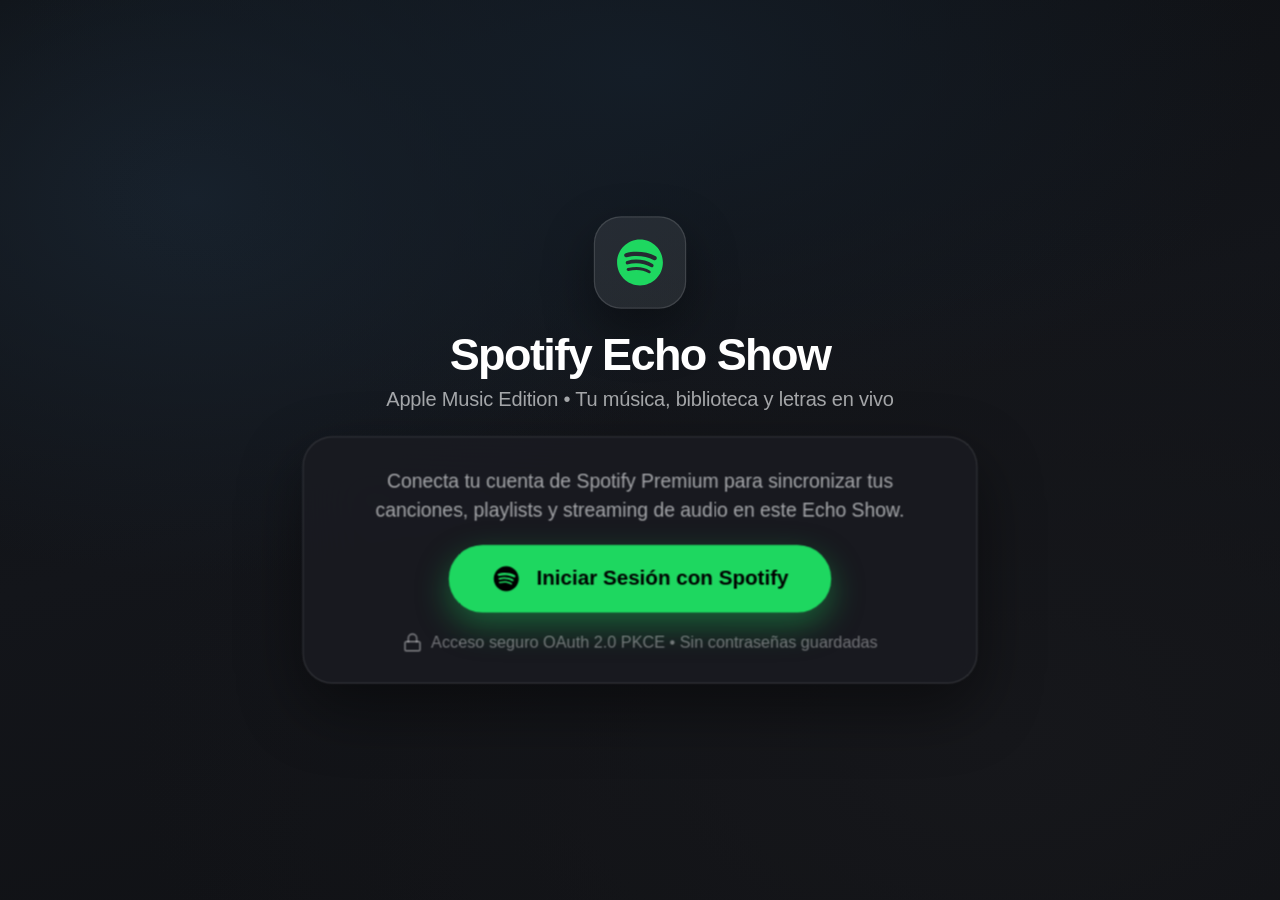
<file: index.html>
<!DOCTYPE html>
<html lang="en">
<head>
  <meta charset="UTF-8" />
  <meta name="viewport" content="width=device-width, initial-scale=1.0, maximum-scale=1.0, user-scalable=no, viewport-fit=cover" />
  <meta name="robots" content="noindex, nofollow" />
  <meta name="app-build" content="2026.11.27-16" />
  <meta name="theme-color" content="#0c0f14" />
  <meta name="mobile-web-app-capable" content="yes" />
  <meta name="apple-mobile-web-app-capable" content="yes" />
  <meta name="apple-mobile-web-app-status-bar-style" content="black-translucent" />
  <link rel="manifest" href="./manifest.webmanifest" />
  <link rel="icon" type="image/png" href="https://storage.googleapis.com/pr-newsroom-wp/1/2023/05/Spotify_Primary_Logo_RGB_Green.png" />
  <link rel="apple-touch-icon" href="https://storage.googleapis.com/pr-newsroom-wp/1/2023/05/Spotify_Primary_Logo_RGB_Green.png" />
  <title>Spotify Echo Show 8 — Apple Music Edition (1024x640 @ 1.25x)</title>
  <link rel="preconnect" href="https://i.scdn.co" crossorigin />
  <link rel="preconnect" href="https://mosaic.scdn.co" crossorigin />
  <link rel="preconnect" href="https://image-cdn-ak.spotifycdn.com" crossorigin />
  <link rel="preconnect" href="https://image-cdn-fa.spotifycdn.com" crossorigin />
  <link rel="preconnect" href="https://api.spotify.com" crossorigin />
  <link rel="dns-prefetch" href="https://i.scdn.co" />
  <link rel="dns-prefetch" href="https://mosaic.scdn.co" />
  <link rel="stylesheet" href="src/css/base.css?v=7.4" />
  <link rel="stylesheet" href="src/css/views.css?v=8.4" />
  <link rel="stylesheet" href="src/css/now-playing.css?v=10.0" />
  <link rel="stylesheet" href="src/css/theme-modals.css?v=9.3" />
  <script src="https://cdn.html.games.alexa.a2z.com/alexa-html/latest/alexa-html.js"></script>
  <script src="https://sdk.scdn.co/spotify-player.js"></script>
</head>
<body class="login-view-active">

  <!-- ====================================================================
       1024 x 640 LOGICAL CANVAS (1.25x @ 200 DPI FOR ECHO SHOW 8 3RD GEN)
       ==================================================================== -->
  <div class="echo-viewport" id="echoViewport">

    <!-- Hardware-Accelerated Ambient Mesh Background -->
    <div class="ambient-bg" id="ambientBg"></div>

    <!-- ==================================================================
         MAIN VIEWS WRAPPER (Login Landing, Home, Library, Search, Album Detail)
         ================================================================== -->
    <div class="views-wrapper">

      <!-- ================================================================
           VIEW 0: LOGIN LANDING PAGE (Echo Show 8 1024x640 Logical)
           ================================================================ -->
      <section class="screen-view login-landing-view active" id="view-login">
        <div class="landing-content">
          <div class="landing-hero-badge">
            <svg width="44" height="44" viewBox="0 0 24 24" fill="#1ed760">
              <path d="M12 2C6.477 2 2 6.477 2 12s4.477 10 10 10 10-4.477 10-10S17.523 2 12 2zm4.586 14.424c-.18.295-.563.387-.857.207-2.35-1.434-5.305-1.76-8.786-.963-.335.077-.67-.133-.746-.469-.077-.335.132-.67.469-.746 3.809-.87 7.076-.496 9.713 1.115.293.18.386.563.207.856zm1.224-2.722c-.226.367-.706.482-1.072.257-2.687-1.652-6.785-2.131-9.965-1.166-.413.127-.848-.106-.973-.517-.125-.413.108-.848.52-.973 3.632-1.102 8.147-.568 11.234 1.328.366.226.48.707.256 1.071zm.105-2.835C14.692 8.95 9.375 8.775 6.297 9.71c-.493.15-1.016-.129-1.166-.623-.148-.495.13-1.015.625-1.166 3.532-1.073 9.404-.866 13.115 1.337.445.264.59.838.327 1.282-.264.443-.838.59-1.283.327z"/>
            </svg>
          </div>
          <h1 class="landing-title">Spotify Echo Show</h1>
          <p class="landing-subtitle">Apple Music Edition • Tu música, biblioteca y letras en vivo</p>
          
          <div class="landing-card-glass">
            <p class="landing-desc">Conecta tu cuenta de Spotify Premium para sincronizar tus canciones, playlists y streaming de audio en este Echo Show.</p>
            <button class="btn-spotify-landing" id="landingLoginBtn">
              <svg width="24" height="24" viewBox="0 0 24 24" fill="currentColor">
                <path d="M12 2C6.477 2 2 6.477 2 12s4.477 10 10 10 10-4.477 10-10S17.523 2 12 2zm4.586 14.424c-.18.295-.563.387-.857.207-2.35-1.434-5.305-1.76-8.786-.963-.335.077-.67-.133-.746-.469-.077-.335.132-.67.469-.746 3.809-.87 7.076-.496 9.713 1.115.293.18.386.563.207.856zm1.224-2.722c-.226.367-.706.482-1.072.257-2.687-1.652-6.785-2.131-9.965-1.166-.413.127-.848-.106-.973-.517-.125-.413.108-.848.52-.973 3.632-1.102 8.147-.568 11.234 1.328.366.226.48.707.256 1.071zm.105-2.835C14.692 8.95 9.375 8.775 6.297 9.71c-.493.15-1.016-.129-1.166-.623-.148-.495.13-1.015.625-1.166 3.532-1.073 9.404-.866 13.115 1.337.445.264.59.838.327 1.282-.264.443-.838.59-1.283.327z"/>
              </svg>
              <span>Iniciar Sesión con Spotify</span>
            </button>
            <div class="landing-privacy-badge">
              <svg width="16" height="16" viewBox="0 0 24 24" fill="none" stroke="currentColor" stroke-width="2" stroke-linecap="round" stroke-linejoin="round">
                <rect x="3" y="11" width="18" height="11" rx="2" ry="2"></rect>
                <path d="M7 11V7a5 5 0 0 1 10 0v4"></path>
              </svg>
              <span>Acceso seguro OAuth 2.0 PKCE • Sin contraseñas guardadas</span>
            </div>
          </div>
        </div>
      </section>

      <!-- ================================================================
           VIEW 1: HOME (Dynamic Personalized Feed — Spanish)
           ================================================================ -->
      <section class="screen-view" id="view-home">
        <header class="top-header home-top-header">
          <div class="home-header-titles">
            <h1 class="page-title" id="homeGreeting">Buenas noches</h1>
            <p class="page-subtitle" id="homeSubtitle">Tu música, tu momento.</p>
          </div>
          <div class="home-header-actions">
            <button class="profile-btn" title="Perfil y ajustes" id="profileBtnHome">
              <svg width="22" height="22" viewBox="0 0 24 24" fill="none" stroke="currentColor" stroke-width="2" stroke-linecap="round" stroke-linejoin="round">
                <path d="M20 21v-2a4 4 0 0 0-4-4H8a4 4 0 0 0-4 4v2"></path>
                <circle cx="12" cy="7" r="4"></circle>
              </svg>
            </button>
          </div>
        </header>

        <!-- Dynamic Mode Filter Pills -->
        <div class="home-filter-pills" id="homeFilterPills" role="tablist" aria-label="Filtros de inicio">
          <button type="button" class="home-filter-pill active" data-home-filter="all">Para ti</button>
          <button type="button" class="home-filter-pill" data-home-filter="rotation">En rotación</button>
          <button type="button" class="home-filter-pill" data-home-filter="releases">Novedades</button>
          <button type="button" class="home-filter-pill" data-home-filter="radios">Radios</button>
          <button type="button" class="home-filter-pill" data-home-filter="rediscover">Redescubrir</button>
        </div>

        <!-- Reorderable Dynamic Sections Stack -->
        <div class="home-sections-stack" id="homeSectionsStack">
          <!-- Section 1: Quick Access 3x2 Compact Grid -->
          <div class="section-block" id="homeQuickAccessSection">
            <div class="quick-access-grid" id="homeQuickAccessGrid"></div>
          </div>

          <!-- Section 2: Dynamic Mixes & Stations (EchoRadio + Time of Day) -->
          <div class="section-block" id="homeMixesSection">
            <div class="section-header">
              <h2 class="section-title" id="homeMixesTitle">Mixes y estaciones para ti</h2>
            </div>
            <div class="mixes-scroll-row" id="homeMixesGrid"></div>
          </div>

          <!-- Section 3: Quick Picks 2x4 Tracks (1-Tap Play) -->
          <div class="section-block" id="homeQuickPicksSection">
            <div class="section-header">
              <h2 class="section-title" id="homeQuickPicksTitle">Selección rápida</h2>
            </div>
            <div class="quick-picks-grid" id="homeQuickPicksGrid"></div>
          </div>

          <!-- Section 4: Recently Played (Live-updating) -->
          <div class="section-block" id="homeRecentlyPlayedSection">
            <div class="section-header">
              <h2 class="section-title">Escuchado recientemente</h2>
            </div>
            <div class="cards-scroll-row" id="homeRecentlyPlayedGrid"></div>
          </div>

          <!-- Section 5: Because You Listened To [Artist] -->
          <div class="section-block hidden" id="homeBecauseSection">
            <div class="section-header">
              <h2 class="section-title" id="homeBecauseTitle">Porque escuchaste</h2>
            </div>
            <div class="cards-scroll-row" id="homeBecauseGrid"></div>
          </div>

          <!-- Section 6: New Releases from Your Artists -->
          <div class="section-block hidden" id="homeNewReleasesSection">
            <div class="section-header">
              <h2 class="section-title">Novedades de tus artistas</h2>
            </div>
            <div class="cards-scroll-row" id="homeNewReleasesGrid"></div>
          </div>

          <!-- Section 7: Artists in Rotation (Circular avatars) -->
          <div class="section-block" id="homeTopArtistsSection">
            <div class="section-header">
              <h2 class="section-title" id="homeTopArtistsTitle">Tus artistas en rotación</h2>
            </div>
            <div class="cards-scroll-row" id="homeTopArtistsGrid"></div>
          </div>

          <!-- Section 8: Rediscover Your Library (Daily rotated) -->
          <div class="section-block" id="homeRediscoverSection" style="margin-bottom:0;">
            <div class="section-header">
              <h2 class="section-title" id="homeRediscoverTitle">Redescubre tu biblioteca</h2>
            </div>
            <div class="cards-scroll-row" id="homeRediscoverGrid"></div>
          </div>
        </div>
      </section>

      <!-- ================================================================
           VIEW 2: ALBUM / PLAYLIST DETAIL
           ================================================================ -->
      <section class="screen-view" id="view-album">
        <div class="album-layout">
          <!-- Left Column: Back button + Album Art & Actions (Sticky) -->
          <div class="album-left-col">
            <button class="album-back-btn" id="albumBackBtn" title="Back">
              <svg width="24" height="24" viewBox="0 0 24 24" fill="none" stroke="currentColor" stroke-width="2.3" stroke-linecap="round" stroke-linejoin="round">
                <polyline points="15 18 9 12 15 6"></polyline>
              </svg>
            </button>
            <img src="data:image/svg+xml;utf8,<svg xmlns='http://www.w3.org/2000/svg' width='300' height='300'/>" alt="Album Cover" class="album-hero-cover" id="albumDetailCover" crossorigin="anonymous" decoding="async" />
            <h1 class="album-hero-title" id="albumDetailTitle">Album</h1>
            <div class="album-hero-artist" id="albumDetailArtist">Artist</div>
            <div class="album-hero-meta" id="albumDetailMeta"></div>

            <div class="album-actions-row">
              <button class="btn-play-pill" id="albumPlayAllBtn">
                <svg width="18" height="18" viewBox="0 0 24 24" fill="currentColor"><polygon points="5 3 19 12 5 21 5 3"></polygon></svg>
                Play
              </button>
              <button class="btn-circle-action" id="albumShuffleBtn" title="Shuffle">
                <svg width="21" height="21" viewBox="0 0 24 24" fill="none" stroke="currentColor" stroke-width="2" stroke-linecap="round" stroke-linejoin="round">
                  <polyline points="16 3 21 3 21 8"></polyline>
                  <line x1="4" y1="20" x2="21" y2="3"></line>
                  <polyline points="21 16 21 21 16 21"></polyline>
                  <line x1="15" y1="15" x2="21" y2="21"></line>
                  <line x1="4" y1="4" x2="9" y2="9"></line>
                </svg>
              </button>
              <button class="btn-circle-action" title="Add to Library">
                <svg width="22" height="22" viewBox="0 0 24 24" fill="none" stroke="currentColor" stroke-width="2" stroke-linecap="round" stroke-linejoin="round">
                  <line x1="12" y1="5" x2="12" y2="19"></line>
                  <line x1="5" y1="12" x2="19" y2="12"></line>
                </svg>
              </button>
            </div>
          </div>

          <!-- Right Column: Tracklist -->
          <div class="album-tracklist" id="albumTracklistContainer"></div>
        </div>
      </section>

      <!-- ================================================================
           VIEW 2B: ARTIST DETAIL (Echo Show Landscape Edition)
           ================================================================ -->
      <section class="screen-view" id="view-artist">
        <!-- Top Nav Bar: Back Button & Options -->
        <div class="artist-top-bar">
          <button class="artist-nav-btn" id="artistBackBtn" title="Atrás">
            <svg width="24" height="24" viewBox="0 0 24 24" fill="none" stroke="currentColor" stroke-width="2.3" stroke-linecap="round" stroke-linejoin="round">
              <polyline points="15 18 9 12 15 6"></polyline>
            </svg>
          </button>
          <button class="artist-nav-btn" id="artistMoreBtn" title="Más opciones">
            <svg width="22" height="22" viewBox="0 0 24 24" fill="currentColor">
              <circle cx="12" cy="5" r="2"></circle>
              <circle cx="12" cy="12" r="2"></circle>
              <circle cx="12" cy="19" r="2"></circle>
            </svg>
          </button>
        </div>

        <!-- Artist Hero Section -->
        <div class="artist-hero-row">
          <img src="data:image/svg+xml;utf8,<svg xmlns='http://www.w3.org/2000/svg' width='180' height='180'/>" alt="Artist Avatar" class="artist-hero-avatar" id="artistHeroAvatar" crossorigin="anonymous" decoding="async" />
          <div class="artist-hero-info">
            <div class="artist-verified-pill" id="artistVerifiedBadge">
              <svg width="17" height="17" viewBox="0 0 24 24" fill="#3d91f4">
                <path d="M12 2C6.48 2 2 6.48 2 12s4.48 10 10 10 10-4.48 10-10S17.52 2 12 2zm-2 15l-5-5 1.41-1.41L10 14.17l7.59-7.59L19 8l-9 9z"/>
              </svg>
              <span>Artista verificado</span>
            </div>
            <h1 class="artist-hero-title" id="artistHeroTitle">Artista</h1>
            <div class="artist-hero-listeners" id="artistHeroListeners">Oyentes mensuales en Spotify</div>
            
            <div class="artist-hero-actions">
              <button class="btn-artist-play" id="artistPlayBtn">
                <svg width="18" height="18" viewBox="0 0 24 24" fill="currentColor"><polygon points="6 3 20 12 6 21 6 3"></polygon></svg>
                <span>Reproducir</span>
              </button>
              <button class="btn-artist-circle" id="artistShuffleBtn" title="Aleatorio">
                <svg width="21" height="21" viewBox="0 0 24 24" fill="none" stroke="currentColor" stroke-width="2.2" stroke-linecap="round" stroke-linejoin="round">
                  <polyline points="16 3 21 3 21 8"></polyline>
                  <line x1="4" y1="20" x2="21" y2="3"></line>
                  <polyline points="21 16 21 21 16 21"></polyline>
                  <line x1="15" y1="15" x2="21" y2="21"></line>
                  <line x1="4" y1="4" x2="9" y2="9"></line>
                </svg>
              </button>
              <button class="btn-artist-circle" id="artistFollowBtn" title="Seguir">
                <svg width="21" height="21" viewBox="0 0 24 24" fill="none" stroke="currentColor" stroke-width="2.2" stroke-linecap="round" stroke-linejoin="round">
                  <line x1="12" y1="5" x2="12" y2="19"></line>
                  <line x1="5" y1="12" x2="19" y2="12"></line>
                </svg>
              </button>
            </div>
          </div>
        </div>

        <!-- Two Tabs Only: Inicio & Información -->
        <div class="artist-tabs-bar">
          <button class="artist-tab active" data-artist-tab="inicio" id="tabBtnInicio">Inicio</button>
          <button class="artist-tab" data-artist-tab="informacion" id="tabBtnInfo">Información</button>
        </div>

        <!-- TAB 1: INICIO (Side-by-side Populares & Álbumes Scroll) -->
        <div class="artist-tab-panel active" id="artistTabInicio">
          <div class="artist-inicio-grid">
            <!-- Left: Populares -->
            <div class="artist-populares-col">
              <h2 class="artist-col-heading">Populares</h2>
              <div class="artist-tracklist" id="artistTracklist"></div>
              <button class="artist-more-tracks-btn" id="artistMoreTracksBtn">
                <span id="artistMoreTracksBtnText">Ver más</span>
                <svg id="artistMoreTracksBtnIcon" width="14" height="14" viewBox="0 0 24 24" fill="none" stroke="currentColor" stroke-width="2.2"><polyline points="9 18 15 12 9 6"></polyline></svg>
              </button>
            </div>

            <!-- Right: Álbumes (Horizontal rail without "Ver todos", scrollable to the right) -->
            <div class="artist-albums-col">
              <h2 class="artist-col-heading">Álbumes</h2>
              <div class="artist-albums-rail" id="artistAlbumsRail"></div>
            </div>
          </div>
        </div>

        <!-- TAB 2: INFORMACIÓN -->
        <div class="artist-tab-panel" id="artistTabInfo">
          <div class="artist-info-grid">
            <div class="artist-info-card artist-listeners-card">
              <div class="artist-big-number" id="artistInfoMonthlyNum">—</div>
              <div class="artist-big-label">oyentes mensuales</div>
              <div class="artist-info-subtext" id="artistInfoFollowers">Artista verificado en Spotify</div>
            </div>
            <div class="artist-info-card artist-bio-card">
              <h3 class="artist-bio-heading">Acerca del artista</h3>
              <p class="artist-bio-text" id="artistBioText"></p>
              <div class="artist-genres-wrap" id="artistGenresWrap"></div>
            </div>
          </div>
        </div>
      </section>

      <!-- ================================================================
           VIEW 3: SEARCH
           ================================================================ -->
      <section class="screen-view" id="view-search">
        <header class="top-header">
          <div>
            <h1 class="page-title">Buscar</h1>
          </div>
          <button class="profile-btn" title="Perfil">
            <svg width="22" height="22" viewBox="0 0 24 24" fill="none" stroke="currentColor" stroke-width="2" stroke-linecap="round" stroke-linejoin="round">
              <path d="M20 21v-2a4 4 0 0 0-4-4H8a4 4 0 0 0-4 4v2"></path>
              <circle cx="12" cy="7" r="4"></circle>
            </svg>
          </button>
        </header>

        <!-- Smart Sticky Header: Search Input Pill + Filter Pills -->
        <div class="search-sticky-header" id="searchStickyHeader">
          <div class="search-bar-wrap">
            <svg class="search-bar-icon" width="21" height="21" viewBox="0 0 24 24" fill="none" stroke="currentColor" stroke-width="2.3" stroke-linecap="round" stroke-linejoin="round">
              <circle cx="11" cy="11" r="8"></circle>
              <line x1="21" y1="21" x2="16.65" y2="16.65"></line>
            </svg>
            <input type="text" class="search-input" id="searchInput" placeholder="Artistas, canciones, álbumes o playlists..." autocomplete="off" />
            <button type="button" class="search-clear-btn hidden" id="searchClearBtn" aria-label="Limpiar búsqueda" title="Limpiar">
              <svg width="14" height="14" viewBox="0 0 24 24" fill="none" stroke="currentColor" stroke-width="2.6" stroke-linecap="round">
                <line x1="18" y1="6" x2="6" y2="18"></line>
                <line x1="6" y1="6" x2="18" y2="18"></line>
              </svg>
            </button>
          </div>

          <div class="search-filter-pills hidden" id="searchFilterPills">
            <button type="button" class="search-filter-pill active" data-search-filter="all">Todo</button>
            <button type="button" class="search-filter-pill" data-search-filter="tracks">Canciones</button>
            <button type="button" class="search-filter-pill" data-search-filter="artists">Artistas</button>
            <button type="button" class="search-filter-pill" data-search-filter="albums">Álbumes</button>
            <button type="button" class="search-filter-pill" data-search-filter="playlists">Playlists</button>
          </div>
        </div>

        <!-- State A: Explore & Recent Searches -->
        <div class="search-browse-state" id="searchBrowseState">
          <div class="section-block" id="recentSearchesBlock">
            <div class="section-header">
              <h2 class="section-title">Búsquedas recientes</h2>
              <button type="button" class="section-link" id="clearRecentBtn">
                Limpiar
                <svg width="16" height="16" viewBox="0 0 24 24" fill="none" stroke="currentColor" stroke-width="2.2"><polyline points="9 18 15 12 9 6"></polyline></svg>
              </button>
            </div>
            <div class="recent-chips-row" id="recentSearchesRow"></div>
          </div>

          <div class="section-block">
            <div class="section-header">
              <h2 class="section-title">Explorar categorías</h2>
            </div>
            <div class="category-grid-4">
              <div class="category-card cat-playlists" data-nav="library">
                <div class="cat-icon-circle">
                  <svg width="22" height="22" viewBox="0 0 24 24" fill="none" stroke="currentColor" stroke-width="2.2"><path d="M9 18V5l12-2v13"></path><circle cx="6" cy="18" r="3"></circle><circle cx="18" cy="16" r="3"></circle></svg>
                </div>
                <div class="cat-text-wrap">
                  <div class="cat-title">Playlists</div>
                  <div class="cat-sub">Seleccionadas para ti</div>
                </div>
              </div>

              <div class="category-card cat-albums" data-nav="library" data-filter="albums">
                <div class="cat-icon-circle">
                  <svg width="22" height="22" viewBox="0 0 24 24" fill="currentColor"><circle cx="12" cy="12" r="10"/><circle cx="12" cy="12" r="3" class="vinyl-hole" fill="#f0dfd1"/></svg>
                </div>
                <div class="cat-text-wrap">
                  <div class="cat-title">Álbumes</div>
                  <div class="cat-sub">Descubre nueva música</div>
                </div>
              </div>

              <div class="category-card cat-artists" data-nav="library" data-filter="artists">
                <div class="cat-icon-circle">
                  <svg width="22" height="22" viewBox="0 0 24 24" fill="currentColor"><path d="M16 11c1.66 0 2.99-1.34 2.99-3S17.66 5 16 5c-1.66 0-3 1.34-3 3s1.34 3 3 3zm-8 0c1.66 0 2.99-1.34 2.99-3S9.66 5 8 5C6.34 5 5 6.34 5 8s1.34 3 3 3zm0 2c-2.33 0-7 1.17-7 3.5V19h14v-2.5c0-2.33-4.67-3.5-7-3.5zm8 0c-.29 0-.62.02-.97.05 1.16.84 1.97 1.97 1.97 3.45V19h6v-2.5c0-2.33-4.67-3.5-7-3.5z"/></svg>
                </div>
                <div class="cat-text-wrap">
                  <div class="cat-title">Artistas</div>
                  <div class="cat-sub">Tus artistas favoritos</div>
                </div>
              </div>

              <div class="category-card cat-madeforyou" data-nav="library" data-filter="liked">
                <div class="cat-icon-circle">
                  <svg width="22" height="22" viewBox="0 0 24 24" fill="currentColor"><polygon points="12 2 15.09 8.26 22 9.27 17 14.14 18.18 21.02 12 17.77 5.82 21.02 7 14.14 2 9.27 8.91 8.26 12 2"></polygon></svg>
                </div>
                <div class="cat-text-wrap">
                  <div class="cat-title">Tus me gusta</div>
                  <div class="cat-sub">Canciones guardadas</div>
                </div>
              </div>
            </div>
          </div>

          <div class="section-block" style="margin-bottom:0;">
            <div class="section-header">
              <h2 class="section-title">Escuchado recientemente</h2>
              <button type="button" class="section-link" data-nav="library">
                Ver todo
                <svg width="16" height="16" viewBox="0 0 24 24" fill="none" stroke="currentColor" stroke-width="2.2"><polyline points="9 18 15 12 9 6"></polyline></svg>
              </button>
            </div>
            <div class="grid-4-cols" id="searchRecentlyPlayedGrid"></div>
          </div>
        </div>

        <!-- State B: Live Search Results -->
        <div class="search-results-state hidden" id="searchResultsState">
          <div class="search-results-container" id="searchResultsContainer"></div>
        </div>
      </section>

      <!-- ================================================================
           VIEW 4: LIBRARY
           ================================================================ -->
      <section class="screen-view" id="view-library">
        <header class="top-header" style="margin-bottom:14px;">
          <div>
            <h1 class="page-title">Library</h1>
          </div>
          <button class="profile-btn" title="Profile">
            <svg width="22" height="22" viewBox="0 0 24 24" fill="none" stroke="currentColor" stroke-width="2" stroke-linecap="round" stroke-linejoin="round">
              <path d="M20 21v-2a4 4 0 0 0-4-4H8a4 4 0 0 0-4 4v2"></path>
              <circle cx="12" cy="7" r="4"></circle>
            </svg>
          </button>
        </header>

        <!-- Segmented Control + Search/Sort Toolbar -->
        <div class="library-toolbar library-sticky-header" id="libraryStickyHeader">
          <div class="segmented-control" id="librarySegmented">
            <button class="seg-btn active" data-filter="all">Playlists</button>
            <button class="seg-btn" data-filter="albums">Albums</button>
            <button class="seg-btn" data-filter="artists">Artists</button>
            <button class="seg-btn" data-filter="liked">Liked</button>
          </div>

          <div class="library-tools-right">
            <button class="lib-icon-btn" data-nav="search" title="Search in Library">
              <svg width="21" height="21" viewBox="0 0 24 24" fill="none" stroke="currentColor" stroke-width="2.2">
                <circle cx="11" cy="11" r="8"></circle>
                <line x1="21" y1="21" x2="16.65" y2="16.65"></line>
              </svg>
            </button>
            <button class="lib-sort-pill">
              Recently added
              <svg width="17" height="17" viewBox="0 0 24 24" fill="none" stroke="currentColor" stroke-width="2.2"><polyline points="6 9 12 15 18 9"></polyline></svg>
            </button>
          </div>
        </div>

        <!-- 5-Column Library Grid -->
        <div class="grid-6-cols" id="libraryGrid6"></div>
      </section>

    </div>

    <!-- ==================================================================
         UNIFIED COMPACT MINI-PLAYER (Version 1 from Album Screen)
         Clicking opens the Apple Music Full-Screen Now Playing + Lyrics
         ================================================================== -->
    <div class="mini-player-v1" id="miniPlayer" title="Tap to open Apple Music Now Playing & Lyrics" style="display:none;">
      <div class="mini-player-left">
        <img src="data:image/svg+xml;utf8,<svg xmlns='http://www.w3.org/2000/svg' width='44' height='44'/>" alt="Now Playing" class="mini-player-thumb" id="miniPlayerThumb" crossorigin="anonymous" decoding="async" />
        <div class="mini-player-meta">
          <div class="mini-player-title" id="miniPlayerTitle">Ready to play</div>
          <div class="mini-player-artist" id="miniPlayerArtist">Spotify Echo</div>
        </div>
      </div>
      <div class="mini-player-controls">
        <button class="mini-ctrl-btn mini-like-btn" id="miniLikeBtn" title="Guardar en Tus me gusta">
          <svg width="22" height="22" viewBox="0 0 24 24" fill="none" stroke="currentColor" stroke-width="2.2" stroke-linecap="round" stroke-linejoin="round">
            <path d="M20.84 4.61a5.5 5.5 0 0 0-7.78 0L12 5.67l-1.06-1.06a5.5 5.5 0 0 0-7.78 7.78l1.06 1.06L12 21.23l7.78-7.78 1.06-1.06a5.5 5.5 0 0 0 0-7.78z"></path>
          </svg>
        </button>
        <button class="mini-ctrl-btn" id="miniPlayPauseBtn" title="Play / Pause">
          <svg id="miniPauseIcon" width="24" height="24" viewBox="0 0 24 24" fill="currentColor">
            <polygon points="6 4 20 12 6 20 6 4"></polygon>
          </svg>
        </button>
        <button class="mini-ctrl-btn" id="miniNextBtn" title="Next Track">
          <svg width="24" height="24" viewBox="0 0 24 24" fill="currentColor">
            <polygon points="4 5 13 12 4 19 4 5"></polygon>
            <polygon points="13 5 22 12 13 19 13 5"></polygon>
          </svg>
        </button>
      </div>
    </div>

    <!-- ==================================================================
         BOTTOM FLOATING NAVIGATION DOCK (Home | Library | Search)
         ================================================================== -->
    <nav class="bottom-dock" id="bottomDock">
      <button class="dock-tab active" data-nav="home">
        <svg width="26" height="26" viewBox="0 0 24 24" fill="currentColor">
          <path d="M12 3L4 9v12h5v-7h6v7h5V9z"/>
        </svg>
        <span>Home</span>
      </button>
      <button class="dock-tab" data-nav="library">
        <svg width="26" height="26" viewBox="0 0 24 24" fill="none" stroke="currentColor" stroke-width="2">
          <rect x="4" y="6" width="16" height="14" rx="2"></rect>
          <line x1="7" y1="3" x2="17" y2="3"></line>
          <path d="M10 15V10l5 2.5-5 2.5z" fill="currentColor" stroke="none"></path>
        </svg>
        <span>Library</span>
      </button>
      <button class="dock-tab" data-nav="search">
        <svg width="26" height="26" viewBox="0 0 24 24" fill="none" stroke="currentColor" stroke-width="2.2">
          <circle cx="11" cy="11" r="7"></circle>
          <line x1="20" y1="20" x2="16" y2="16"></line>
        </svg>
        <span>Search</span>
      </button>
    </nav>

    <!-- ==================================================================
         VIEW 5: APPLE MUSIC NOW PLAYING + SYNCED LYRICS OVERLAY
         Exact Replica of Screenshot #1 (Kacey Musgraves — Deeper Well)
         ================================================================== -->
    <aside class="now-playing-overlay" id="nowPlayingOverlay">
      <!-- Dynamic Multi-Point Animated Liquid Lava Mesh Background -->
      <div class="np-mesh-bg" id="npMeshBg">
        <div class="np-lava-blob blob-1"></div>
        <div class="np-lava-blob blob-2"></div>
        <div class="np-lava-blob blob-3"></div>
        <div class="np-lava-blob blob-4"></div>
      </div>

      <!-- Apple Music Top Pull-Down Visual Tab -->
      <div class="np-grabber-btn" id="npGrabberZone" title="Desliza hacia abajo para minimizar">
        <span class="np-grabber-pill" id="npGrabberPill"></span>
      </div>

      <div class="np-main-grid">
        <!-- LEFT COLUMN: Cover Art + Song Info + Scrubber + Transport -->
        <div class="np-left-player" id="npLeftPlayer">
          <div class="np-cover-stage" id="npCoverStage">
            <div class="np-cover-skeleton" aria-hidden="true">
              <svg width="64" height="64" viewBox="0 0 24 24" fill="currentColor">
                <path d="M12 3v10.55A4 4 0 1 0 14 17V7h4V3h-6z" />
              </svg>
            </div>
            <img src="data:image/svg+xml;utf8,<svg xmlns='http://www.w3.org/2000/svg' width='500' height='500'/>" alt="" class="np-cover-art np-cover-ghost" id="npCoverGhost" crossorigin="anonymous" decoding="async" aria-hidden="true" draggable="false" />
            <img src="data:image/svg+xml;utf8,<svg xmlns='http://www.w3.org/2000/svg' width='500' height='500'/>" alt="Now Playing" class="np-cover-art" id="npCoverArt" crossorigin="anonymous" decoding="async" draggable="false" />
          </div>

          <div class="np-controls-stack">
            <!-- Title, Artist — Album, Favorite Star & More Menu -->
            <div class="np-meta-row">
              <div class="np-meta-text-col" id="npMetaTextCol">
                <div class="np-track-title" id="npTrackTitle">Spotify Echo</div>
                <div class="np-track-artist" id="npTrackArtist">Ready to play</div>
              </div>
              <div class="np-meta-actions">
                <button class="np-circle-btn" id="npFavBtn" title="Guardar en Tus me gusta">
                  <svg width="21" height="21" viewBox="0 0 24 24" fill="none" stroke="currentColor" stroke-width="2.2" stroke-linecap="round" stroke-linejoin="round">
                    <path d="M20.84 4.61a5.5 5.5 0 0 0-7.78 0L12 5.67l-1.06-1.06a5.5 5.5 0 0 0-7.78 7.78l1.06 1.06L12 21.23l7.78-7.78 1.06-1.06a5.5 5.5 0 0 0 0-7.78z"></path>
                  </svg>
                </button>
                <button class="np-circle-btn" id="npSwitchDemoTrackBtn" title="More Options">
                  <svg width="20" height="20" viewBox="0 0 24 24" fill="currentColor">
                    <circle cx="5" cy="12" r="2"></circle>
                    <circle cx="12" cy="12" r="2"></circle>
                    <circle cx="19" cy="12" r="2"></circle>
                  </svg>
                </button>
              </div>
            </div>

            <!-- Progress Scrubber -->
            <div class="np-scrubber-wrap">
              <div class="np-slider-track" id="npScrubberTrack">
                <div class="np-slider-fill" id="npScrubberFill"></div>
                <div class="np-slider-thumb" id="npScrubberThumb"></div>
              </div>
              <div class="np-time-row">
                <span id="npTimeElapsed">0:25</span>
                <span id="npTimeRemaining">-3:27</span>
              </div>
            </div>

            <!-- Apple Music Full-Width Transport Controls (Device · Prev · Play/Pause · Next · Loop) -->
            <div class="np-transport-row">
              <button type="button" class="np-transport-btn small-icon np-device-indicator-row is-connecting" id="npDeviceIndicatorRow" title="Salida de audio: Elegir dispositivo">
                <span class="np-device-icon-badge">
                  <svg class="np-device-icon" width="22" height="22" viewBox="0 0 24 24" fill="none" stroke="currentColor" stroke-width="2" stroke-linecap="round" stroke-linejoin="round">
                    <path d="M10 16H4a2 2 0 0 1-2-2V6a2 2 0 0 1 2-2h11a2 2 0 0 1 2 2v1"></path>
                    <line x1="6" y1="20" x2="10" y2="20"></line>
                    <line x1="8" y1="16" x2="8" y2="20"></line>
                    <rect x="13" y="9" width="9" height="12" rx="2"></rect>
                    <circle cx="17.5" cy="12.2" r="0.8" fill="currentColor" stroke="none"></circle>
                    <circle cx="17.5" cy="16.5" r="2.2"></circle>
                  </svg>
                </span>
                <span class="np-device-text-group">
                  <span class="np-device-overline" id="npActiveDeviceOverline">CONECTANDO AUDIO</span>
                  <span id="npActiveDeviceName">Conectando SpotiEcho…</span>
                </span>
              </button>

              <button class="np-transport-btn" id="npPrevBtn" title="Previous">
                <svg width="36" height="36" viewBox="0 0 24 24" fill="currentColor">
                  <polygon points="11 5 2 12 11 19 11 5"></polygon>
                  <polygon points="21 5 12 12 21 19 21 5"></polygon>
                </svg>
              </button>

              <button class="np-transport-btn play-pause-main" id="npPlayPauseBtn" title="Play / Pause">
                <svg id="npPlayPauseSvg" width="42" height="42" viewBox="0 0 24 24" fill="currentColor">
                  <rect x="5" y="3" width="5.2" height="18" rx="1.4"></rect>
                  <rect x="13.8" y="3" width="5.2" height="18" rx="1.4"></rect>
                </svg>
              </button>

              <button class="np-transport-btn" id="npNextBtn" title="Next">
                <svg width="36" height="36" viewBox="0 0 24 24" fill="currentColor">
                  <polygon points="3 5 12 12 3 19 3 5"></polygon>
                  <polygon points="13 5 22 12 13 19 13 5"></polygon>
                </svg>
              </button>

              <button class="np-transport-btn small-icon" id="npRepeatBtn" title="Repetir en bucle">
                <svg width="23" height="23" viewBox="0 0 24 24" fill="none" stroke="currentColor" stroke-width="2.3" stroke-linecap="round" stroke-linejoin="round">
                  <polyline points="17 1 21 5 17 9"></polyline>
                  <path d="M3 11V9a4 4 0 0 1 4-4h14"></path>
                  <polyline points="7 23 3 19 7 15"></polyline>
                  <path d="M21 13v2a4 4 0 0 1-4 4H3"></path>
                </svg>
                <span class="np-repeat-one-badge" aria-hidden="true">1</span>
              </button>
            </div>
          </div>

          <!-- Hidden Volume Element kept for JS compatibility -->
          <div class="np-volume-row" style="display:none;">
            <div class="np-slider-track" id="npVolumeTrack">
              <div class="np-slider-fill" id="npVolumeFill" style="width: 50%;"></div>
              <div class="np-slider-thumb" id="npVolumeThumb" style="left: 50%;"></div>
            </div>
          </div>
        </div>

        <!-- RIGHT COLUMN: Wrapper for Lyrics & Queue with 60fps GPU Compositing -->
        <div class="np-right-column" id="npRightColumn">
          <!-- RIGHT COLUMN MODE A: Apple Music Synced Lyrics with Word-by-Word Fill -->
          <div class="np-right-lyrics" id="npRightLyrics">
            <div class="lyrics-scroll-track" id="lyricsScrollTrack"></div>
          </div>

          <!-- RIGHT COLUMN MODE B: Queue ("A continuación") + Empty State + API Discovery -->
          <div class="np-right-queue hidden" id="npRightQueue">
            <div class="np-queue-header">
              <div class="np-queue-header-titles">
                <h3 class="np-queue-heading" id="npQueueHeading">A continuación</h3>
                <div class="np-queue-subheading" id="npQueueSubheading"></div>
              </div>
              <div class="np-queue-header-actions">
                <button class="np-queue-shuffle-btn" id="npShuffleBtn" type="button" title="Aleatorio">
                  <svg width="18" height="18" viewBox="0 0 24 24" fill="none" stroke="currentColor" stroke-width="2.3" stroke-linecap="round" stroke-linejoin="round">
                    <polyline points="16 3 21 3 21 8"></polyline>
                    <line x1="4" y1="20" x2="21" y2="3"></line>
                    <polyline points="21 16 21 21 16 21"></polyline>
                    <line x1="15" y1="15" x2="21" y2="21"></line>
                    <line x1="4" y1="4" x2="9" y2="9"></line>
                  </svg>
                </button>
                <button class="np-queue-see-all" id="npQueueSeeAllBtn" type="button" style="display: none;">
                  <span id="npQueueSeeAllLabel">Ver cola</span>
                  <svg width="16" height="16" viewBox="0 0 24 24" fill="none" stroke="currentColor" stroke-width="2.4" stroke-linecap="round" stroke-linejoin="round">
                    <polyline points="9 18 15 12 9 6"></polyline>
                  </svg>
                </button>
              </div>
            </div>

            <!-- Active Now Playing Card in Queue (hidden to avoid duplicating Now Playing from left column) -->
            <div class="np-queue-current-card" id="npQueueCurrentCard" style="display: none;">
              <img src="data:image/svg+xml;utf8,<svg xmlns='http://www.w3.org/2000/svg' width='44' height='44'/>" alt="Now Playing" class="np-queue-thumb" id="npQueueCurrentThumb" crossorigin="anonymous" decoding="async" />
              <div class="np-queue-meta">
                <div class="np-queue-title" id="npQueueCurrentTitle">Spotify Echo</div>
                <div class="np-queue-artist" id="npQueueCurrentArtist">Ready to play</div>
              </div>
              <div class="np-queue-eq" id="npQueueEq" aria-label="Reproduciendo">
                <span class="eq-bar b1"></span>
                <span class="eq-bar b2"></span>
                <span class="eq-bar b3"></span>
                <span class="eq-bar b4"></span>
              </div>
            </div>

            <!-- Dynamic Queue / Empty State / API Discovery List -->
            <div class="np-queue-scroll-area" id="npQueueListContainer"></div>
          </div>
        </div>
      </div>

      <!-- Bottom-Right Apple Music Dual Pill Controls (Letras / Cola) -->
      <div class="np-dock-controls" id="npDockControls">
        <button class="np-dock-btn" id="npToggleLyricsBtn" type="button" title="Letras sincronizadas">
          <svg width="21" height="21" viewBox="0 0 24 24" fill="currentColor">
            <path d="M20 2H4c-1.1 0-2 .9-2 2v18l4-4h14c1.1 0 2-.9 2-2V4c0-1.1-.9-2-2-2zm-9 11H7V9h4v4zm6 0h-4V9h4v4z"/>
          </svg>
          <span class="np-dock-label">Letra</span>
        </button>
        <button class="np-dock-btn" id="npToggleQueueBtn" type="button" title="A continuación (Cola)">
          <svg width="20" height="20" viewBox="0 0 24 24" fill="none" stroke="currentColor" stroke-width="2.3" stroke-linecap="round" stroke-linejoin="round">
            <line x1="8" y1="6" x2="21" y2="6"></line>
            <line x1="8" y1="12" x2="21" y2="12"></line>
            <line x1="8" y1="18" x2="21" y2="18"></line>
            <circle cx="3.5" cy="6" r="1.5" fill="currentColor"></circle>
            <circle cx="3.5" cy="12" r="1.5" fill="currentColor"></circle>
            <circle cx="3.5" cy="18" r="1.5" fill="currentColor"></circle>
          </svg>
          <span class="np-dock-label">Cola</span>
        </button>
      </div>
    </aside>

    <!-- ==================================================================
         SPOTIFY CONNECT: APPLE MUSIC / AIRPLAY AUDIO OUTPUT POPOVER
         ================================================================== -->
    <div class="spotify-modal-backdrop devices-backdrop" id="devicesModal">
      <div class="devices-flyout-card" id="devicesFlyoutCard">
        <div class="devices-flyout-header">
          <div class="devices-header-left">
            <img id="devicesNowPlayingCover" class="devices-np-thumb" src="data:image/svg+xml;utf8,<svg xmlns='http://www.w3.org/2000/svg' width='96' height='96'/>" alt="" decoding="async" draggable="false" />
            <div class="devices-header-titles">
              <h3 class="devices-header-title" id="devicesNowPlayingTitle">Salida de audio</h3>
              <p class="devices-header-subtitle" id="devicesNowPlayingArtist">Elige dónde escuchar</p>
            </div>
          </div>
          <button class="devices-flyout-close" id="closeDevicesModalBtn" type="button" title="Cerrar">
            <svg width="15" height="15" viewBox="0 0 24 24" fill="none" stroke="currentColor" stroke-width="2.6" stroke-linecap="round"><line x1="18" y1="6" x2="6" y2="18"></line><line x1="6" y1="6" x2="18" y2="18"></line></svg>
          </button>
        </div>
        <div class="devices-content-body" id="devicesListContainer">
          <!-- Generado dinámicamente -->
        </div>
      </div>
    </div>

    <!-- ==================================================================
         PROFILE / SETTINGS MODAL (Pixel-Perfect Echo Show Design System)
         ================================================================== -->
    <div class="spotify-modal-backdrop" id="spotifyModal">
      <div class="spotify-modal-card">
        <div class="modal-header">
          <div class="modal-user-profile">
            <div class="modal-user-avatar-wrap">
              <img src="data:image/svg+xml;utf8,<svg xmlns='http://www.w3.org/2000/svg' viewBox='0 0 24 24' fill='%23888'><path d='M12 12c2.21 0 4-1.79 4-4s-1.79-4-4-4-4 1.79-4 4 1.79 4 4 4zm0 2c-2.67 0-8 1.34-8 4v2h16v-2c0-2.66-5.33-4-8-4z'/></svg>" alt="User" id="modalUserAvatar" crossorigin="anonymous" />
            </div>
            <h2 class="modal-user-name" id="modalUserName">Spotify Echo</h2>
            <span id="modalUserProduct" style="display:none">Conectado a Spotify Premium</span>
            <span id="spotifyStatusDot" style="display:none"></span>
          </div>
          <button class="modal-close-btn" id="closeSpotifyModalBtn" title="Cerrar">
            <svg width="18" height="18" viewBox="0 0 24 24" fill="none" stroke="currentColor" stroke-width="2.6" stroke-linecap="round"><line x1="18" y1="6" x2="6" y2="18"></line><line x1="6" y1="6" x2="18" y2="18"></line></svg>
          </button>
        </div>

        <div class="modal-settings-grid">
          <div class="modal-col-left">
            <!-- Section 1: Apariencia de pantalla -->
            <div class="modal-section-clean">
              <div class="modal-section-title">Apariencia de pantalla</div>
              <div class="modal-section-desc">Personaliza cómo se ve tu pantalla.</div>
              
              <div class="theme-segmented-control" id="themeSegmented">
                <button type="button" class="theme-seg-btn active" data-theme-val="auto">
                  <svg width="18" height="18" viewBox="0 0 24 24" fill="none" stroke="currentColor" stroke-width="2" stroke-linecap="round"><circle cx="12" cy="12" r="4"></circle><path d="M12 2v2m0 16v2M4.93 4.93l1.41 1.41m11.32 11.32l1.41 1.41M2 12h2m16 0h2M6.34 17.66l-1.41 1.41M19.07 4.93l-1.41 1.41"></path></svg>
                  <span>Automático</span>
                </button>
                <button type="button" class="theme-seg-btn" data-theme-val="light">
                  <svg width="18" height="18" viewBox="0 0 24 24" fill="none" stroke="currentColor" stroke-width="2" stroke-linecap="round"><circle cx="12" cy="12" r="5"></circle><line x1="12" y1="1" x2="12" y2="3"></line><line x1="12" y1="21" x2="12" y2="23"></line><line x1="4.22" y1="4.22" x2="5.64" y2="5.64"></line><line x1="18.36" y1="18.36" x2="19.78" y2="19.78"></line><line x1="1" y1="12" x2="3" y2="12"></line><line x1="21" y1="12" x2="23" y2="12"></line><line x1="4.22" y1="19.78" x2="5.64" y2="18.36"></line><line x1="18.36" y1="5.64" x2="19.78" y2="4.22"></line></svg>
                  <span>Claro</span>
                </button>
                <button type="button" class="theme-seg-btn" data-theme-val="dark">
                  <svg width="18" height="18" viewBox="0 0 24 24" fill="currentColor"><path d="M21 12.79A9 9 0 1 1 11.21 3 7 7 0 0 0 21 12.79z"></path></svg>
                  <span>Oscuro</span>
                </button>
              </div>

              <!-- Fullscreen toggle row with iOS/Echo switch -->
              <div class="modal-setting-row" id="fullscreenSettingRow">
                <div class="modal-setting-left">
                  <div class="modal-setting-icon">
                    <svg width="22" height="22" viewBox="0 0 24 24" fill="none" stroke="currentColor" stroke-width="2.2" stroke-linecap="round" stroke-linejoin="round">
                      <path d="M8 3H5a2 2 0 0 0-2 2v3m18 0V5a2 2 0 0 0-2-2h-3m0 18h3a2 2 0 0 0 2-2v-3M3 16v3a2 2 0 0 0 2 2h3"></path>
                    </svg>
                  </div>
                  <div class="modal-setting-text">
                    <div class="modal-setting-label">Pantalla completa</div>
                    <div class="modal-setting-desc">Usa toda la pantalla de tu Echo Show.</div>
                  </div>
                </div>
                <button type="button" class="apple-switch" id="fullscreenToggleSwitch" role="switch" aria-checked="false" aria-label="Pantalla completa">
                  <span class="apple-switch-thumb"></span>
                </button>
              </div>

              <!-- Word-by-word vs Line-by-line Lyrics toggle row -->
              <div class="modal-setting-row" id="lyricsModeSettingRow">
                <div class="modal-setting-left">
                  <div class="modal-setting-icon">
                    <svg width="22" height="22" viewBox="0 0 24 24" fill="none" stroke="currentColor" stroke-width="2.2" stroke-linecap="round" stroke-linejoin="round">
                      <path d="M21 15a2 2 0 0 1-2 2H7l-4 4V5a2 2 0 0 1 2-2h14a2 2 0 0 1 2 2z"></path>
                    </svg>
                  </div>
                  <div class="modal-setting-text">
                    <div class="modal-setting-label">Letras palabra por palabra</div>
                    <div class="modal-setting-desc">Efecto karaoke sincronizado. Si se desactiva, resalta la línea completa.</div>
                  </div>
                </div>
                <button type="button" class="apple-switch" id="wordByWordLyricsSwitch" role="switch" aria-checked="true" aria-label="Letras palabra por palabra">
                  <span class="apple-switch-thumb"></span>
                </button>
              </div>
            </div>
          </div>

          <div class="modal-col-right">
            <!-- Section 2: Opciones de desarrollador -->
            <div class="modal-section-clean modal-section-dev">
              <div class="modal-section-title">Desarrollador</div>
              <div class="modal-section-desc">Herramientas técnicas de diagnóstico y depuración.</div>

              <div class="modal-setting-row" id="devModeSettingRow">
                <div class="modal-setting-left">
                  <div class="modal-setting-icon">
                    <svg width="22" height="22" viewBox="0 0 24 24" fill="none" stroke="currentColor" stroke-width="2.2" stroke-linecap="round" stroke-linejoin="round">
                      <path d="M12 2v4M12 18v4M4.93 4.93l2.83 2.83M16.24 16.24l2.83 2.83M2 12h4M18 12h4M4.93 19.07l2.83-2.83M16.24 7.76l2.83-2.83"></path>
                      <circle cx="12" cy="12" r="3"></circle>
                    </svg>
                  </div>
                  <div class="modal-setting-text">
                    <div class="modal-setting-label">Opciones para desarrolladores</div>
                    <div class="modal-setting-desc">Habilita el panel de diagnóstico (Logs) y el registro de eventos en vivo.</div>
                  </div>
                </div>
                <button type="button" class="apple-switch" id="devModeToggleSwitch" role="switch" aria-checked="false" aria-label="Opciones para desarrolladores">
                  <span class="apple-switch-thumb"></span>
                </button>
              </div>

              <button type="button" class="modal-action-card-btn" id="forceUpdateAppBtn" style="margin-top: 12px;">
                <div class="modal-action-left">
                  <svg width="20" height="20" viewBox="0 0 24 24" fill="none" stroke="currentColor" stroke-width="2.2" stroke-linecap="round" stroke-linejoin="round">
                    <polyline points="23 4 23 10 17 10"></polyline>
                    <path d="M20.49 15a9 9 0 1 1-2.12-9.36L23 10"></path>
                  </svg>
                  <span>Actualizar app</span>
                </div>
                <div style="display: flex; align-items: center; gap: 8px;">
                  <span id="appBuildVersionLabel" style="font-size: 12.5px; opacity: 0.62;"></span>
                  <svg class="modal-action-chevron" width="18" height="18" viewBox="0 0 24 24" fill="none" stroke="currentColor" stroke-width="2.2" stroke-linecap="round" stroke-linejoin="round">
                    <polyline points="9 18 15 12 9 6"></polyline>
                  </svg>
                </div>
              </button>
            </div>

            <!-- Section 3: Cuenta -->
            <div class="modal-section-clean modal-section-account">
              <div class="modal-section-title">Cuenta</div>
              <div class="modal-section-desc">Desconecta tu cuenta de este dispositivo.</div>
              
              <button type="button" class="modal-action-card-btn" id="logoutBtn">
                <div class="modal-action-left">
                  <svg width="21" height="21" viewBox="0 0 24 24" fill="none" stroke="currentColor" stroke-width="2.2" stroke-linecap="round" stroke-linejoin="round">
                    <path d="M9 21H5a2 2 0 0 1-2-2V5a2 2 0 0 1 2-2h4"></path>
                    <polyline points="16 17 21 12 16 7"></polyline>
                    <line x1="21" y1="12" x2="9" y2="12"></line>
                  </svg>
                  <span>Cerrar sesión</span>
                </div>
                <svg class="modal-action-chevron" width="18" height="18" viewBox="0 0 24 24" fill="none" stroke="currentColor" stroke-width="2.2" stroke-linecap="round" stroke-linejoin="round">
                  <polyline points="9 18 15 12 9 6"></polyline>
                </svg>
              </button>
            </div>
          </div>
        </div>
      </div>
    </div>

    <audio id="nativeAudioPlayer" preload="auto"></audio>

    <!-- Spotify Toast Feedback Notification -->
    <div class="spotify-toast" id="spotifyToast">
      <svg class="spotify-toast-icon" viewBox="0 0 24 24" fill="currentColor">
        <path d="M12 21.35l-1.45-1.32C5.4 15.36 2 12.28 2 8.5 2 5.42 4.42 3 7.5 3c1.74 0 3.41.81 4.5 2.09C13.09 3.81 14.76 3 16.5 3 19.58 3 22 5.42 22 8.5c0 3.78-3.4 6.86-8.55 11.54L12 21.35z"/>
      </svg>
      <span id="spotifyToastText">Guardado en Tus me gusta</span>
    </div>

    <!-- On-Screen Live Diagnostic Logger for Echo Show 8 (Silk Browser) -->
    <button type="button" class="debug-log-toggle-btn hidden" id="debugLogToggleBtn" title="Ver panel de diagnóstico en vivo">
      <span>🐞 Logs</span>
    </button>
    <div class="debug-log-panel" id="debugLogPanel">
      <div class="debug-log-header">
        <span>Diagnóstico en Vivo (Echo Show 8)</span>
        <div class="debug-log-actions">
          <button type="button" class="debug-log-btn" id="debugLogPauseBtn">Pausar</button>
          <button type="button" class="debug-log-btn" id="debugLogClearBtn">Limpiar</button>
          <button type="button" class="debug-log-btn" id="debugLogCloseBtn">✕</button>
        </div>
      </div>
      <div class="debug-log-body" id="debugLogBody"></div>
    </div>

  </div>

  <!-- Core Architecture -->
  <script src="src/js/core/state.js?v=9.2"></script>
  <script src="src/js/core/dom.js?v=7.1"></script>
  <script src="src/js/core/color.js?v=7.0"></script>

  <!-- External Services (OAuth 2.0 PKCE, Spotify API & Web Playback SDK, EchoRadio, HomeFeed, LRCLIB) -->
  <script src="src/js/services/auth.js?v=7.0"></script>
  <script src="src/js/services/spotify.js?v=9.2"></script>
  <script src="src/js/services/radio.js?v=7.2"></script>
  <script src="src/js/services/homeFeed.js?v=1.5"></script>
  <script src="src/js/services/lyrics.js?v=7.9"></script>

  <!-- UI Views & Renderers -->
  <script src="src/js/views/catalog.js?v=8.4"></script>
  <script src="src/js/views/details.js?v=7.2"></script>
  <script src="src/js/views/player.js?v=10.4"></script>

  <!-- Controllers & Bootstrap -->
  <script src="src/js/controllers/navigation.js?v=8.5"></script>
  <script src="src/js/controllers/events.js?v=10.6"></script>
  <script src="src/js/main.js?v=8.9"></script>
</body>
</html>
</file>
<file: src/css/base.css>
/* ==========================================================================
   Spotify Echo Show 8 (3rd Gen) — Apple Music Edition
   Design System Stylesheet (1024 x 640 Logical @ 1.25x on 1280 x 800 Physical)
   ========================================================================== */

:root {
  /* Echo Show 8 (3rd Gen) Logical Canvas (1.25x Scale / ~200 DPI) */
  --viewport-w: 1024px;
  --viewport-h: 640px;

  /* Light Atmospheric Mode Tokens (Home, Library, Search, Album Detail) */
  --bg-sky: #9db7c8;
  --bg-warm: #e8decb;
  --bg-cream: #efe6d8;
  --bg-accent: #c5d1d8;

  --text-primary: #171a1d;
  --text-secondary: rgba(23, 26, 29, 0.58);
  --text-muted: rgba(23, 26, 29, 0.42);

  --glass-surface: rgba(255, 255, 255, 0.62);
  --glass-surface-hover: rgba(255, 255, 255, 0.78);
  --glass-pill: rgba(255, 255, 255, 0.72);
  --glass-dock: rgba(247, 243, 237, 0.84);
  --glass-miniplayer: rgba(248, 245, 240, 0.86);
  --tint-btn: rgba(23, 26, 29, 0.065);
  --tint-btn-hover: rgba(23, 26, 29, 0.12);
  --hairline: rgba(23, 26, 29, 0.06);

  /* Dynamic Apple Music Full-Bleed Album Immersion Tokens */
  --album-bg-top: #182b3a;
  --album-bg-mid: #10202d;
  --album-bg-bottom: #0b1620;
  --album-fg-primary: #ffffff;
  --album-fg-secondary: rgba(255, 255, 255, 0.70);
  --album-fg-muted: rgba(255, 255, 255, 0.50);
  --album-hairline: rgba(255, 255, 255, 0.11);
  --album-play-bg: #ffffff;
  --album-play-fg: #10202d;
  --album-circle-bg: rgba(255, 255, 255, 0.16);
  --album-circle-fg: #ffffff;
  --album-row-hover: rgba(255, 255, 255, 0.10);
  --album-row-active: rgba(255, 255, 255, 0.16);
  --album-cover-shadow: rgba(0, 0, 0, 0.42);

  /* Apple Music Dark Immersive Mode Tokens (Now Playing + Lyrics) */
  --np-c1: #3b581b;
  --np-c2: #24380f;
  --np-c3: #5b3a18;
  --np-c4: #1d2e0b;

  /* Typography */
  --font-sans: -apple-system, BlinkMacSystemFont, 'SF Pro Display', 'SF Pro Text', 'Inter', 'Segoe UI', Roboto, sans-serif;

  /* Radii */
  --radius-card: 18px;
  --radius-card-sm: 15px;
  --radius-banner: 22px;
  --radius-album-lg: 20px;
  --radius-np-cover: 14px;
  --radius-pill: 999px;
}

* {
  box-sizing: border-box;
  margin: 0;
  padding: 0;
  user-select: none;
  -webkit-user-select: none;
  -webkit-tap-highlight-color: transparent;
  -webkit-touch-callout: none;
  -webkit-font-smoothing: antialiased;
  outline: none;
}

button,
a,
div,
span,
input {
  -webkit-tap-highlight-color: transparent;
  outline: none;
}

button:focus,
button:focus-visible,
a:focus {
  outline: none;
}

html,
body {
  width: 100%;
  height: 100%;
  background: var(--bg-cream);
  font-family: var(--font-sans);
  overflow: hidden;
  position: fixed;
  inset: 0;
  overscroll-behavior: none;
  touch-action: manipulation;
}

/* ==========================================================================
   1024x640 Logical Echo Show 8 (3rd Gen) Frame Container
   ========================================================================== */
.echo-viewport {
  position: absolute;
  top: 0;
  left: 0;
  width: var(--viewport-w);
  height: var(--viewport-h);
  overflow: hidden;
  background: var(--bg-cream);
  transform-origin: top left;
}

/* Low-GPU Ambient Background Mesh (Hardware Accelerated Layer) */
.ambient-bg {
  position: absolute;
  inset: 0;
  z-index: 0;
  pointer-events: none;
  background:
    radial-gradient(ellipse 68% 55% at 50% 8%, var(--bg-sky) 0%, transparent 72%),
    radial-gradient(ellipse 60% 60% at 15% 22%, var(--bg-accent) 0%, transparent 70%),
    radial-gradient(ellipse 85% 75% at 78% 82%, var(--bg-warm) 0%, transparent 80%),
    linear-gradient(165deg, #cedbe2 0%, #e7dfd0 48%, #e4d8c5 100%);
}

body.album-view-active .ambient-bg,
body.album-dark-active .ambient-bg,
body.album-light-active .ambient-bg,
body.theme-dark.album-view-active .ambient-bg,
body.theme-dark.album-dark-active .ambient-bg,
body.theme-dark.album-light-active .ambient-bg {
  background:
    radial-gradient(ellipse 75% 65% at 20% 22%, var(--album-bg-top) 0%, transparent 72%),
    radial-gradient(ellipse 85% 75% at 82% 85%, var(--album-bg-bottom) 0%, transparent 78%),
    linear-gradient(165deg, var(--album-bg-top) 0%, var(--album-bg-mid) 52%, var(--album-bg-bottom) 100%) !important;
}

/* ==========================================================================
   Main App Views Container
   ========================================================================== */
.views-wrapper {
  position: relative;
  z-index: 2;
  width: 100%;
  height: 100%;
  margin: 0 auto;
}

.screen-view {
  position: absolute;
  inset: 0;
  padding: 32px 48px 108px 48px;
  opacity: 0;
  pointer-events: none;
  transform: translate3d(0, 8px, 0);
  transition: opacity 0.26s cubic-bezier(0.22, 1, 0.36, 1),
    transform 0.26s cubic-bezier(0.22, 1, 0.36, 1);
  overflow-y: auto;
  scrollbar-width: none;
}

.screen-view::-webkit-scrollbar {
  display: none;
}

.screen-view.active {
  opacity: 1;
  pointer-events: auto;
  transform: translate3d(0, 0, 0);
}

/* ==========================================================================
   Common Header & Profile Button (Home, Search, Library)
   ========================================================================== */
.top-header {
  display: flex;
  align-items: center;
  justify-content: space-between;
  margin-bottom: 18px;
}

.page-title {
  font-size: 38px;
  font-weight: 700;
  letter-spacing: -0.03em;
  line-height: 1.08;
  text-align: left;
  color: var(--text-primary);
}

.page-subtitle {
  margin-top: 4px;
  font-size: 16.5px;
  font-weight: 400;
  letter-spacing: -0.01em;
  text-align: left;
  color: var(--text-secondary);
}

.profile-btn {
  width: 48px;
  height: 48px;
  border-radius: 50%;
  border: 1px solid rgba(255, 255, 255, 0.55);
  background: rgba(255, 255, 255, 0.56);
  box-shadow: 0 4px 14px rgba(0, 0, 0, 0.05);
  display: flex;
  align-items: center;
  justify-content: center;
  color: var(--text-primary);
  cursor: pointer;
  transition: transform 0.15s ease, background 0.15s ease;
}

.profile-btn:hover {
  background: rgba(255, 255, 255, 0.82);
  transform: scale(1.04);
}

/* Section Headers */
.section-block {
  margin-bottom: 22px;
}

.section-header {
  display: flex;
  align-items: center;
  justify-content: space-between;
  margin-bottom: 12px;
}

.section-title {
  font-size: 20px;
  font-weight: 700;
  letter-spacing: -0.02em;
  text-align: left;
  color: var(--text-primary);
}

.section-link {
  font-size: 14.5px;
  font-weight: 600;
  color: var(--text-secondary);
  display: inline-flex;
  align-items: center;
  gap: 5px;
  min-height: 36px;
  padding: 4px 8px;
  cursor: pointer;
  background: none;
  border: none;
  transition: color 0.15s ease;
}

.section-link:hover {
  color: var(--text-primary);
}
</file>
<file: src/css/views.css>
/* ==========================================================================
   SCREEN 1: HOME — Dynamic Personalized Feed (Echo Show 8 @ 1024x640, 60fps)
   ========================================================================== */
.home-top-header {
  margin-bottom: 12px;
}

.home-header-titles {
  min-width: 0;
  flex: 1;
  padding-right: 16px;
}

.home-header-actions {
  display: flex;
  align-items: center;
  gap: 10px;
  flex-shrink: 0;
}

/* Home Mode Filter Pills */
.home-filter-pills {
  display: flex;
  align-items: center;
  gap: 10px;
  margin-bottom: 18px;
  overflow-x: auto;
  scrollbar-width: none;
  padding-bottom: 2px;
}

.home-filter-pills::-webkit-scrollbar {
  display: none;
}

.home-filter-pill {
  height: 44px;
  padding: 0 18px;
  border-radius: 999px;
  border: 1px solid rgba(23, 26, 29, 0.08);
  background: rgba(255, 255, 255, 0.52);
  color: var(--text-secondary);
  font-family: var(--font-sans);
  font-size: 14.5px;
  font-weight: 600;
  white-space: nowrap;
  cursor: pointer;
  flex-shrink: 0;
  transition: background 0.18s ease, color 0.18s ease, transform 0.15s ease;
}

.home-filter-pill:hover {
  background: rgba(255, 255, 255, 0.78);
  color: var(--text-primary);
}

.home-filter-pill:active {
  transform: scale(0.96);
}

.home-filter-pill.active {
  background: #171a1d;
  color: #ffffff;
  border-color: transparent;
  box-shadow: 0 6px 16px rgba(23, 26, 29, 0.16);
}

/* Reorderable Sections Flex Stack */
.home-sections-stack {
  display: flex;
  flex-direction: column;
}

.home-sections-stack .section-block.hidden {
  display: none !important;
}

/* Section 1: Compact 3x2 Quick Access Grid */
.quick-access-grid {
  display: grid;
  grid-template-columns: repeat(3, minmax(0, 1fr));
  gap: 12px;
}

.quick-tile {
  height: 64px;
  border-radius: 15px;
  background: rgba(255, 255, 255, 0.62);
  border: 1px solid rgba(255, 255, 255, 0.52);
  box-shadow: 0 4px 16px rgba(0, 0, 0, 0.05);
  display: flex;
  align-items: center;
  padding: 0 10px 0 0;
  overflow: hidden;
  cursor: pointer;
  transition: transform 0.16s ease, background 0.16s ease;
}

.quick-tile:hover {
  background: rgba(255, 255, 255, 0.84);
  transform: translateY(-2px);
}

.quick-tile:active {
  transform: scale(0.98);
}

.quick-tile-cover {
  width: 64px;
  height: 64px;
  object-fit: cover;
  flex-shrink: 0;
  background: rgba(0, 0, 0, 0.08);
}

.quick-tile-meta {
  min-width: 0;
  flex: 1;
  padding: 0 10px 0 12px;
}

.quick-tile-title {
  font-size: 14.5px;
  font-weight: 700;
  color: var(--text-primary);
  white-space: nowrap;
  overflow: hidden;
  text-overflow: ellipsis;
  line-height: 1.2;
}

.quick-tile-sub {
  font-size: 12.5px;
  font-weight: 500;
  color: var(--text-secondary);
  white-space: nowrap;
  overflow: hidden;
  text-overflow: ellipsis;
  margin-top: 2px;
}

.quick-tile-play {
  width: 40px;
  height: 40px;
  border-radius: 50%;
  border: none;
  background: rgba(23, 26, 29, 0.08);
  color: var(--text-primary);
  display: inline-flex;
  align-items: center;
  justify-content: center;
  flex-shrink: 0;
  cursor: pointer;
  transition: transform 0.15s ease, background 0.15s ease, color 0.15s ease;
}

.quick-tile-play:hover {
  background: #171a1d;
  color: #ffffff;
  transform: scale(1.06);
}

.quick-tile-play:active {
  transform: scale(0.92);
}

.skeleton-quick-tile {
  height: 64px;
  border-radius: 15px;
  background: rgba(255, 255, 255, 0.42);
  border: 1px solid rgba(255, 255, 255, 0.36);
  display: flex;
  align-items: center;
  padding: 0 10px 0 0;
  overflow: hidden;
  pointer-events: none;
}

.skeleton-quick-cover {
  width: 64px;
  height: 64px;
  flex-shrink: 0;
}

.skeleton-quick-meta {
  flex: 1;
  min-width: 0;
  padding: 0 10px 0 12px;
  display: flex;
  flex-direction: column;
  gap: 6px;
}

.skeleton-quick-btn {
  width: 38px;
  height: 38px;
  border-radius: 50%;
  flex-shrink: 0;
}

/* Section 2: Dynamic Mixes & Stations Horizontal Rail */
.mixes-scroll-row {
  display: flex;
  gap: 16px;
  overflow-x: auto;
  overflow-y: hidden;
  padding: 4px 0 10px 0;
  scroll-behavior: smooth;
  -webkit-overflow-scrolling: touch;
  scrollbar-width: none;
}

.mixes-scroll-row::-webkit-scrollbar {
  display: none;
}

.mix-card {
  flex: 0 0 388px;
  width: 388px;
  height: 112px;
  border-radius: 20px;
  padding: 0 16px 0 14px;
  display: flex;
  align-items: center;
  justify-content: space-between;
  gap: 14px;
  cursor: pointer;
  border: 1px solid rgba(255, 255, 255, 0.55);
  box-shadow: 0 8px 22px rgba(0, 0, 0, 0.06);
  background: linear-gradient(135deg, rgba(255, 255, 255, 0.78) 0%, rgba(255, 255, 255, 0.52) 100%);
  transition: transform 0.18s ease, box-shadow 0.18s ease;
}

.mix-card:hover {
  transform: translateY(-2px);
  box-shadow: 0 12px 28px rgba(0, 0, 0, 0.11);
}

.mix-card:active {
  transform: scale(0.985);
}

.mix-card.mix-accent-time {
  background: linear-gradient(135deg, rgba(214, 228, 248, 0.86) 0%, rgba(239, 232, 248, 0.68) 100%);
}

.mix-card.mix-accent-radio {
  background: linear-gradient(135deg, rgba(212, 242, 232, 0.86) 0%, rgba(234, 246, 240, 0.68) 100%);
}

.mix-card.mix-accent-capsule {
  background: linear-gradient(135deg, rgba(248, 232, 214, 0.86) 0%, rgba(247, 239, 228, 0.68) 100%);
}

.mix-card.mix-accent-discovery {
  background: linear-gradient(135deg, rgba(245, 222, 238, 0.86) 0%, rgba(235, 232, 250, 0.68) 100%);
}

.mix-card-art {
  width: 82px;
  height: 82px;
  border-radius: 14px;
  overflow: hidden;
  flex-shrink: 0;
  box-shadow: 0 8px 20px rgba(0, 0, 0, 0.16);
  border: 1px solid rgba(255, 255, 255, 0.35);
  background: rgba(0, 0, 0, 0.08);
}

.mix-card-art img {
  width: 100%;
  height: 100%;
  object-fit: cover;
  display: block;
}

.mix-collage-grid {
  width: 100%;
  height: 100%;
  display: grid;
  grid-template-columns: repeat(2, 1fr);
  grid-template-rows: repeat(2, 1fr);
}

.mix-collage-grid img {
  width: 100%;
  height: 100%;
  object-fit: cover;
  display: block;
}

.mix-card-meta {
  min-width: 0;
  flex: 1;
}

.mix-card-tag {
  display: inline-block;
  font-size: 11px;
  font-weight: 700;
  letter-spacing: 0.08em;
  text-transform: uppercase;
  color: rgba(23, 26, 29, 0.54);
  margin-bottom: 3px;
}

.mix-card-title {
  font-size: 17px;
  font-weight: 700;
  letter-spacing: -0.02em;
  color: var(--text-primary);
  white-space: nowrap;
  overflow: hidden;
  text-overflow: ellipsis;
  line-height: 1.22;
}

.mix-card-sub {
  font-size: 13.5px;
  font-weight: 500;
  color: var(--text-secondary);
  white-space: nowrap;
  overflow: hidden;
  text-overflow: ellipsis;
  margin-top: 3px;
}

.skeleton-mix-card {
  flex: 0 0 388px;
  width: 388px;
  height: 112px;
  border-radius: 20px;
  padding: 0 16px 0 14px;
  display: flex;
  align-items: center;
  gap: 14px;
  background: rgba(255, 255, 255, 0.44);
  border: 1px solid rgba(255, 255, 255, 0.40);
  pointer-events: none;
}

.skeleton-mix-art {
  width: 82px;
  height: 82px;
  border-radius: 14px;
  flex-shrink: 0;
}

.skeleton-mix-meta {
  flex: 1;
  min-width: 0;
  display: flex;
  flex-direction: column;
  gap: 7px;
}

.skeleton-mix-btn {
  width: 48px;
  height: 48px;
  border-radius: 50%;
  flex-shrink: 0;
}

/* Section 3: Quick Picks 2x4 Track Grid (One-Tap Play) */
.quick-picks-grid {
  display: grid;
  grid-template-columns: repeat(2, minmax(0, 1fr));
  gap: 10px 20px;
}

.quick-pick-row {
  height: 62px;
  border-radius: 14px;
  padding: 0 12px 0 8px;
  display: flex;
  align-items: center;
  gap: 12px;
  background: rgba(255, 255, 255, 0.46);
  border: 1px solid rgba(255, 255, 255, 0.42);
  cursor: pointer;
  transition: background 0.15s ease, transform 0.14s ease;
}

.quick-pick-row:hover {
  background: rgba(255, 255, 255, 0.76);
}

.quick-pick-row:active {
  transform: scale(0.985);
}

.quick-pick-row.is-playing {
  background: rgba(255, 255, 255, 0.85);
  border-color: rgba(29, 185, 84, 0.45);
}

.quick-pick-thumb {
  width: 46px;
  height: 46px;
  border-radius: 10px;
  object-fit: cover;
  flex-shrink: 0;
  box-shadow: 0 4px 10px rgba(0, 0, 0, 0.10);
}

.quick-pick-meta {
  min-width: 0;
  flex: 1;
}

.quick-pick-title {
  font-size: 15px;
  font-weight: 700;
  color: var(--text-primary);
  white-space: nowrap;
  overflow: hidden;
  text-overflow: ellipsis;
  line-height: 1.22;
}

.quick-pick-row.is-playing .quick-pick-title {
  color: #15803d;
}

.quick-pick-artist {
  font-size: 13px;
  font-weight: 500;
  color: var(--text-secondary);
  white-space: nowrap;
  overflow: hidden;
  text-overflow: ellipsis;
  margin-top: 2px;
}

.quick-pick-play-icon {
  width: 34px;
  height: 34px;
  border-radius: 50%;
  background: rgba(23, 26, 29, 0.06);
  color: var(--text-primary);
  display: inline-flex;
  align-items: center;
  justify-content: center;
  flex-shrink: 0;
}

.skeleton-pick-row {
  height: 62px;
  border-radius: 14px;
  padding: 0 12px 0 8px;
  display: flex;
  align-items: center;
  gap: 12px;
  background: rgba(255, 255, 255, 0.36);
  border: 1px solid rgba(255, 255, 255, 0.32);
  pointer-events: none;
}

.skeleton-pick-thumb {
  width: 46px;
  height: 46px;
  border-radius: 10px;
  flex-shrink: 0;
}

.skeleton-pick-meta {
  flex: 1;
  min-width: 0;
  display: flex;
  flex-direction: column;
  gap: 6px;
}

.skeleton-pick-btn {
  width: 34px;
  height: 34px;
  border-radius: 50%;
  flex-shrink: 0;
}

/* Media Card Release Badge (NUEVO / Year) */
.media-card-cover-wrap {
  position: relative;
}

.media-card-badge {
  position: absolute;
  top: 10px;
  left: 10px;
  padding: 3px 9px;
  border-radius: 999px;
  font-size: 11px;
  font-weight: 700;
  letter-spacing: 0.04em;
  background: rgba(23, 26, 29, 0.78);
  color: #ffffff;
  pointer-events: none;
}

.media-card-badge.is-new {
  background: #1db954;
  color: #0b1610;
}

/* ==========================================================================
   SCREEN 1: HOME - Horizontal Scrollable Rail
   ========================================================================== */
.cards-scroll-row {
  display: flex;
  gap: 20px;
  overflow-x: auto;
  overflow-y: hidden;
  padding-bottom: 12px;
  padding-top: 4px;
  scroll-behavior: smooth;
  -webkit-overflow-scrolling: touch;
  scrollbar-width: none;
  -ms-overflow-style: none;
}

.cards-scroll-row::-webkit-scrollbar {
  display: none;
}

.cards-scroll-row .media-card,
.cards-scroll-row .skeleton-card {
  flex: 0 0 calc((100% - 60px) / 4);
  width: calc((100% - 60px) / 4);
  min-width: calc((100% - 60px) / 4);
  max-width: calc((100% - 60px) / 4);
}

.grid-4-cols,
.grid-5-cols {
  display: grid;
  grid-template-columns: repeat(4, minmax(0, 1fr));
  gap: 20px;
}


/* ==========================================================================
   Artist Bubble Cards (Apple Music iPadOS circular avatars)
   ========================================================================== */
.artist-card {
  flex: 0 0 calc((100% - 60px) / 4);
  width: calc((100% - 60px) / 4);
  min-width: calc((100% - 60px) / 4);
  max-width: calc((100% - 60px) / 4);
  cursor: pointer;
  text-align: center;
  transition: transform 0.2s cubic-bezier(0.22, 1, 0.36, 1);
}

.artist-card:hover {
  transform: translateY(-4px);
}

.artist-card-avatar-wrap {
  width: 100%;
  aspect-ratio: 1 / 1;
  border-radius: 50%;
  overflow: hidden;
  box-shadow: 0 10px 24px rgba(0, 0, 0, 0.12);
  border: 1px solid rgba(255, 255, 255, 0.14);
  background: rgba(255, 255, 255, 0.08);
  margin-bottom: 10px;
}

.artist-card-avatar {
  width: 100%;
  height: 100%;
  object-fit: cover;
  display: block;
}

.artist-card-name {
  font-size: 15.5px;
  font-weight: 700;
  color: var(--text-primary);
  white-space: nowrap;
  overflow: hidden;
  text-overflow: ellipsis;
  margin-bottom: 2px;
}

.artist-card-meta {
  font-size: 13.5px;
  font-weight: 500;
  color: var(--text-secondary);
  text-transform: capitalize;
  white-space: nowrap;
  overflow: hidden;
  text-overflow: ellipsis;
}

.skeleton-artist-card {
  flex: 0 0 calc((100% - 60px) / 4);
  width: calc((100% - 60px) / 4);
  min-width: calc((100% - 60px) / 4);
  max-width: calc((100% - 60px) / 4);
  pointer-events: none;
  display: flex;
  flex-direction: column;
  align-items: center;
}

.skeleton-artist-avatar {
  width: 100%;
  aspect-ratio: 1 / 1;
  border-radius: 50%;
  margin-bottom: 10px;
}

.media-card {
  min-width: 0;
  cursor: pointer;
  transition: transform 0.2s cubic-bezier(0.22, 1, 0.36, 1);
}

.media-card:hover {
  transform: translateY(-4px);
}

.media-card-cover-wrap {
  width: 100%;
  aspect-ratio: 1 / 1;
  border-radius: 16px;
  overflow: hidden;
  box-shadow: 0 8px 22px rgba(0, 0, 0, 0.10);
  background: rgba(255, 255, 255, 0.4);
  margin-bottom: 9px;
}

.media-card-cover {
  width: 100%;
  height: 100%;
  object-fit: cover;
  display: block;
}

.media-card-title {
  font-size: 15.5px;
  font-weight: 700;
  line-height: 1.25;
  text-align: left;
  color: var(--text-primary);
  white-space: nowrap;
  overflow: hidden;
  text-overflow: ellipsis;
  letter-spacing: -0.01em;
}

.media-card-subtitle {
  font-size: 13.5px;
  font-weight: 500;
  text-align: left;
  color: var(--text-secondary);
  white-space: nowrap;
  overflow: hidden;
  text-overflow: ellipsis;
  margin-top: 2px;
}

/* "Made for you" 2-Column Glassmorphism Banners */
.banners-2-cols {
  display: grid;
  grid-template-columns: repeat(2, 1fr);
  gap: 20px;
}

.feature-banner {
  position: relative;
  height: 108px;
  border-radius: 18px;
  padding: 0 18px 0 14px;
  display: flex;
  align-items: center;
  justify-content: space-between;
  overflow: hidden;
  cursor: pointer;
  box-shadow: 0 8px 24px rgba(0, 0, 0, 0.06);
  border: 1px solid rgba(255, 255, 255, 0.45);
  background: linear-gradient(135deg, rgba(255, 255, 255, 0.72) 0%, rgba(255, 255, 255, 0.48) 100%);
  transition: transform 0.18s ease;
}

.feature-banner:hover {
  transform: translateY(-2px) scale(1.008);
  box-shadow: 0 14px 34px rgba(0, 0, 0, 0.12);
  border-color: rgba(255, 255, 255, 0.70);
}

.feature-banner:active {
  transform: scale(0.985);
}

.feature-banner.discover-weekly {
  background: linear-gradient(135deg, rgba(220, 230, 245, 0.82) 0%, rgba(240, 235, 250, 0.65) 100%);
}

.feature-banner.release-radar {
  background: linear-gradient(135deg, rgba(220, 242, 235, 0.82) 0%, rgba(235, 245, 240, 0.65) 100%);
}

/* Atmospheric Ambient Color Glow behind the right side of the banner (disabled blur for Echo Show GPU speed) */
.banner-ambient-glow {
  display: none;
}

.banner-left {
  position: relative;
  z-index: 1;
  display: flex;
  align-items: center;
  gap: 16px;
  min-width: 0;
  flex: 1;
  margin-right: 16px;
}

.banner-artwork-wrap {
  position: relative;
  width: 78px;
  height: 78px;
  border-radius: 13px;
  overflow: hidden;
  flex-shrink: 0;
  box-shadow: 0 8px 22px rgba(0, 0, 0, 0.18);
  border: 1px solid rgba(255, 255, 255, 0.25);
  background: rgba(255, 255, 255, 0.20);
}

.banner-artwork {
  width: 100%;
  height: 100%;
  object-fit: cover;
  display: block;
}

.banner-meta {
  min-width: 0;
  flex: 1;
}

.banner-tag {
  display: inline-block;
  font-size: 12px;
  font-weight: 700;
  text-transform: uppercase;
  letter-spacing: 0.08em;
  color: rgba(23, 26, 29, 0.52);
  margin-bottom: 4px;
}

.banner-title {
  font-size: 18px;
  font-weight: 700;
  letter-spacing: -0.02em;
  color: #171a1d;
  white-space: nowrap;
  overflow: hidden;
  text-overflow: ellipsis;
  line-height: 1.25;
}

.banner-subtitle {
  font-size: 14px;
  font-weight: 500;
  color: rgba(23, 26, 29, 0.65);
  margin-top: 3px;
  white-space: nowrap;
  overflow: hidden;
  text-overflow: ellipsis;
}

.banner-play-btn {
  position: relative;
  z-index: 2;
  width: 48px;
  height: 48px;
  border-radius: 50%;
  background: rgba(0, 0, 0, 0.08);
  border: 1px solid rgba(0, 0, 0, 0.08);
  display: flex;
  align-items: center;
  justify-content: center;
  color: #171a1d;
  box-shadow: 0 3px 10px rgba(0, 0, 0, 0.08);
  cursor: pointer;
  flex-shrink: 0;
  outline: none;
}

.banner-play-btn:hover {
  transform: scale(1.08);
  background: #171a1d;
  color: #ffffff;
  box-shadow: 0 6px 18px rgba(0, 0, 0, 0.20);
}

.banner-play-btn:active {
  transform: scale(0.92);
}

/* ==========================================================================
   SCREEN 2: ALBUM / PLAYLIST DETAIL VIEW (APPLE MUSIC FULL-BLEED COLOR IMMERSION)
   ========================================================================== */
#view-album {
  background: transparent;
  overflow: hidden;
  height: 100%;
  scrollbar-width: none;
  padding: 28px 48px 0 48px;
}

#view-album::-webkit-scrollbar {
  display: none;
}

.album-back-btn {
  width: 48px;
  height: 48px;
  border-radius: 50%;
  border: none;
  background: var(--album-circle-bg);
  color: var(--album-circle-fg);
  display: inline-flex;
  align-items: center;
  justify-content: center;
  cursor: pointer;
  margin-bottom: 14px;
  flex-shrink: 0;
}

.album-back-btn:hover,
.album-back-btn:active {
  transform: scale(0.94);
}

.album-layout {
  display: grid;
  grid-template-columns: 286px 1fr;
  gap: 44px;
  align-items: stretch;
  height: 100%;
  min-height: 0;
}

.album-left-col {
  position: relative;
  display: flex;
  flex-direction: column;
  align-self: flex-start;
  width: 286px;
  flex-shrink: 0;
  user-select: none;
}

.album-hero-cover {
  width: 272px;
  height: 272px;
  border-radius: 18px;
  object-fit: cover;
  box-shadow: 0 24px 54px var(--album-cover-shadow);
  margin-bottom: 14px;
  transition: box-shadow 0.45s ease;
  flex-shrink: 0;
}

.album-hero-title {
  font-size: 26px;
  font-weight: 700;
  letter-spacing: -0.025em;
  color: var(--album-fg-primary);
  line-height: 1.15;
  text-align: left;
  transition: color 0.3s ease;
  white-space: nowrap;
  overflow: hidden;
  text-overflow: ellipsis;
}

.album-hero-artist {
  font-size: 17.5px;
  font-weight: 500;
  color: var(--album-fg-secondary);
  margin-top: 4px;
  text-align: left;
  transition: color 0.3s ease;
  white-space: nowrap;
  overflow: hidden;
  text-overflow: ellipsis;
}

.album-artist-link {
  display: inline;
  color: inherit;
  cursor: pointer;
  -webkit-tap-highlight-color: transparent;
  user-select: none;
  transition: opacity 0.15s ease, color 0.15s ease;
}

.album-artist-link:active {
  opacity: 0.55;
  color: #ffffff;
}

.album-hero-meta {
  font-size: 14px;
  font-weight: 500;
  color: var(--album-fg-muted);
  margin-top: 5px;
  text-align: left;
  transition: color 0.3s ease;
}

.album-actions-row {
  display: flex;
  align-items: center;
  gap: 12px;
  margin-top: 16px;
  flex-shrink: 0;
}

.btn-play-pill {
  height: 50px;
  padding: 0 36px;
  border-radius: var(--radius-pill);
  background: var(--album-play-bg);
  color: var(--album-play-fg);
  border: none;
  font-size: 16.5px;
  font-weight: 700;
  display: inline-flex;
  align-items: center;
  gap: 10px;
  cursor: pointer;
  box-shadow: 0 10px 28px rgba(0, 0, 0, 0.22);
  transition: transform 0.15s ease, background 0.3s ease, color 0.3s ease, box-shadow 0.3s ease;
}

.btn-play-pill:hover {
  transform: scale(1.02);
}

.btn-play-pill:active {
  transform: scale(0.95);
}

.btn-circle-action {
  width: 50px;
  height: 50px;
  border-radius: 50%;
  border: none;
  background: var(--album-circle-bg);
  color: var(--album-circle-fg);
  display: inline-flex;
  align-items: center;
  justify-content: center;
  cursor: pointer;
}

.btn-circle-action:hover {
  transform: scale(1.05);
}

.btn-circle-action:active {
  transform: scale(0.94);
}

/* Right Column Tracklist */
.album-tracklist {
  display: flex;
  flex-direction: column;
  height: 100%;
  min-height: 0;
  overflow-y: auto;
  overflow-x: hidden;
  overscroll-behavior-y: contain;
  -webkit-overflow-scrolling: touch;
  scrollbar-width: none;
  padding-top: 6px;
  padding-bottom: 120px;
}

.album-tracklist::-webkit-scrollbar {
  display: none;
}

.track-row {
  position: relative;
  display: grid;
  grid-template-columns: 40px 1fr 48px 48px;
  align-items: center;
  height: 58px;
  padding: 0 8px;
  border-bottom: 1px solid var(--album-hairline);
  border-radius: 10px;
  cursor: pointer;
}

.track-row:hover {
  background: var(--album-row-hover);
}

.track-row:active {
  background: var(--album-row-active);
  transform: scale(0.992);
}

.track-row.playing {
  background: var(--album-row-active);
}

.track-row.playing .track-name {
  font-weight: 700;
  color: var(--album-fg-primary);
}

.track-num-cell {
  position: relative;
  display: flex;
  align-items: center;
  justify-content: center;
  font-size: 15.5px;
  font-weight: 600;
  color: var(--album-fg-secondary);
  overflow: hidden;
  text-overflow: ellipsis;
  white-space: nowrap;
}

.track-playing-dot {
  position: absolute;
  left: -3px;
  width: 6px;
  height: 6px;
  border-radius: 50%;
  background: var(--album-play-bg);
}

.track-name {
  font-size: 17px;
  font-weight: 600;
  color: var(--album-fg-primary);
  letter-spacing: -0.01em;
  transition: color 0.3s ease;
  overflow: hidden;
  text-overflow: ellipsis;
  white-space: nowrap;
}

.track-more-btn {
  width: 46px;
  height: 46px;
  border: none;
  background: transparent;
  color: var(--album-fg-secondary);
  display: flex;
  align-items: center;
  justify-content: center;
  border-radius: 50%;
  cursor: pointer;
}

.track-more-btn:hover {
  background: var(--album-row-hover);
  color: var(--album-fg-primary);
}

/* Adaptive Mini-Player & Bottom Dock when inside a Dark Immersive Album View */
body.album-dark-active .mini-player-v1 {
  background: rgba(18, 22, 28, 0.76);
  border-color: rgba(255, 255, 255, 0.14);
  box-shadow: 0 14px 36px rgba(0, 0, 0, 0.38);
}

body.album-dark-active .mini-player-title,
body.album-dark-active .mini-ctrl-btn {
  color: #ffffff;
}

body.album-dark-active .mini-player-artist {
  color: rgba(255, 255, 255, 0.65);
}

body.album-dark-active .bottom-dock {
  background: rgba(18, 22, 28, 0.76);
  border-color: rgba(255, 255, 255, 0.14);
  box-shadow: 0 12px 34px rgba(0, 0, 0, 0.36);
}

body.album-dark-active .dock-tab {
  color: rgba(255, 255, 255, 0.52);
}

body.album-dark-active .dock-tab.active {
  color: #ffffff;
}

body.album-light-active .mini-player-v1,
body.album-light-active .bottom-dock {
  background: rgba(255, 255, 255, 0.86);
  border-color: rgba(255, 255, 255, 0.65);
}

/* Dynamic Artist Ambient Atmosphere & Dock */
body.artist-view-active .ambient-bg {
  background:
    radial-gradient(ellipse 95% 70% at 35% 0%, var(--album-bg-top) 0%, transparent 75%),
    radial-gradient(ellipse 75% 60% at 85% 10%, var(--album-bg-mid) 0%, transparent 65%),
    linear-gradient(180deg, var(--album-bg-top) 0%, var(--album-bg-mid) 38%, #0d1210 80%, #070a08 100%) !important;
}

body.artist-view-active .mini-player-v1 {
  top: 110px;
  bottom: auto;
  right: 48px;
  width: 384px;
  background: rgba(14, 18, 16, 0.72);
  border-color: rgba(255, 255, 255, 0.16);
  box-shadow: 0 12px 32px rgba(0, 0, 0, 0.36);
  color: #ffffff;
}

body.artist-view-active .mini-player-title {
  color: #ffffff;
}

body.artist-view-active .mini-player-artist {
  color: rgba(255, 255, 255, 0.65);
}

body.artist-view-active .mini-ctrl-btn {
  color: #ffffff;
}

/* ==========================================================================
   SCREEN 2B: ARTIST VIEW (ECHO SHOW LANDSCAPE - CLEAN TINT, INDEPENDENT SCROLL)
   ========================================================================== */
#view-artist {
  background: transparent;
  overflow: hidden;
  /* Screen remains fixed: NO full-page scroll */
  height: 100%;
  padding: 18px 48px 0 48px;
  display: flex;
  flex-direction: column;
}

#view-artist::-webkit-scrollbar {
  display: none;
}

/* Top Navigation Bar: Clean transparent (No dark strips) */
.artist-top-bar {
  display: flex;
  align-items: center;
  justify-content: space-between;
  padding: 0;
  margin-bottom: 10px;
  background: transparent;
  flex-shrink: 0;
}

.artist-nav-btn {
  width: 48px;
  height: 48px;
  border-radius: 50%;
  border: none;
  background: rgba(255, 255, 255, 0.18);
  color: #ffffff;
  display: inline-flex;
  align-items: center;
  justify-content: center;
  cursor: pointer;
}

.artist-nav-btn:hover {
  background: rgba(255, 255, 255, 0.26);
}

.artist-nav-btn:active {
  transform: scale(0.93);
}

/* Artist Hero Section */
.artist-hero-row {
  display: flex;
  align-items: center;
  gap: 22px;
  margin-bottom: 12px;
  padding-right: 404px;
  flex-shrink: 0;
}

.artist-hero-avatar {
  width: 136px;
  height: 136px;
  border-radius: 20px;
  object-fit: cover;
  box-shadow: 0 16px 40px rgba(0, 0, 0, 0.45);
  flex-shrink: 0;
  background: rgba(255, 255, 255, 0.05);
}

.artist-hero-info {
  display: flex;
  flex-direction: column;
  justify-content: center;
  gap: 4px;
  min-width: 0;
}

.artist-verified-pill {
  display: inline-flex;
  align-items: center;
  gap: 6px;
  font-size: 13.5px;
  font-weight: 700;
  color: #ffffff;
}

.artist-verified-pill svg {
  width: 18px;
  height: 18px;
  flex-shrink: 0;
}

.artist-hero-title {
  font-size: 38px;
  font-weight: 900;
  letter-spacing: -0.03em;
  color: #ffffff;
  line-height: 1.08;
  margin: 0;
  white-space: nowrap;
  overflow: hidden;
  text-overflow: ellipsis;
  max-width: 740px;
}

.artist-hero-listeners {
  font-size: 15px;
  font-weight: 500;
  color: rgba(255, 255, 255, 0.78);
  margin-bottom: 6px;
}

.artist-hero-actions {
  display: flex;
  align-items: center;
  gap: 12px;
  flex-shrink: 0;
}

.btn-artist-play {
  height: 46px;
  padding: 0 28px;
  border-radius: 999px;
  background: #ffffff;
  color: #08110c;
  border: none;
  font-size: 15.5px;
  font-weight: 800;
  display: inline-flex;
  align-items: center;
  gap: 8px;
  cursor: pointer;
  box-shadow: 0 8px 24px rgba(0, 0, 0, 0.28);
  transition: transform 0.15s ease, background 0.2s ease;
}

.btn-artist-play svg {
  width: 18px;
  height: 18px;
}

.btn-artist-play:hover {
  transform: scale(1.03);
}

.btn-artist-play:active {
  transform: scale(0.96);
}

.btn-artist-circle {
  width: 46px;
  height: 46px;
  border-radius: 50%;
  border: none;
  background: rgba(255, 255, 255, 0.18);
  color: #ffffff;
  display: inline-flex;
  align-items: center;
  justify-content: center;
  cursor: pointer;
}

.btn-artist-circle svg {
  width: 21px;
  height: 21px;
}

.btn-artist-circle:hover {
  background: rgba(255, 255, 255, 0.26);
}

.btn-artist-circle:active {
  transform: scale(0.93);
}

/* Tabs Bar: Clean transparent (No dark background) */
.artist-tabs-bar {
  display: flex;
  align-items: center;
  gap: 28px;
  padding: 0 0 8px 0;
  margin-bottom: 12px;
  background: transparent;
  border-bottom: 1px solid rgba(255, 255, 255, 0.12);
  flex-shrink: 0;
}

.artist-tab {
  background: transparent;
  border: none;
  color: rgba(255, 255, 255, 0.6);
  font-size: 17px;
  font-weight: 700;
  padding: 6px 4px 8px 4px;
  cursor: pointer;
  position: relative;
  transition: color 0.2s ease;
}

.artist-tab:hover {
  color: rgba(255, 255, 255, 0.95);
}

.artist-tab.active {
  color: #ffffff;
  font-weight: 800;
}

.artist-tab.active::after {
  content: '';
  position: absolute;
  bottom: -1px;
  left: 0;
  right: 0;
  height: 3px;
  background: #ffffff;
  border-radius: 2px;
}

/* Tab Panels */
.artist-tab-panel {
  display: none;
  flex: 1;
  min-height: 0;
}

.artist-tab-panel.active {
  display: flex;
  flex-direction: column;
}

/* Inicio Side-by-Side: Populares (Left) & Álbumes (Right) */
.artist-inicio-grid {
  display: grid;
  grid-template-columns: 450px 1fr;
  gap: 36px;
  align-items: start;
  flex: 1;
  min-height: 0;
  height: 100%;
}

.artist-col-heading {
  font-size: 20px;
  font-weight: 800;
  color: #ffffff;
  margin-bottom: 10px;
  letter-spacing: -0.015em;
  flex-shrink: 0;
}

/* Left Column: Populares with INDEPENDENT SCROLL */
.artist-populares-col {
  display: flex;
  flex-direction: column;
  min-height: 0;
  height: 100%;
  max-height: calc(var(--viewport-h) - 278px);
}

.artist-tracklist {
  flex: 1;
  min-height: 0;
  display: flex;
  flex-direction: column;
  gap: 4px;
  overflow-y: auto;
  overflow-x: hidden;
  scrollbar-width: none;
  -webkit-overflow-scrolling: touch;
  padding-right: 6px;
  padding-bottom: 28px;
  /* Mini-player docked in artist header; clean bottom breathing room */
}

.artist-tracklist::-webkit-scrollbar {
  display: none;
}

.artist-track-item {
  display: grid;
  grid-template-columns: 24px 44px 1fr auto 42px 42px;
  align-items: center;
  gap: 10px;
  height: 56px;
  padding: 0 8px;
  border-radius: 12px;
  cursor: pointer;
  flex-shrink: 0;
  transition: background 0.15s ease, transform 0.12s ease;
}

.artist-track-item:hover {
  background: rgba(255, 255, 255, 0.10);
}

.artist-track-item:active {
  transform: scale(0.99);
  background: rgba(255, 255, 255, 0.15);
}

.artist-track-item.playing {
  background: rgba(255, 255, 255, 0.14);
}

.artist-track-item.playing .artist-track-title {
  color: #1ed760;
  font-weight: 800;
}

.artist-track-num {
  font-size: 14.5px;
  font-weight: 700;
  color: rgba(255, 255, 255, 0.65);
  text-align: center;
}

.artist-track-thumb {
  width: 44px;
  height: 44px;
  border-radius: 7px;
  object-fit: cover;
  flex-shrink: 0;
  background: rgba(255, 255, 255, 0.08);
}

.artist-track-info {
  display: flex;
  align-items: center;
  gap: 8px;
  min-width: 0;
  overflow: hidden;
}

.artist-track-title {
  font-size: 15.5px;
  font-weight: 700;
  color: #ffffff;
  white-space: nowrap;
  overflow: hidden;
  text-overflow: ellipsis;
}

.artist-track-item .explicit-badge {
  display: inline-flex;
  align-items: center;
  justify-content: center;
  background: rgba(255, 255, 255, 0.25);
  color: #ffffff;
  font-size: 11px;
  font-weight: 800;
  padding: 2px 5px;
  border-radius: 3px;
  line-height: 1;
  flex-shrink: 0;
}

.artist-track-duration {
  font-size: 13.5px;
  font-weight: 600;
  color: rgba(255, 255, 255, 0.65);
  text-align: right;
  min-width: 38px;
}

.artist-track-more-btn {
  width: 42px;
  height: 42px;
  background: transparent;
  border: none;
  color: rgba(255, 255, 255, 0.58);
  display: flex;
  align-items: center;
  justify-content: center;
  cursor: pointer;
  padding: 4px;
  border-radius: 50%;
  transition: color 0.15s ease;
}

.artist-track-more-btn:hover {
  color: #ffffff;
}

.artist-more-tracks-btn {
  background: transparent;
  border: none;
  color: rgba(255, 255, 255, 0.85);
  font-size: 15px;
  font-weight: 800;
  display: inline-flex;
  align-items: center;
  gap: 8px;
  margin-top: 8px;
  padding: 8px 10px;
  cursor: pointer;
  border-radius: 8px;
  flex-shrink: 0;
  transition: color 0.18s ease;
}

.artist-more-tracks-btn:hover {
  color: #ffffff;
}

/* Right Column: Álbumes (Fixed position, horizontal scroll rail) */
.artist-albums-col {
  min-width: 0;
  overflow: hidden;
  display: flex;
  flex-direction: column;
}

.artist-albums-rail {
  display: flex;
  gap: 16px;
  overflow-x: auto;
  overflow-y: hidden;
  scrollbar-width: none;
  -webkit-overflow-scrolling: touch;
  padding-bottom: 108px;
  /* clearance for bottom dock */
}

.artist-albums-rail::-webkit-scrollbar {
  display: none;
}

.artist-album-card {
  flex: 0 0 162px;
  width: 162px;
  cursor: pointer;
  transition: transform 0.18s ease;
}

.artist-album-card:hover {
  transform: translateY(-4px);
}

.artist-album-card:active {
  transform: scale(0.96);
}

.artist-album-cover-wrap {
  width: 162px;
  height: 162px;
  border-radius: 16px;
  overflow: hidden;
  box-shadow: 0 12px 30px rgba(0, 0, 0, 0.40);
  background: rgba(255, 255, 255, 0.06);
}

.artist-album-cover {
  width: 100%;
  height: 100%;
  object-fit: cover;
  display: block;
}

.artist-album-title {
  font-size: 15px;
  font-weight: 700;
  color: #ffffff;
  margin-top: 9px;
  white-space: nowrap;
  overflow: hidden;
  text-overflow: ellipsis;
}

.artist-album-year {
  font-size: 13.5px;
  font-weight: 500;
  color: rgba(255, 255, 255, 0.58);
  margin-top: 2px;
}

/* Artist Shimmer Skeletons */
.artist-skeleton-track-row {
  display: grid;
  grid-template-columns: 24px 44px 1fr 40px;
  align-items: center;
  gap: 12px;
  height: 56px;
  padding: 0 10px;
  flex-shrink: 0;
}

.artist-skeleton-num {
  width: 16px;
  height: 16px;
  border-radius: 4px;
}

.artist-skeleton-thumb {
  width: 44px;
  height: 44px;
  border-radius: 7px;
}

.artist-skeleton-info {
  display: flex;
  flex-direction: column;
  gap: 6px;
}

.artist-skeleton-bar {
  height: 14px;
  border-radius: 5px;
}

.artist-skeleton-duration {
  width: 32px;
  height: 13px;
  border-radius: 4px;
}

.artist-skeleton-album-card {
  flex: 0 0 162px;
  width: 162px;
}

.artist-skeleton-album-cover {
  width: 162px;
  height: 162px;
  border-radius: 16px;
}

.artist-skeleton-album-title {
  width: 80%;
  height: 15px;
  border-radius: 5px;
  margin-top: 9px;
}

.artist-skeleton-album-sub {
  width: 45%;
  height: 12px;
  border-radius: 4px;
  margin-top: 5px;
}

/* TAB 2: Información Panel */
.artist-info-grid {
  display: grid;
  grid-template-columns: 310px 1fr;
  gap: 24px;
  align-items: start;
  overflow-y: auto;
  scrollbar-width: none;
  max-height: calc(var(--viewport-h) - 278px);
  padding-bottom: 108px;
}

.artist-info-card {
  background: rgba(255, 255, 255, 0.10);
  border-radius: 22px;
  padding: 26px;
  border: 1px solid rgba(255, 255, 255, 0.10);
}

.artist-big-number {
  font-size: 38px;
  font-weight: 900;
  letter-spacing: -0.025em;
  color: #ffffff;
  line-height: 1.1;
}

.artist-big-label {
  font-size: 16px;
  font-weight: 700;
  color: rgba(255, 255, 255, 0.7);
  margin-top: 6px;
}

.artist-info-subtext {
  font-size: 14px;
  color: rgba(255, 255, 255, 0.6);
  margin-top: 16px;
  line-height: 1.45;
}

.artist-bio-heading {
  font-size: 19px;
  font-weight: 800;
  color: #ffffff;
  margin-bottom: 12px;
}

.artist-bio-text {
  font-size: 16px;
  line-height: 1.6;
  color: rgba(255, 255, 255, 0.88);
  margin-bottom: 20px;
}

.artist-genres-wrap {
  display: flex;
  flex-wrap: wrap;
  gap: 8px;
}

.artist-genre-pill {
  padding: 7px 16px;
  background: rgba(255, 255, 255, 0.14);
  border-radius: 999px;
  font-size: 14px;
  font-weight: 700;
  color: #ffffff;
  text-transform: capitalize;
}

/* ==========================================================================
   GLOBAL SPOTIFY LIKE & FAVORITE BUTTONS
   ========================================================================== */
.track-row-like-btn,
.artist-track-like-btn {
  background: transparent;
  border: none;
  color: rgba(255, 255, 255, 0.45);
  display: flex;
  align-items: center;
  justify-content: center;
  cursor: pointer;
  padding: 4px;
  border-radius: 50%;
  transition: color 0.18s ease, transform 0.18s cubic-bezier(0.175, 0.885, 0.32, 1.275);
}

.track-row-like-btn {
  width: 46px;
  height: 46px;
}

.artist-track-like-btn {
  width: 42px;
  height: 42px;
}

.track-row-like-btn:hover,
.artist-track-like-btn:hover {
  color: #ffffff;
  transform: scale(1.15);
}

.track-row-like-btn:active,
.artist-track-like-btn:active {
  transform: scale(0.9);
}

.track-row-like-btn.liked,
.artist-track-like-btn.liked {
  color: #1ed760 !important;
}

.track-row-like-btn.liked svg,
.artist-track-like-btn.liked svg {
  fill: #1ed760;
  stroke: #1ed760;
}

/* Mini-Player Like Button */
.mini-like-btn {
  color: rgba(23, 26, 29, 0.55);
  transition: color 0.18s ease, transform 0.18s cubic-bezier(0.175, 0.885, 0.32, 1.275);
}

.mini-like-btn:hover {
  transform: scale(1.15);
  color: #171a1d;
}

.mini-like-btn:active {
  transform: scale(0.9);
}

.mini-like-btn.liked {
  color: #1ed760 !important;
}

.mini-like-btn.liked svg {
  fill: #1ed760;
  stroke: #1ed760;
}

body.artist-view-active .mini-like-btn,
body.album-dark-active .mini-like-btn {
  color: rgba(255, 255, 255, 0.6);
}

body.artist-view-active .mini-like-btn.liked,
body.album-dark-active .mini-like-btn.liked {
  color: #1ed760 !important;
}

/* Now Playing Favorite Button */
#npFavBtn {
  transition: transform 0.18s cubic-bezier(0.175, 0.885, 0.32, 1.275), color 0.18s ease;
}

#npFavBtn:hover {
  transform: scale(1.15);
}

#npFavBtn:active {
  transform: scale(0.9);
}

#npFavBtn.active {
  color: #1ed760 !important;
  background: rgba(30, 215, 96, 0.18);
}

#npFavBtn.active svg {
  fill: #1ed760;
  stroke: #1ed760;
}

/* Spotify Floating Toast Feedback Notification */
.spotify-toast {
  position: absolute;
  bottom: 96px;
  left: 50%;
  transform: translateX(-50%) translateY(24px);
  background: rgba(24, 28, 25, 0.95);
  color: #ffffff;
  padding: 11px 22px;
  border-radius: 999px;
  font-size: 14.5px;
  font-weight: 700;
  display: inline-flex;
  align-items: center;
  gap: 10px;
  box-shadow: 0 12px 36px rgba(0, 0, 0, 0.55);
  border: 1px solid rgba(255, 255, 255, 0.14);
  opacity: 0;
  pointer-events: none;
  transition: opacity 0.22s ease, transform 0.25s cubic-bezier(0.2, 0.9, 0.3, 1);
  z-index: 9999;
}

.spotify-toast.show {
  opacity: 1;
  transform: translateX(-50%) translateY(0);
}

.spotify-toast-icon {
  width: 18px;
  height: 18px;
  color: #1ed760;
  flex-shrink: 0;
  transition: color 0.18s ease;
}

.spotify-toast.unliked .spotify-toast-icon {
  color: rgba(255, 255, 255, 0.45);
}

/* ==========================================================================
   SCREEN 3: SEARCH VIEW & SMART STICKY HEADERS
   ========================================================================== */
#view-search,
#view-library {
  padding-top: 0;
}

#view-search > .top-header,
#view-library > .top-header {
  padding-top: 32px;
}

.search-sticky-header,
.library-sticky-header {
  position: sticky;
  top: 0;
  z-index: 15;
  margin: -12px -48px 14px -48px;
  padding: 12px 48px 12px 48px;
  background: transparent;
  border-bottom: 1px solid transparent;
  transition: transform 0.24s cubic-bezier(0.22, 1, 0.36, 1),
    background-color 0.18s ease,
    border-color 0.18s ease,
    box-shadow 0.18s ease;
  will-change: transform;
}

.search-sticky-header.is-stuck,
.library-sticky-header.is-stuck {
  background: rgba(242, 237, 230, 0.84);
  backdrop-filter: blur(22px) saturate(140%);
  -webkit-backdrop-filter: blur(22px) saturate(140%);
  border-bottom-color: rgba(23, 26, 29, 0.08);
  box-shadow: 0 8px 24px rgba(0, 0, 0, 0.06);
}

.search-sticky-header.is-hidden,
.library-sticky-header.is-hidden {
  transform: translate3d(0, -115%, 0);
  pointer-events: none;
}

.search-sticky-header .search-bar-wrap {
  margin-bottom: 0;
}

.search-sticky-header .search-filter-pills {
  margin-top: 12px;
  margin-bottom: 0;
}

#view-search .search-section > .search-sub-heading,
#searchBrowseState .section-header {
  position: sticky;
  top: 0;
  z-index: 8;
  margin-left: -48px;
  margin-right: -48px;
  padding: 8px 48px 10px 48px;
  background: transparent;
  border-bottom: 1px solid transparent;
  transition: background-color 0.18s ease, border-color 0.18s ease;
}

#view-search .search-section > .search-sub-heading.is-section-stuck,
#searchBrowseState .section-header.is-section-stuck {
  background: rgba(242, 237, 230, 0.84);
  backdrop-filter: blur(20px) saturate(140%);
  -webkit-backdrop-filter: blur(20px) saturate(140%);
  border-bottom-color: rgba(23, 26, 29, 0.07);
}

#view-search .search-section > .search-sub-heading {
  margin-bottom: 10px;
}

.search-bar-wrap {
  position: relative;
  width: 100%;
  height: 54px;
  border-radius: var(--radius-pill);
  background: rgba(255, 255, 255, 0.68);
  border: 1px solid rgba(255, 255, 255, 0.6);
  box-shadow: 0 6px 20px rgba(0, 0, 0, 0.04);
  display: flex;
  align-items: center;
  padding: 0 20px;
  gap: 14px;
  margin-bottom: 20px;
}

.search-bar-icon {
  color: var(--text-secondary);
  flex-shrink: 0;
}

.search-input {
  flex: 1;
  min-width: 0;
  width: 100%;
  border: none;
  background: transparent;
  outline: none;
  font-family: var(--font-sans);
  font-size: 16.5px;
  font-weight: 500;
  color: var(--text-primary);
}

.search-input::placeholder {
  color: rgba(23, 26, 29, 0.42);
}

.search-clear-btn {
  width: 30px;
  height: 30px;
  border-radius: 50%;
  border: none;
  background: rgba(23, 26, 29, 0.10);
  color: var(--text-secondary);
  display: inline-flex;
  align-items: center;
  justify-content: center;
  cursor: pointer;
  flex-shrink: 0;
  transition: background 0.15s ease, color 0.15s ease, transform 0.12s ease;
}

.search-clear-btn:hover {
  background: rgba(23, 26, 29, 0.16);
  color: var(--text-primary);
}

.search-clear-btn:active {
  transform: scale(0.92);
}

.search-clear-btn.hidden,
.search-filter-pills.hidden,
.search-browse-state.hidden,
.search-results-state.hidden {
  display: none !important;
}

/* Search Results Filter Pills */
.search-filter-pills {
  display: flex;
  align-items: center;
  gap: 8px;
  margin-bottom: 18px;
  overflow-x: auto;
  scrollbar-width: none;
}

.search-filter-pills::-webkit-scrollbar {
  display: none;
}

.search-filter-pill {
  height: 36px;
  padding: 0 16px;
  border-radius: 999px;
  border: 1px solid rgba(23, 26, 29, 0.10);
  background: rgba(255, 255, 255, 0.56);
  color: var(--text-secondary);
  font-family: var(--font-sans);
  font-size: 14px;
  font-weight: 600;
  cursor: pointer;
  flex-shrink: 0;
  transition: background 0.16s ease, color 0.16s ease, transform 0.12s ease;
}

.search-filter-pill:hover {
  background: rgba(255, 255, 255, 0.80);
  color: var(--text-primary);
}

.search-filter-pill:active {
  transform: scale(0.95);
}

.search-filter-pill.active {
  background: #171a1d;
  color: #ffffff;
  border-color: transparent;
}

/* Search Two-Column Hero (Top Result + Songs) */
.search-top-grid {
  display: grid;
  grid-template-columns: minmax(290px, 0.82fr) 1.38fr;
  gap: 22px;
  margin-bottom: 24px;
  align-items: stretch;
}

.search-sub-heading {
  font-size: 19px;
  font-weight: 700;
  letter-spacing: -0.02em;
  color: var(--text-primary);
  margin: 0 0 12px 0;
}

.search-top-result-card {
  position: relative;
  display: flex;
  flex-direction: column;
  justify-content: space-between;
  min-height: 224px;
  padding: 20px;
  border-radius: 22px;
  background: rgba(255, 255, 255, 0.64);
  border: 1px solid rgba(255, 255, 255, 0.60);
  box-shadow: 0 10px 28px rgba(0, 0, 0, 0.06);
  cursor: pointer;
  transition: background 0.18s ease, transform 0.16s ease, box-shadow 0.18s ease;
}

.search-top-result-card:hover {
  background: rgba(255, 255, 255, 0.84);
  transform: translateY(-2px);
}

.search-top-result-card:active {
  transform: scale(0.99);
}

.search-top-art {
  width: 96px;
  height: 96px;
  border-radius: 14px;
  object-fit: cover;
  box-shadow: 0 10px 24px rgba(0, 0, 0, 0.18);
  background: rgba(23, 26, 29, 0.08);
}

.search-top-art.is-artist {
  border-radius: 50%;
}

.search-top-title {
  font-size: 24px;
  font-weight: 800;
  letter-spacing: -0.025em;
  color: var(--text-primary);
  margin-top: 14px;
  padding-right: 54px;
  white-space: nowrap;
  overflow: hidden;
  text-overflow: ellipsis;
}

.search-top-meta {
  display: flex;
  align-items: center;
  gap: 8px;
  margin-top: 6px;
  padding-right: 54px;
  font-size: 14px;
  color: var(--text-secondary);
  min-width: 0;
}

.search-top-sub {
  white-space: nowrap;
  overflow: hidden;
  text-overflow: ellipsis;
}

.search-type-badge {
  padding: 3px 10px;
  border-radius: 999px;
  background: rgba(23, 26, 29, 0.08);
  color: var(--text-primary);
  font-size: 12px;
  font-weight: 700;
  flex-shrink: 0;
}

.search-top-play-btn {
  position: absolute;
  right: 18px;
  bottom: 18px;
  width: 48px;
  height: 48px;
  border-radius: 50%;
  border: none;
  background: #1ed760;
  color: #0c120e;
  display: inline-flex;
  align-items: center;
  justify-content: center;
  box-shadow: 0 8px 20px rgba(30, 215, 96, 0.32);
  cursor: pointer;
  transition: transform 0.14s ease, filter 0.14s ease;
}

.search-top-play-btn:hover {
  transform: scale(1.06);
  filter: brightness(1.05);
}

.search-top-play-btn:active {
  transform: scale(0.94);
}

/* Search Songs Vertical List */
.search-tracks-list {
  display: flex;
  flex-direction: column;
  gap: 2px;
}

.search-track-row {
  position: relative;
  display: flex;
  align-items: center;
  gap: 12px;
  padding: 8px 10px;
  border-radius: 12px;
  cursor: pointer;
  transition: background 0.14s ease, transform 0.12s ease;
}

.search-track-row+.search-track-row::before {
  content: '';
  position: absolute;
  top: 0;
  left: 68px;
  right: 10px;
  height: 1px;
  background: rgba(23, 26, 29, 0.07);
  pointer-events: none;
}

.search-track-row:hover {
  background: rgba(23, 26, 29, 0.06);
}

.search-track-row:active {
  transform: scale(0.992);
}

.search-track-thumb {
  width: 46px;
  height: 46px;
  border-radius: 8px;
  object-fit: cover;
  flex-shrink: 0;
  box-shadow: 0 3px 10px rgba(0, 0, 0, 0.14);
}

.search-track-meta {
  flex: 1;
  min-width: 0;
}

.search-track-title {
  font-size: 15.5px;
  font-weight: 600;
  color: var(--text-primary);
  white-space: nowrap;
  overflow: hidden;
  text-overflow: ellipsis;
}

.search-track-artist {
  font-size: 13.5px;
  color: var(--text-secondary);
  margin-top: 2px;
  white-space: nowrap;
  overflow: hidden;
  text-overflow: ellipsis;
}

.search-track-dur {
  font-size: 13px;
  font-weight: 500;
  color: var(--text-muted);
  font-variant-numeric: tabular-nums;
  margin-right: 4px;
  flex-shrink: 0;
}

/* Search Rails (Artists / Albums / Playlists) */
.search-section {
  margin-bottom: 24px;
}

.search-cards-rail {
  display: flex;
  gap: 16px;
  overflow-x: auto;
  scrollbar-width: none;
  padding-bottom: 4px;
}

.search-cards-rail::-webkit-scrollbar {
  display: none;
}

.search-artist-card {
  flex: 0 0 144px;
  width: 144px;
  display: flex;
  flex-direction: column;
  align-items: center;
  text-align: center;
  cursor: pointer;
  transition: transform 0.16s ease;
}

.search-artist-card:hover {
  transform: translateY(-3px);
}

.search-artist-card:active {
  transform: scale(0.96);
}

.search-artist-avatar-wrap {
  width: 132px;
  height: 132px;
  border-radius: 50%;
  overflow: hidden;
  background: rgba(23, 26, 29, 0.08);
  box-shadow: 0 10px 24px rgba(0, 0, 0, 0.14);
}

.search-artist-avatar {
  width: 100%;
  height: 100%;
  object-fit: cover;
  display: block;
}

.search-artist-card .media-card-title {
  width: 100%;
  text-align: center;
}

.search-rail-card {
  flex: 0 0 154px;
  width: 154px;
}

.search-empty-state {
  text-align: center;
  padding: 48px 24px;
  color: var(--text-secondary);
  font-size: 16px;
  font-weight: 500;
}

.search-skeleton-heading {
  height: 18px;
  border-radius: 6px;
  margin-bottom: 14px;
}

.search-skeleton-card {
  pointer-events: none;
}

.search-skeleton-top-title {
  height: 22px;
  width: 66%;
  border-radius: 8px;
  margin-top: 14px;
}

.search-skeleton-top-sub {
  height: 14px;
  width: 44%;
  border-radius: 6px;
  margin-top: 10px;
}

.search-skeleton-track-row {
  display: flex;
  align-items: center;
  gap: 12px;
  padding: 8px 10px;
  height: 62px;
  pointer-events: none;
}

.search-skeleton-thumb {
  width: 46px;
  height: 46px;
  border-radius: 8px;
  flex-shrink: 0;
}

.search-skeleton-meta {
  flex: 1;
  min-width: 0;
  display: flex;
  flex-direction: column;
  gap: 7px;
}

.search-skeleton-line {
  height: 14px;
  border-radius: 6px;
}

.search-skeleton-line-sm {
  height: 11px;
  border-radius: 5px;
}

.search-skeleton-dur {
  width: 34px;
  height: 12px;
  border-radius: 5px;
  flex-shrink: 0;
}

/* Recent Searches Chips */
.recent-chips-row {
  display: flex;
  align-items: center;
  gap: 14px;
  overflow-x: auto;
  scrollbar-width: none;
  padding-bottom: 2px;
}

.recent-chip {
  height: 50px;
  padding: 5px 18px 5px 6px;
  border-radius: var(--radius-pill);
  background: rgba(255, 255, 255, 0.56);
  border: 1px solid rgba(255, 255, 255, 0.48);
  display: inline-flex;
  align-items: center;
  gap: 11px;
  cursor: pointer;
  flex-shrink: 0;
  transition: background 0.15s ease, transform 0.15s ease;
}

.recent-chip:hover {
  background: rgba(255, 255, 255, 0.82);
  transform: translateY(-2px);
}

.chip-avatar {
  width: 38px;
  height: 38px;
  border-radius: 50%;
  object-fit: cover;
}

.chip-avatar.square {
  border-radius: 8px;
}

.chip-label {
  font-size: 14.5px;
  font-weight: 600;
  color: var(--text-primary);
}

/* Browse by Category 4-Column Cards */
.category-grid-4 {
  display: grid;
  grid-template-columns: repeat(4, 1fr);
  gap: 16px;
}

.category-card {
  position: relative;
  height: 92px;
  border-radius: 20px;
  padding: 0 16px;
  display: flex;
  align-items: center;
  gap: 13px;
  overflow: hidden;
  cursor: pointer;
  box-shadow: 0 6px 18px rgba(0, 0, 0, 0.05);
  transition: transform 0.18s ease;
}

.category-card:hover {
  transform: translateY(-3px);
}

.category-card.cat-playlists {
  background: linear-gradient(125deg, #c5d6e6 0%, #b3c4df 55%, #bdb1de 100%);
}

.category-card.cat-albums {
  background: linear-gradient(125deg, #f0dfd1 0%, #ead2be 55%, #dfc2ab 100%);
}

.category-card.cat-artists {
  background: linear-gradient(125deg, #cfe4d5 0%, #C0dcc9 55%, #b2d1be 100%);
}

.category-card.cat-madeforyou {
  background: linear-gradient(125deg, #e5d4dc 0%, #d8c5d9 55%, #c5b8de 100%);
}

.cat-icon-circle {
  position: relative;
  z-index: 1;
  width: 44px;
  height: 44px;
  border-radius: 50%;
  background: rgba(255, 255, 255, 0.65);
  display: flex;
  align-items: center;
  justify-content: center;
  color: #171a1d;
  flex-shrink: 0;
  box-shadow: 0 2px 8px rgba(0, 0, 0, 0.05);
}

.cat-text-wrap {
  position: relative;
  z-index: 1;
  min-width: 0;
  overflow: hidden;
}

.cat-title {
  font-size: 16px;
  font-weight: 700;
  color: #171a1d;
  letter-spacing: -0.01em;
  white-space: nowrap;
  overflow: hidden;
  text-overflow: ellipsis;
}

.cat-sub {
  font-size: 13px;
  font-weight: 500;
  color: rgba(23, 26, 29, 0.65);
  margin-top: 2px;
  white-space: nowrap;
  overflow: hidden;
  text-overflow: ellipsis;
}

/* ==========================================================================
   SCREEN 4: LIBRARY VIEW
   ========================================================================== */
.library-toolbar {
  display: flex;
  align-items: center;
  justify-content: space-between;
  margin-bottom: 18px;
}

.library-toolbar.library-sticky-header {
  margin: -12px -48px 14px -48px;
  padding: 12px 48px 12px 48px;
}

.segmented-control {
  display: inline-flex;
  align-items: center;
  background: rgba(23, 26, 29, 0.045);
  border: 1px solid rgba(255, 255, 255, 0.4);
  padding: 4px;
  border-radius: var(--radius-pill);
  gap: 4px;
}

.seg-btn {
  height: 44px;
  padding: 0 22px;
  border-radius: var(--radius-pill);
  border: none;
  background: transparent;
  font-family: var(--font-sans);
  font-size: 15px;
  font-weight: 500;
  color: var(--text-secondary);
  cursor: pointer;
  transition: all 0.18s ease;
}

.seg-btn.active {
  background: #ffffff;
  color: var(--text-primary);
  font-weight: 700;
  box-shadow: 0 2px 10px rgba(0, 0, 0, 0.06);
}

.library-tools-right {
  display: flex;
  align-items: center;
  gap: 12px;
}

.lib-icon-btn {
  width: 48px;
  height: 48px;
  border-radius: 50%;
  border: 1px solid rgba(255, 255, 255, 0.5);
  background: rgba(255, 255, 255, 0.56);
  color: var(--text-primary);
  display: flex;
  align-items: center;
  justify-content: center;
  cursor: pointer;
}

.lib-sort-pill {
  height: 48px;
  padding: 0 18px;
  border-radius: var(--radius-pill);
  border: 1px solid rgba(255, 255, 255, 0.5);
  background: rgba(255, 255, 255, 0.56);
  color: var(--text-primary);
  font-size: 14.5px;
  font-weight: 500;
  display: inline-flex;
  align-items: center;
  gap: 8px;
  cursor: pointer;
}

.grid-6-cols {
  display: grid;
  grid-template-columns: repeat(5, minmax(0, 1fr));
  column-gap: 18px;
  row-gap: 20px;
}


/* DJ Livi AI Card (Library) */
.dj-livi-art {
  width: 100%;
  height: 100%;
  background: radial-gradient(circle at 50% 50%, #08295e 0%, #020b22 100%);
  display: flex;
  align-items: center;
  justify-content: center;
  position: relative;
  overflow: hidden;
  box-shadow: inset 0 0 30px rgba(0, 210, 255, 0.25);
}

.dj-livi-orb {
  width: 72px;
  height: 72px;
  border-radius: 50%;
  background: radial-gradient(circle at 35% 35%, #00f2fe 0%, #4facfe 50%, #0044cc 100%);
  display: flex;
  align-items: center;
  justify-content: center;
  box-shadow: 0 0 26px rgba(0, 210, 255, 0.75), 0 0 8px rgba(255, 255, 255, 0.9);
  position: relative;
  z-index: 2;
  animation: djOrbPulse 3.2s ease-in-out infinite;
}

@keyframes djOrbPulse {

  0%,
  100% {
    transform: scale(1);
    box-shadow: 0 0 22px rgba(0, 210, 255, 0.65), 0 0 8px rgba(255, 255, 255, 0.8);
  }

  50% {
    transform: scale(1.06);
    box-shadow: 0 0 34px rgba(0, 240, 255, 0.95), 0 0 16px rgba(255, 255, 255, 1);
  }
}

.dj-livi-ring {
  position: absolute;
  border-radius: 50%;
  border: 1.5px solid rgba(0, 220, 255, 0.4);
  pointer-events: none;
}

.dj-livi-ring-1 {
  width: 104px;
  height: 104px;
  opacity: 0.65;
}

.dj-livi-ring-2 {
  width: 136px;
  height: 136px;
  opacity: 0.3;
  border-style: dashed;
}

.dj-livi-label {
  font-size: 24px;
  font-weight: 900;
  color: #ffffff;
  letter-spacing: -0.05em;
  text-shadow: 0 2px 10px rgba(0, 0, 0, 0.45);
}

.dj-ai-badge {
  display: inline-block;
  margin-left: 6px;
  padding: 2px 6px;
  font-size: 11px;
  font-weight: 800;
  border-radius: 6px;
  background: linear-gradient(135deg, #00f2fe 0%, #4facfe 100%);
  color: #031527;
  letter-spacing: 0.04em;
  vertical-align: middle;
}

.liked-songs-art {
  width: 100%;
  height: 100%;
  background: linear-gradient(140deg, #4b38ef 0%, #6f6bf2 52%, #a2c5f7 100%);
  display: flex;
  align-items: center;
  justify-content: center;
}

.pin-badge {
  color: #21a65a;
  font-size: 13px;
  margin-left: 3px;
}
</file>
<file: src/css/now-playing.css>
/* ==========================================================================
   GLOBAL FLOATING COMPONENTS (Compact Mini-Player v1 + Bottom Dock)
   ========================================================================== */
.mini-player-v1 {
  position: absolute;
  right: 48px;
  bottom: 98px;
  z-index: 20;
  width: 416px;
  height: 68px;
  border-radius: 18px;
  background: var(--glass-miniplayer);
  border: 1px solid rgba(255, 255, 255, 0.72);
  box-shadow: 0 10px 26px rgba(0, 0, 0, 0.14);
  padding: 0 12px 0 10px;
  display: flex;
  align-items: center;
  justify-content: space-between;
  cursor: pointer;
  box-sizing: border-box;
  overflow: hidden;
  transform: translateZ(0);
}

.mini-player-v1.is-buffering::after {
  content: '';
  position: absolute;
  left: 0;
  right: 0;
  bottom: 0;
  height: 2.5px;
  width: 50%;
  background: linear-gradient(90deg, transparent, rgba(255, 255, 255, 0.72), transparent);
  transform: translate3d(-110%, 0, 0);
  animation: appleScrubberShimmer 1.3s cubic-bezier(0.4, 0, 0.2, 1) infinite;
  pointer-events: none;
}

.mini-player-v1:hover {
  transform: translateY(-2px);
  box-shadow: 0 16px 38px rgba(0, 0, 0, 0.16);
}

.mini-player-left {
  display: flex;
  align-items: center;
  gap: 12px;
  min-width: 0;
}

.mini-player-thumb {
  width: 48px;
  height: 48px;
  border-radius: 10px;
  object-fit: cover;
  flex-shrink: 0;
}

.mini-player-meta {
  min-width: 0;
}

.mini-player-title {
  font-size: 15.5px;
  font-weight: 700;
  color: var(--text-primary);
  white-space: nowrap;
  overflow: hidden;
  text-overflow: ellipsis;
}

.mini-player-artist {
  font-size: 13.5px;
  font-weight: 500;
  color: var(--text-secondary);
  margin-top: 2px;
  white-space: nowrap;
  overflow: hidden;
  text-overflow: ellipsis;
}

.mini-player-controls {
  display: flex;
  align-items: center;
  gap: 4px;
}

.mini-ctrl-btn {
  width: 46px;
  height: 46px;
  border-radius: 50%;
  border: none;
  background: transparent;
  color: var(--text-primary);
  display: flex;
  align-items: center;
  justify-content: center;
  cursor: pointer;
  transition: background 0.15s ease, transform 0.1s ease;
}

.mini-ctrl-btn:hover {
  background: rgba(23, 26, 29, 0.08);
}

.mini-ctrl-btn:active {
  transform: scale(0.92);
}

/* Bottom Navigation Pill Dock - Centered and scaled for Echo Show 8 (3rd Gen, 1024x640 @ 1.25x) */
.bottom-dock {
  position: absolute;
  left: 50%;
  bottom: 18px;
  transform: translate3d(-50%, 0, 0);
  z-index: 25;
  width: 396px;
  height: 70px;
  border-radius: var(--radius-pill);
  background: var(--glass-dock);
  border: 1px solid rgba(255, 255, 255, 0.72);
  box-shadow: 0 10px 26px rgba(0, 0, 0, 0.12);
  display: grid;
  grid-template-columns: repeat(3, 1fr);
  padding: 6px 12px;
  gap: 6px;
  box-sizing: border-box;
}

.dock-tab {
  border: none;
  background: transparent;
  border-radius: var(--radius-pill);
  display: flex;
  flex-direction: column;
  align-items: center;
  justify-content: center;
  gap: 3px;
  color: rgba(23, 26, 29, 0.45);
  cursor: pointer;
  font-family: var(--font-sans);
  -webkit-tap-highlight-color: transparent;
  outline: none;
  transition: color 0.15s ease, transform 0.12s ease, background 0.15s ease;
  padding: 4px 0;
}

.dock-tab svg {
  width: 26px;
  height: 26px;
  transition: transform 0.15s ease;
}

.dock-tab span {
  font-size: 13.5px;
  font-weight: 600;
  letter-spacing: -0.01em;
}

.dock-tab:active {
  transform: scale(0.93);
  background: rgba(23, 26, 29, 0.06);
}

.dock-tab.active {
  color: #111315;
}

.dock-tab.active span {
  font-weight: 700;
}

/* ==========================================================================
   SCREEN 5: NOW PLAYING + LYRICS (APPLE MUSIC REFERENCE REPLICA)
   ========================================================================== */
/* Suspend underlying views & backdrop-filter layers once Now Playing is fully open */
body.np-fully-open,
body.np-fully-open .echo-viewport {
  background: #121519;
}

body.np-fully-open .views-wrapper,
body.np-fully-open .mini-player-v1,
body.np-fully-open .bottom-dock,
body.np-fully-open .ambient-bg {
  visibility: hidden !important;
  pointer-events: none !important;
}

body.np-fully-open .now-playing-overlay {
  will-change: auto;
}

.now-playing-overlay {
  position: absolute;
  inset: -1px;
  z-index: 50;
  background: #1b2228;
  opacity: 1;
  pointer-events: none;
  transform: translate3d(0, 100%, 0);
  transition: transform 0.38s cubic-bezier(0.22, 1, 0.36, 1);
  will-change: transform;
  backface-visibility: hidden;
  overflow: hidden;
  touch-action: none;
}

.now-playing-overlay.open {
  pointer-events: auto;
  transform: translate3d(0, 0, 0);
  transition: transform 0.44s cubic-bezier(0.16, 1, 0.3, 1);
}

/* Dynamic Multi-Point Apple Music Mesh Gradient (Half-Res 2x GPU Upscaled — 75% Less VRAM & Pixel Fill) */
.np-mesh-bg {
  position: absolute;
  top: -1px;
  left: -1px;
  width: calc(50% + 2px);
  height: calc(50% + 2px);
  z-index: 0;
  overflow: hidden;
  transform-origin: 0 0;
  transform: scale(2) translateZ(0);
  pointer-events: none;
  contain: strict;
  background:
    radial-gradient(ellipse 85% 80% at 18% 18%, var(--np-c1) 0%, transparent 68%),
    radial-gradient(ellipse 85% 80% at 84% 82%, var(--np-c2) 0%, transparent 68%),
    radial-gradient(ellipse 78% 74% at 34% 84%, var(--np-c3) 0%, transparent 66%),
    linear-gradient(135deg, var(--np-c4) 0%, var(--np-c2) 55%, var(--np-c1) 100%);
}

.np-lava-blob {
  display: none !important;
  animation: none !important;
}

/* Organic orbital wave motions scaled to 320x200 coordinate space (no rotation needed for circular radial gradients) */
@keyframes lavaWave1 {
  0% {
    transform: translate3d(0px, 0px, 0);
  }

  50% {
    transform: translate3d(22px, 20px, 0);
  }

  100% {
    transform: translate3d(-12px, 32px, 0);
  }
}

@keyframes lavaWave2 {
  0% {
    transform: translate3d(0px, 0px, 0);
  }

  50% {
    transform: translate3d(-18px, -22px, 0);
  }

  100% {
    transform: translate3d(15px, -35px, 0);
  }
}

@keyframes lavaWave3 {
  0% {
    transform: translate3d(0px, 0px, 0);
  }

  50% {
    transform: translate3d(-20px, 18px, 0);
  }

  100% {
    transform: translate3d(18px, -10px, 0);
  }
}

@keyframes lavaWave4 {
  0% {
    transform: translate3d(0px, 0px, 0);
  }

  50% {
    transform: translate3d(20px, -15px, 0);
  }

  100% {
    transform: translate3d(-15px, 12px, 0);
  }
}

/* Apple Music Style Corner Minimize Button (Top-Left - Hidden per user request) */
.np-corner-close-btn {
  display: none !important;
}

/* Apple Music Top Pull-Down Grabber Tab (Centered at Top) */
.np-grabber-btn {
  position: absolute;
  top: 4px;
  left: 50%;
  transform: translateX(-50%);
  width: 140px;
  height: 30px;
  border: none;
  background: transparent;
  display: flex;
  align-items: center;
  justify-content: center;
  cursor: pointer;
  z-index: 25;
  padding: 0;
  outline: none;
  -webkit-tap-highlight-color: transparent;
  touch-action: none;
}

.np-grabber-pill {
  width: 48px;
  height: 5px;
  border-radius: 99px;
  background: rgba(255, 255, 255, 0.40);
  box-shadow: 0 1px 3px rgba(0, 0, 0, 0.3);
  transition: background 0.18s ease, transform 0.18s ease;
  pointer-events: none;
}

.np-grabber-btn:hover .np-grabber-pill,
.np-grabber-btn:active .np-grabber-pill {
  background: rgba(255, 255, 255, 0.85);
  transform: scaleX(1.22);
}

.np-main-grid {
  position: relative;
  z-index: 2;
  width: 100%;
  height: 100%;
  display: flex;
  align-items: center;
  justify-content: center;
  overflow: hidden;
  padding: 26px 36px 0 36px;
}

/* Left Column: Player & Cover Art (60fps GPU Hardware-Accelerated) */
.np-left-player {
  position: relative;
  z-index: 3;
  width: 380px;
  display: flex;
  flex-direction: column;
  flex-shrink: 0;
  transform: translate3d(-274px, 0, 0);
  transition: transform 0.52s cubic-bezier(0.16, 1, 0.3, 1);
}

.np-controls-stack {
  display: flex;
  flex-direction: column;
  width: 100%;
  min-width: 0;
}

.np-cover-stage {
  position: relative;
  width: 264px;
  height: 264px;
  margin: 0 auto 16px auto;
  border-radius: 15px;
  overflow: hidden;
  background: rgba(255, 255, 255, 0.04);
  cursor: pointer;
  transform: scale(1) translateZ(0);
  transform-origin: center center;
  touch-action: pan-y;
  user-select: none;
  -webkit-user-select: none;
  box-shadow: 0 18px 36px -8px rgba(0, 0, 0, 0.40);
  transition: transform 0.54s cubic-bezier(0.22, 1.18, 0.36, 1);
  will-change: transform;
  backface-visibility: hidden;
}

/* Specular 1px Apple Music glass rim around the album sleeve */
.np-cover-stage::after {
  content: '';
  position: absolute;
  inset: 0;
  border-radius: inherit;
  box-shadow: inset 0 0 0 1px rgba(255, 255, 255, 0.14);
  pointer-events: none;
  z-index: 4;
}

/* Apple Music Paused State: symmetrical centered recession + tight resting shadow */
.np-cover-stage.is-paused {
  transform: scale(0.84) translateZ(0);
  box-shadow: 0 10px 22px -6px rgba(0, 0, 0, 0.28);
  transition: transform 0.46s cubic-bezier(0.32, 0.72, 0, 1);
}

/* Apple Music Buffering State: cover lifts smoothly to poised scale, springing to 1.0 when audio starts */
.np-cover-stage.is-buffering:not(.is-paused) {
  transform: scale(0.93) translateZ(0);
  transition: transform 0.42s cubic-bezier(0.22, 1, 0.36, 1);
}

/* Subtle tactile press feedback on the stage */
.np-cover-stage:active {
  transform: scale(0.965) translateZ(0);
  transition: transform 0.16s cubic-bezier(0.32, 0.72, 0, 1);
}

.np-cover-stage.is-paused:active {
  transform: scale(0.81) translateZ(0);
}

.np-cover-skeleton {
  position: absolute;
  inset: 0;
  z-index: 0;
  display: flex;
  align-items: center;
  justify-content: center;
  background: rgba(255, 255, 255, 0.08);
  color: rgba(255, 255, 255, 0.24);
  opacity: 0;
  overflow: hidden;
  pointer-events: none;
  transition: opacity 0.22s ease;
}

.np-cover-stage.is-cover-loading .np-cover-skeleton {
  opacity: 1;
}

.np-cover-stage.is-cover-loading .np-cover-skeleton::after {
  content: '';
  position: absolute;
  inset: 0;
  width: 65%;
  background: linear-gradient(
    110deg,
    transparent 0%,
    rgba(255, 255, 255, 0.06) 28%,
    rgba(255, 255, 255, 0.22) 50%,
    rgba(255, 255, 255, 0.06) 72%,
    transparent 100%
  );
  transform: translate3d(-110%, 0, 0);
  animation: appleScrubberShimmer 1.45s cubic-bezier(0.4, 0, 0.2, 1) infinite;
  will-change: transform;
}

.np-cover-art {
  width: 100%;
  height: 100%;
  border-radius: 0;
  object-fit: cover;
  box-shadow: none;
  margin: 0;
  display: block;
  position: relative;
  z-index: 1;
  transform: translateZ(0);
  opacity: 1;
  transition: opacity 0.28s cubic-bezier(0.22, 1, 0.36, 1);
  backface-visibility: hidden;
  user-select: none;
  -webkit-user-select: none;
  -webkit-user-drag: none;
}

.np-cover-stage.is-cover-loading .np-cover-art:not(.np-cover-ghost) {
  opacity: 0 !important;
  transition: opacity 0.14s ease;
}

.np-cover-art.np-cover-ghost {
  position: absolute;
  inset: 0;
  z-index: 2;
  pointer-events: none;
  opacity: 0;
  box-shadow: none;
  transform: translateZ(0);
  transition: opacity 0.36s cubic-bezier(0.32, 0.72, 0, 1);
}

.np-cover-art.np-cover-ghost.ghost-fading {
  opacity: 0 !important;
}

/* Right Column: Lyrics or Queue Container (GPU Composited) */
.np-right-column {
  position: absolute;
  top: 0;
  bottom: 0;
  right: 0;
  left: calc(50% - 76px);
  height: 100%;
  transform: translate3d(0, 0, 0);
  z-index: 2;
  opacity: 1;
  pointer-events: auto;
  transition: transform 0.52s cubic-bezier(0.16, 1, 0.3, 1),
              opacity 0.36s ease;
}

.np-right-lyrics,
.np-right-queue {
  position: absolute;
  inset: 0;
  width: 100%;
  height: 100%;
  opacity: 1;
  visibility: visible;
  transform: translate3d(0, 0, 0);
  transition: opacity 0.36s cubic-bezier(0.22, 1, 0.36, 1),
              transform 0.38s cubic-bezier(0.22, 1, 0.36, 1),
              visibility 0s linear 0s;
}

.np-right-lyrics.hidden,
.np-right-queue.hidden {
  opacity: 0;
  pointer-events: none;
  visibility: hidden;
  transform: translate3d(0, 12px, 0);
  transition: opacity 0.28s cubic-bezier(0.22, 1, 0.36, 1),
              transform 0.28s cubic-bezier(0.22, 1, 0.36, 1),
              visibility 0s linear 0.28s;
}

/* --------------------------------------------------------------------------
   CENTERED IMMERSIVE MODE (Panel closed / No lyrics / No queue)
   0px Geometric & Optical Centering — Cover Art + Controls Row
   -------------------------------------------------------------------------- */
@keyframes npImmersiveReveal {
  0% {
    opacity: 0.25;
    transform: translate3d(0, 10px, 0) scale(0.985);
  }
  100% {
    opacity: 1;
    transform: translate3d(0, 0, 0) scale(1);
  }
}

.np-main-grid.centered-layout {
  padding: 0 36px;
}

.np-main-grid.centered-layout .np-left-player {
  width: min(824px, calc(100% - 120px));
  display: grid;
  grid-template-columns: 296px minmax(0, 1fr);
  grid-template-rows: auto;
  column-gap: 52px;
  row-gap: 0;
  align-items: center;
  transform: translate3d(0, 0, 0);
  animation: npImmersiveReveal 0.36s cubic-bezier(0.22, 1, 0.36, 1) both;
}

.np-main-grid.centered-layout .np-cover-stage {
  width: 296px;
  height: 296px;
  margin: 0;
  border-radius: 20px;
  transform: scale(1) translateZ(0);
  box-shadow:
    0 26px 56px -10px rgba(0, 0, 0, 0.48),
    0 10px 24px -4px rgba(0, 0, 0, 0.26);
}

.np-main-grid.centered-layout .np-cover-stage.is-paused {
  transform: scale(0.88) translateZ(0);
  box-shadow:
    0 12px 28px -6px rgba(0, 0, 0, 0.28),
    0 4px 10px -2px rgba(0, 0, 0, 0.18);
}

.np-main-grid.centered-layout .np-cover-stage.is-buffering:not(.is-paused) {
  transform: scale(0.94) translateZ(0);
}

.np-main-grid.centered-layout .np-cover-stage:active {
  transform: scale(0.965) translateZ(0);
  transition: transform 0.16s cubic-bezier(0.32, 0.72, 0, 1);
}

.np-main-grid.centered-layout .np-cover-stage.is-paused:active {
  transform: scale(0.85) translateZ(0);
}

.np-main-grid.centered-layout .np-controls-stack {
  justify-content: center;
  padding-top: 2px;
}

.np-main-grid.centered-layout .np-meta-row {
  display: grid;
  grid-template-columns: minmax(0, 1fr) auto;
  grid-template-rows: auto auto;
  column-gap: 16px;
  row-gap: 2px;
  align-items: center;
  margin-bottom: 24px;
}

.np-main-grid.centered-layout .np-meta-text-col {
  display: contents;
}

.np-main-grid.centered-layout .np-meta-text-col > div {
  transition: opacity 0.28s cubic-bezier(0.22, 1, 0.36, 1),
              transform 0.32s cubic-bezier(0.22, 1, 0.36, 1);
  will-change: opacity, transform;
}

.np-main-grid.centered-layout .np-meta-text-col.track-meta-out > div {
  opacity: 0;
  transform: translate3d(0, -6px, 0);
  transition: opacity 0.15s ease, transform 0.15s ease;
}

.np-main-grid.centered-layout .np-meta-text-col.track-meta-in-prep > div {
  opacity: 0;
  transform: translate3d(0, 8px, 0);
  transition: none !important;
}

.np-main-grid.centered-layout .np-track-title {
  grid-column: 1 / -1;
  grid-row: 1;
  font-size: 33px;
  line-height: 1.15;
  letter-spacing: -0.028em;
}

.np-main-grid.centered-layout .np-track-artist {
  grid-column: 1;
  grid-row: 2;
  align-self: start;
  font-size: 21px;
  line-height: 1.22;
  margin-top: 0;
  color: rgba(255, 255, 255, 0.68);
}

.np-main-grid.centered-layout .np-meta-actions {
  grid-column: 2;
  grid-row: 2;
  gap: 10px;
}

.np-main-grid.centered-layout .np-circle-btn {
  width: 42px;
  height: 42px;
  background: rgba(255, 255, 255, 0.13);
  border: 1px solid rgba(255, 255, 255, 0.08);
}

.np-main-grid.centered-layout .np-circle-btn:hover {
  background: rgba(255, 255, 255, 0.24);
  color: #ffffff;
}

.np-main-grid.centered-layout #npFavBtn.active {
  background: rgba(30, 215, 96, 0.22);
  border-color: rgba(30, 215, 96, 0.18);
}

.np-main-grid.centered-layout .np-scrubber-wrap {
  margin-bottom: 20px;
}

.np-main-grid.centered-layout .np-slider-track {
  height: 7px;
  background: rgba(255, 255, 255, 0.20);
}

.np-main-grid.centered-layout .np-slider-track:not(.is-buffering) .np-slider-fill {
  background: rgba(255, 255, 255, 0.94);
}

.np-main-grid.centered-layout .np-time-row {
  margin-top: 9px;
  font-size: 13.5px;
  line-height: 1;
  color: rgba(255, 255, 255, 0.56);
}

.np-main-grid.centered-layout .np-transport-row {
  margin: 0;
}

.np-main-grid.centered-layout .np-transport-btn {
  width: 52px;
  height: 52px;
}

.np-main-grid.centered-layout .np-transport-btn.play-pause-main {
  width: 56px;
  height: 56px;
}

.np-main-grid.centered-layout .np-transport-btn.play-pause-main svg {
  width: 46px;
  height: 46px;
}

.np-main-grid.centered-layout .np-transport-btn.small-icon {
  width: 48px;
  height: 48px;
  color: rgba(255, 255, 255, 0.78);
}

.np-main-grid.centered-layout .np-right-column {
  opacity: 0;
  transform: translate3d(70px, 0, 0);
  pointer-events: none;
}

.np-meta-row {
  display: flex;
  align-items: center;
  justify-content: space-between;
  margin-bottom: 14px;
  gap: 12px;
}

.np-meta-row>div:first-child,
.np-meta-text-col {
  min-width: 0;
  flex: 1;
  transition: opacity 0.28s cubic-bezier(0.22, 1, 0.36, 1),
              transform 0.32s cubic-bezier(0.22, 1, 0.36, 1);
  will-change: opacity, transform;
}

.np-meta-text-col.track-meta-out,
.mini-player-left.track-meta-out {
  opacity: 0;
  transform: translate3d(0, -6px, 0);
  transition: opacity 0.15s ease, transform 0.15s ease;
}

.np-meta-text-col.track-meta-in-prep,
.mini-player-left.track-meta-in-prep {
  opacity: 0;
  transform: translate3d(0, 8px, 0);
  transition: none !important;
}

.mini-player-left {
  transition: opacity 0.28s cubic-bezier(0.22, 1, 0.36, 1),
              transform 0.32s cubic-bezier(0.22, 1, 0.36, 1);
  will-change: opacity, transform;
}

.np-track-title {
  font-size: 24px;
  font-weight: 700;
  color: #ffffff;
  letter-spacing: -0.02em;
  line-height: 1.18;
  white-space: nowrap;
  overflow: hidden;
  text-overflow: ellipsis;
  user-select: none;
}

.np-track-artist {
  font-size: 18.5px;
  font-weight: 500;
  color: rgba(255, 255, 255, 0.68);
  letter-spacing: -0.015em;
  margin-top: 3px;
  white-space: nowrap;
  overflow: hidden;
  text-overflow: ellipsis;
  user-select: none;
}

.np-track-title.is-marquee,
.np-track-artist.is-marquee {
  text-overflow: clip;
  overflow: hidden;
}

.np-marquee-track {
  display: inline-flex;
  align-items: baseline;
  gap: 48px;
  white-space: nowrap;
  will-change: transform;
  animation: npAppleMarquee var(--marquee-duration, 12s) linear infinite;
}

.np-marquee-item {
  display: inline-block;
  flex-shrink: 0;
}

.now-playing-overlay:not(.open) .np-marquee-track,
.now-playing-overlay:not(.is-playing) .np-marquee-track {
  animation-play-state: paused !important;
}

@keyframes npAppleMarquee {
  0%, 20% {
    transform: translate3d(0, 0, 0);
  }
  100% {
    transform: translate3d(var(--marquee-shift, -50%), 0, 0);
  }
}

.np-artist-link {
  color: rgba(255, 255, 255, 0.78);
  cursor: pointer;
  display: inline;
  transition: opacity 0.15s ease, color 0.15s ease;
  text-decoration: none;
  -webkit-tap-highlight-color: transparent;
}

.np-artist-link:active {
  opacity: 0.55;
  color: #ffffff;
}

.artist-sep {
  color: rgba(255, 255, 255, 0.45);
  pointer-events: none;
}

.np-meta-actions {
  display: flex;
  align-items: center;
  gap: 10px;
  flex-shrink: 0;
}

.np-circle-btn {
  width: 44px;
  height: 44px;
  border-radius: 50%;
  border: none;
  background: rgba(255, 255, 255, 0.16);
  color: rgba(255, 255, 255, 0.90);
  display: flex;
  align-items: center;
  justify-content: center;
  cursor: pointer;
  transition: background 0.15s ease, color 0.15s ease, transform 0.12s ease;
}

.np-circle-btn:hover,
.np-circle-btn.active {
  background: rgba(255, 255, 255, 0.30);
  color: #ffffff;
}

.np-circle-btn:active {
  transform: scale(0.92);
}

/* Apple Music Pill Scrubber Bar (Matches Justin Bieber 'Sorry' screenshot) */
.np-scrubber-wrap {
  width: 100%;
  padding: 10px 0 2px 0;
  margin: -10px 0 10px 0;
  touch-action: none;
  user-select: none;
  -webkit-user-select: none;
  cursor: pointer;
}

.np-slider-track {
  position: relative;
  width: 100%;
  height: 8px;
  border-radius: 99px;
  background: rgba(255, 255, 255, 0.22);
  cursor: pointer;
  overflow: hidden;
  transform-origin: center center;
  transition: transform 0.24s cubic-bezier(0.22, 1.35, 0.36, 1),
    background-color 0.18s ease;
  will-change: transform;
}

.np-slider-fill {
  position: absolute;
  left: 0;
  top: 0;
  bottom: 0;
  width: 100%;
  border-radius: 99px;
  background: rgba(255, 255, 255, 0.72);
  transform-origin: left center;
  transform: scaleX(0);
  will-change: transform;
  transition: background 0.28s ease;
}

.np-slider-fill.scrubber-resetting {
  transition: transform 0.34s cubic-bezier(0.22, 1, 0.36, 1), background 0.28s ease;
}

.np-slider-thumb {
  display: none;
}

.np-time-row {
  display: flex;
  justify-content: space-between;
  margin-top: 7px;
  font-size: 13px;
  font-weight: 600;
  color: rgba(255, 255, 255, 0.46);
  font-variant-numeric: tabular-nums;
  pointer-events: none;
  transition: transform 0.22s cubic-bezier(0.22, 1, 0.36, 1), color 0.18s ease;
}

.np-scrubber-wrap.is-scrubbing .np-slider-track {
  transform: scaleY(1.85);
  background: rgba(255, 255, 255, 0.28);
}

.np-scrubber-wrap.is-scrubbing .np-slider-fill {
  background: #ffffff !important;
  transition: none;
}

.np-scrubber-wrap.is-scrubbing .np-time-row {
  color: rgba(255, 255, 255, 0.92);
  transform: translate3d(0, 3px, 0);
}

/* Apple Music Buffering Scrubber: liquid translucent shimmer + locked scrubbing until real audio flows */
.np-slider-track.is-buffering {
  pointer-events: none;
  background: rgba(255, 255, 255, 0.18);
}

.np-slider-track.is-buffering::after {
  content: '';
  position: absolute;
  inset: 0;
  width: 55%;
  border-radius: 99px;
  background: linear-gradient(
    90deg,
    transparent 0%,
    rgba(255, 255, 255, 0.14) 22%,
    rgba(255, 255, 255, 0.56) 50%,
    rgba(255, 255, 255, 0.14) 78%,
    transparent 100%
  );
  transform: translate3d(-110%, 0, 0);
  animation: appleScrubberShimmer 1.35s cubic-bezier(0.4, 0, 0.2, 1) infinite;
  will-change: transform;
}

.np-slider-track.is-buffering .np-slider-fill {
  background: rgba(255, 255, 255, 0.44);
  transition: background 0.28s ease;
}

.np-scrubber-wrap.is-buffering .np-time-row {
  animation: appleTimeBreathe 1.5s ease-in-out infinite;
}

@keyframes appleScrubberShimmer {
  0% {
    transform: translate3d(-110%, 0, 0);
  }
  100% {
    transform: translate3d(210%, 0, 0);
  }
}

@keyframes appleTimeBreathe {
  0%, 100% {
    opacity: 0.42;
  }
  50% {
    opacity: 0.78;
  }
}

/* Apple Music Full-Width Transport Row */
.np-transport-row {
  width: 100%;
  display: flex;
  align-items: center;
  justify-content: space-between;
  padding: 0;
  margin: 6px 0 4px 0;
}

.np-transport-btn {
  width: 56px;
  height: 56px;
  border: none;
  background: transparent;
  color: #ffffff;
  cursor: pointer;
  display: flex;
  align-items: center;
  justify-content: center;
  border-radius: 50%;
  transition: transform 0.14s cubic-bezier(0.22, 1, 0.36, 1), color 0.14s ease, background 0.14s ease;
}

.np-transport-btn.play-pause-main {
  width: 64px;
  height: 64px;
}

.np-transport-btn:hover {
  color: #ffffff;
  transform: scale(1.08);
}

.np-transport-btn:active {
  transform: scale(0.91);
  background: rgba(255, 255, 255, 0.10);
}

.np-transport-btn.small-icon {
  width: 46px;
  height: 46px;
  color: rgba(255, 255, 255, 0.62);
}

.np-transport-btn.small-icon.active {
  color: #ffffff;
  background: rgba(255, 255, 255, 0.14);
}

@keyframes npControlPop {
  0% {
    transform: scale(1);
  }
  30% {
    transform: scale(0.84);
  }
  68% {
    transform: scale(1.12);
  }
  100% {
    transform: scale(1);
  }
}

.np-transport-btn.is-popping,
.np-queue-shuffle-btn.is-popping {
  animation: npControlPop 320ms cubic-bezier(0.22, 1, 0.36, 1);
}

#npRepeatBtn {
  position: relative;
}

#npRepeatBtn.active {
  color: #ffffff;
  background: rgba(255, 255, 255, 0.14);
}

#npRepeatBtn.active::after {
  content: '';
  position: absolute;
  bottom: 3px;
  left: 50%;
  width: 4px;
  height: 4px;
  border-radius: 50%;
  background: #ffffff;
  transform: translateX(-50%);
  pointer-events: none;
}

#npRepeatBtn.is-repeat-track {
  background: rgba(255, 255, 255, 0.20);
}

.np-repeat-one-badge {
  position: absolute;
  top: 8px;
  right: 7px;
  min-width: 14px;
  height: 14px;
  padding: 0 3px;
  border-radius: 99px;
  background: #ffffff;
  color: #141619;
  font-size: 9.5px;
  font-weight: 800;
  line-height: 14px;
  text-align: center;
  box-shadow: 0 1px 4px rgba(0, 0, 0, 0.35);
  opacity: 0;
  transform: scale(0.5);
  transition: opacity 0.16s ease, transform 0.22s cubic-bezier(0.22, 1, 0.36, 1);
  pointer-events: none;
}

#npRepeatBtn.is-repeat-track .np-repeat-one-badge {
  opacity: 1;
  transform: scale(1);
}

/* ==========================================================================
   Right Column: AMLL (Apple Music-Like Lyrics) Engine — Echo Show GPU Optimized
   - Static container vertical fade mask (0% re-raster cost)
   - Staggered spring cascade scroll & left-anchored scale (zero blur filter)
   - Single-active-word soft gradient wipe + upward float + held glow
   - Progressive 3-dot instrumental interlude indicator (• • •)
   ========================================================================== */
.np-right-lyrics {
  position: absolute;
  inset: 0;
  height: 100%;
  overflow: hidden;
  padding: 40px 48px 40px 48px;
  box-sizing: border-box;
  contain: strict;
  user-select: none;
  touch-action: none;
  cursor: grab;
}

.np-right-lyrics.is-dragging {
  cursor: grabbing;
}

.lyrics-scroll-track {
  position: relative;
  display: flex;
  flex-direction: column;
  gap: 22px;
  padding: 170px 16px 280px 0;
  transform: translate3d(0, 0, 0);
  opacity: 1;
  backface-visibility: hidden;
  transition: transform 0.62s cubic-bezier(0.22, 1.06, 0.36, 1),
              opacity 0.20s ease;
  will-change: transform;
}

.lyrics-scroll-track.is-dragging {
  transition: opacity 0.20s ease !important;
}

.lyrics-scroll-track.is-wheel-scrolling {
  transition: transform 0.14s cubic-bezier(0.22, 1, 0.36, 1),
              opacity 0.20s ease;
}

.lyrics-scroll-track.is-snapping-back {
  transition: transform 0.64s cubic-bezier(0.22, 1.06, 0.36, 1),
              opacity 0.20s ease;
}

.lyrics-scroll-track.lyrics-fade-out {
  opacity: 0;
  transition: opacity 0.12s ease;
}

/* AMLL Line Wrapper (Spring focus pop only on active/prev lines — minimal GPU layer churn) */
.lyric-line {
  font-size: 29px;
  font-weight: 700;
  line-height: 1.24;
  letter-spacing: -0.022em;
  text-align: left;
  color: rgba(255, 255, 255, 0.78);
  cursor: pointer;
  opacity: 0;
  padding: 6px 12px;
  margin: -6px -12px;
  border-radius: 12px;
  transform-origin: 0% 50%;
  transform: scale(0.95);
  contain: layout style;
}

.lyric-line.distance-prev,
.lyric-line.active {
  transition: transform 0.44s cubic-bezier(0.22, 1.08, 0.36, 1),
              opacity 0.30s ease;
}

.lyric-line.distance-1 {
  transition: opacity 0.30s ease;
}

.lyric-line.lyric-offscreen {
  opacity: 0;
  pointer-events: none;
}

.lyric-line:active {
  background-color: rgba(255, 255, 255, 0.10);
}

/* Distance Fade (natural edge fade without full-panel mask-image RenderPass) */
.lyric-line.distance-prev-far {
  opacity: 0;
  pointer-events: none;
}

.lyric-line.distance-prev {
  opacity: 0.24;
  transform: scale(0.95);
}

.lyric-line.active {
  color: rgba(255, 255, 255, 0.34);
  opacity: 1;
  transform: scale(1);
}

/* Modo de letras tradicional / lineal (Línea activa al unísono) */
.lyrics-scroll-track.mode-line .lyric-line.active {
  color: #ffffff !important;
}
.lyrics-scroll-track.mode-line .lyric-line.active .lyric-word {
  color: #ffffff !important;
  transform: translate3d(0, -2px, 0) !important;
}
.lyrics-scroll-track.mode-line .lyric-line:not(.active) .lyric-word {
  color: inherit !important;
  transform: none !important;
}

.lyric-line.distance-1 {
  opacity: 0.42;
}

.lyric-line.distance-2 {
  opacity: 0.26;
}

.lyric-line.distance-3 {
  opacity: 0.14;
}

.lyric-line.distance-4 {
  opacity: 0.06;
}

.lyric-line.distance-far {
  opacity: 0;
  pointer-events: none;
}

/* AMLL Word-by-Word GPU Composited Wipe + Elastic Active-Line Float (pooled overlay) */
.lyric-word {
  position: relative;
  display: inline-block;
  vertical-align: bottom;
  margin-right: 0.27em;
  transform-origin: 50% 80%;
}

.lyric-line.active .lyric-word {
  transition: transform 0.32s cubic-bezier(0.22, 1.28, 0.36, 1);
}

.lyric-word[data-last="1"] {
  margin-right: 0;
}

/* 1. Pending word: flat color */
.lyric-line.active .lyric-word.pending {
  color: rgba(255, 255, 255, 0.34);
  transform: translate3d(0, 0, 0) scale(1);
}

/* 2. Actively singing word: base dim glyph + GPU-composited clip/counter-translate fill */
.lyric-line.active .lyric-word.singing {
  color: rgba(255, 255, 255, 0.34);
  transform: translate3d(0, -3px, 0) scale(1.02);
}

.lw-clip {
  position: absolute;
  top: -4px;
  left: 0;
  bottom: -4px;
  right: -14px;
  padding-top: 4px;
  overflow: hidden;
  pointer-events: none;
  will-change: transform;
  backface-visibility: hidden;
  -webkit-mask-image: linear-gradient(90deg, #000 0%, #000 calc(100% - 14px), transparent 100%);
  mask-image: linear-gradient(90deg, #000 0%, #000 calc(100% - 14px), transparent 100%);
}

.lw-fill {
  display: block;
  width: 100%;
  color: #ffffff;
  white-space: nowrap;
  will-change: transform;
  backface-visibility: hidden;
}

.lyrics-scroll-track.mode-line .lw-clip {
  display: none !important;
}

/* Emphasized / Held singing word (AMLL createEmphasizeAnimation equivalent, GPU-only) */
.lyric-line.active .lyric-word.singing.held {
  transform: translate3d(0, -4px, 0) scale(1.05);
}

/* 3. Already sung word in active line: solid white + settles into floated lift */
.lyric-line.active .lyric-word.sung {
  color: #ffffff;
  transform: translate3d(0, -2px, 0) scale(1);
}

.lyric-line.active .lyric-word.sung.last-word-hold {
  color: #ffffff;
  transform: translate3d(0, -2.8px, 0) scale(1.025);
}

/* AMLL Interlude Dots (• • •) for Instrumental Intro & Solo Breaks */
.amll-interlude-dots {
  display: flex;
  align-items: center;
  gap: 8px;
  height: 0;
  opacity: 0;
  overflow: hidden;
  padding: 0 4px;
  transform-origin: 0% 50%;
  transform: translate3d(0, 4px, 0) scale(0.85);
  transition: height 0.35s cubic-bezier(0.22, 1, 0.36, 1),
              opacity 0.32s ease,
              transform 0.38s cubic-bezier(0.22, 1, 0.36, 1),
              margin 0.35s ease;
  pointer-events: none;
}

.amll-interlude-dots.active {
  height: 34px;
  margin-top: -6px;
  margin-bottom: 4px;
  opacity: 1;
  transform: translate3d(0, 0, 0) scale(1);
  animation: amllInterludeBreath 2.4s ease-in-out infinite;
}

.amll-interlude-dot {
  width: 10px;
  height: 10px;
  border-radius: 50%;
  background-color: #ffffff;
  opacity: 0.25;
  transform: scale(0.88);
  transition: opacity 0.22s ease, transform 0.25s ease;
}

.amll-interlude-dot.lit {
  opacity: 0.96;
  transform: scale(1.08);
}

@keyframes amllInterludeBreath {
  0%, 100% { transform: translate3d(0, 0, 0) scale(0.96); }
  50% { transform: translate3d(0, -1.5px, 0) scale(1.05); }
}

/* Apple Music Manual Lyrics Exploration Mode:
   Brightens off-focus verses cleanly without mask RenderPass or 80-line repaints */
.np-right-lyrics.is-manual-scroll .lyric-line:not(.active),
.np-right-lyrics.is-manual-scroll .lyric-line.lyric-offscreen {
  opacity: 0.82;
  pointer-events: auto;
  transition: none !important;
}

.np-right-lyrics.is-manual-scroll .lyric-line.active {
  opacity: 1;
  transition: none !important;
}

/* Apple Music Translucent Lyrics Skeleton (uncached loading state) */
.lyrics-skeleton-list {
  display: flex;
  flex-direction: column;
  gap: 24px;
  pointer-events: none;
  user-select: none;
}

.lyrics-skeleton-dots {
  display: flex;
  align-items: center;
  gap: 8px;
  height: 20px;
  margin-bottom: 2px;
}

.lyrics-skeleton-dot {
  width: 8px;
  height: 8px;
  border-radius: 50%;
  background: rgba(255, 255, 255, 0.45);
  animation: lyricsSkeletonDotPulse 1.5s ease-in-out infinite;
  will-change: opacity, transform;
}

.lyrics-skeleton-dot:nth-child(2) {
  animation-delay: 0.22s;
}

.lyrics-skeleton-dot:nth-child(3) {
  animation-delay: 0.44s;
}

@keyframes lyricsSkeletonDotPulse {
  0%, 100% {
    opacity: 0.26;
    transform: scale(0.86);
  }
  50% {
    opacity: 0.88;
    transform: scale(1.06);
  }
}

.lyrics-skeleton-line {
  position: relative;
  height: 24px;
  border-radius: 12px;
  background: rgba(255, 255, 255, 0.11);
  overflow: hidden;
  opacity: var(--skel-opacity, 0.55);
  transform-origin: 0% 50%;
}

.lyrics-skeleton-line::after {
  content: '';
  position: absolute;
  inset: 0;
  width: 55%;
  border-radius: 12px;
  background: linear-gradient(
    90deg,
    transparent 0%,
    rgba(255, 255, 255, 0.08) 25%,
    rgba(255, 255, 255, 0.32) 50%,
    rgba(255, 255, 255, 0.08) 75%,
    transparent 100%
  );
  transform: translate3d(-110%, 0, 0);
  animation: appleScrubberShimmer 1.65s cubic-bezier(0.4, 0, 0.2, 1) infinite;
  animation-delay: var(--skel-delay, 0ms);
  will-change: transform;
}

/* ==========================================================================
   Right Column Mode B: Queue ("A continuación") + Empty State + Discovery
   ========================================================================== */
.np-right-queue {
  position: absolute;
  inset: 0;
  height: 100%;
  display: flex;
  flex-direction: column;
  padding: 40px 48px 40px 48px;
  box-sizing: border-box;
  contain: layout paint;
}

.np-queue-header {
  display: flex;
  align-items: center;
  justify-content: space-between;
  padding: 0 6px 14px 6px;
  flex-shrink: 0;
  gap: 12px;
}

.np-queue-header-titles {
  display: flex;
  flex-direction: column;
  gap: 2px;
  min-width: 0;
  flex: 1;
}

.np-queue-heading {
  font-size: 22px;
  font-weight: 700;
  color: #ffffff;
  letter-spacing: -0.02em;
  margin: 0;
}

.np-queue-subheading {
  font-size: 14px;
  font-weight: 400;
  color: rgba(255, 255, 255, 0.58);
  letter-spacing: -0.01em;
  white-space: nowrap;
  overflow: hidden;
  text-overflow: ellipsis;
}

.np-queue-header-actions {
  display: flex;
  align-items: center;
  gap: 8px;
  flex-shrink: 0;
}

.np-queue-shuffle-btn {
  width: 42px;
  height: 32px;
  border-radius: 10px;
  border: none;
  background: rgba(255, 255, 255, 0.10);
  color: rgba(255, 255, 255, 0.76);
  display: inline-flex;
  align-items: center;
  justify-content: center;
  cursor: pointer;
  transition: background 0.16s ease, color 0.16s ease, transform 0.12s ease;
  -webkit-tap-highlight-color: transparent;
  outline: none;
}

.np-queue-shuffle-btn:hover {
  background: rgba(255, 255, 255, 0.18);
  color: #ffffff;
}

.np-queue-shuffle-btn:active {
  transform: scale(0.93);
}

.np-queue-shuffle-btn.active {
  background: rgba(255, 255, 255, 0.94);
  color: #141619;
  box-shadow: 0 4px 14px rgba(0, 0, 0, 0.22);
}

.np-queue-see-all {
  border: none;
  background: transparent;
  color: rgba(255, 255, 255, 0.72);
  font-family: var(--font-sans);
  font-size: 15.5px;
  font-weight: 500;
  display: inline-flex;
  align-items: center;
  gap: 4px;
  cursor: pointer;
  padding: 6px 10px;
  border-radius: 99px;
  transition: color 0.15s ease, background 0.15s ease;
}

.np-queue-see-all:hover,
.np-queue-see-all:active {
  color: #ffffff;
  background: rgba(255, 255, 255, 0.10);
}

/* Highlighted Currently Playing Card (Top of Queue) */
.np-queue-current-card {
  display: flex;
  align-items: center;
  gap: 16px;
  padding: 13px 18px;
  border-radius: 20px;
  background: rgba(255, 255, 255, 0.14);
  border: 1px solid rgba(255, 255, 255, 0.08);
  margin-bottom: 10px;
  flex-shrink: 0;
}

.np-queue-thumb {
  width: 60px;
  height: 60px;
  border-radius: 10px;
  object-fit: cover;
  flex-shrink: 0;
  box-shadow: 0 6px 16px rgba(0, 0, 0, 0.28);
}

.np-queue-meta {
  min-width: 0;
  flex: 1;
}

.np-queue-title {
  font-size: 19.5px;
  font-weight: 700;
  color: #ffffff;
  letter-spacing: -0.015em;
  white-space: nowrap;
  overflow: hidden;
  text-overflow: ellipsis;
}

.np-queue-artist {
  font-size: 16px;
  font-weight: 500;
  color: rgba(255, 255, 255, 0.64);
  margin-top: 3px;
  white-space: nowrap;
  overflow: hidden;
  text-overflow: ellipsis;
}

/* Equalizer Bars Indicator on Active Queue Card */
.np-queue-eq {
  display: inline-flex;
  align-items: flex-end;
  justify-content: center;
  gap: 3px;
  width: 24px;
  height: 20px;
  margin-right: 4px;
  flex-shrink: 0;
}

.np-queue-eq .eq-bar {
  width: 3.2px;
  height: 18px;
  border-radius: 2px;
  background: #ffffff;
  transform-origin: bottom center;
}

.np-queue-eq .eq-bar.b1 {
  transform: scaleY(0.50);
}

.np-queue-eq .eq-bar.b2 {
  transform: scaleY(0.95);
}

.np-queue-eq .eq-bar.b3 {
  transform: scaleY(0.40);
}

.np-queue-eq .eq-bar.b4 {
  transform: scaleY(0.75);
}

.now-playing-overlay.open .np-right-queue:not(.hidden) .np-queue-eq.playing .eq-bar.b1 {
  animation: eqPulse 0.75s ease-in-out infinite alternate;
}

.now-playing-overlay.open .np-right-queue:not(.hidden) .np-queue-eq.playing .eq-bar.b2 {
  animation: eqPulse 0.55s ease-in-out 0.15s infinite alternate;
}

.now-playing-overlay.open .np-right-queue:not(.hidden) .np-queue-eq.playing .eq-bar.b3 {
  animation: eqPulse 0.85s ease-in-out 0.30s infinite alternate;
}

.now-playing-overlay.open .np-right-queue:not(.hidden) .np-queue-eq.playing .eq-bar.b4 {
  animation: eqPulse 0.65s ease-in-out 0.10s infinite alternate;
}

@keyframes eqPulse {
  0% {
    transform: scaleY(0.28);
  }

  100% {
    transform: scaleY(1.0);
  }
}

/* Scrollable Upcoming / Empty State / Discovery Container */
.np-queue-scroll-area {
  flex: 1;
  overflow-y: auto;
  scrollbar-width: none;
  display: flex;
  flex-direction: column;
  gap: 0;
  padding-bottom: 84px;
}

.np-queue-scroll-area::-webkit-scrollbar {
  display: none;
}

.np-queue-row {
  display: flex;
  align-items: center;
  gap: 12px;
  padding: 9px 10px;
  border-radius: 12px;
  cursor: pointer;
  transition: background 0.15s ease, transform 0.12s ease;
  flex-shrink: 0;
  position: relative;
}

.np-queue-row + .np-queue-row::before {
  content: '';
  position: absolute;
  top: 0;
  left: 70px;
  right: 10px;
  height: 1px;
  background: rgba(255, 255, 255, 0.08);
  pointer-events: none;
}

.np-queue-row.is-dragging::before,
.np-queue-row.is-dragging + .np-queue-row::before {
  opacity: 0;
}

.np-queue-row:hover {
  background: rgba(255, 255, 255, 0.08);
}

.np-queue-row:active {
  background: rgba(255, 255, 255, 0.14);
  transform: scale(0.99);
}

.np-queue-row.is-displaced {
  transition: transform 0.20s cubic-bezier(0.22, 1, 0.36, 1);
  will-change: transform;
}

.np-queue-row.is-dragging {
  z-index: 20;
  background: rgba(255, 255, 255, 0.16);
  border-radius: 14px;
  box-shadow: 0 14px 34px rgba(0, 0, 0, 0.38);
  pointer-events: none;
  will-change: transform;
  transition: none !important;
}

.np-queue-row .np-queue-thumb {
  width: 48px;
  height: 48px;
  border-radius: 8px;
  object-fit: cover;
  flex-shrink: 0;
  box-shadow: 0 4px 10px rgba(0, 0, 0, 0.22);
}

.np-queue-row .np-queue-title {
  font-size: 16.5px;
  font-weight: 600;
  color: rgba(255, 255, 255, 0.95);
  white-space: nowrap;
  overflow: hidden;
  text-overflow: ellipsis;
}

.np-queue-row .np-queue-artist {
  font-size: 14px;
  font-weight: 400;
  color: rgba(255, 255, 255, 0.60);
  margin-top: 2px;
  white-space: nowrap;
  overflow: hidden;
  text-overflow: ellipsis;
}

.np-queue-drag-handle {
  width: 36px;
  height: 36px;
  margin-left: auto;
  display: inline-flex;
  align-items: center;
  justify-content: center;
  color: rgba(255, 255, 255, 0.36);
  cursor: grab;
  touch-action: none;
  flex-shrink: 0;
  border-radius: 10px;
  transition: color 0.15s ease, background 0.15s ease;
}

.np-queue-drag-handle:hover {
  color: rgba(255, 255, 255, 0.78);
}

.np-queue-drag-handle:active {
  cursor: grabbing;
  color: #ffffff;
}

.np-queue-drag-handle svg {
  pointer-events: none;
}

/* Smooth GPU row reveal after skeleton -> merged queue */
@keyframes npQueueRowEnter {
  from {
    opacity: 0;
    transform: translate3d(0, 6px, 0);
  }
  to {
    opacity: 1;
    transform: translate3d(0, 0, 0);
  }
}

.np-queue-row.np-queue-row-enter {
  animation: npQueueRowEnter 200ms cubic-bezier(0.22, 1, 0.36, 1) both;
  animation-delay: var(--queue-enter-delay, 0ms);
  will-change: opacity, transform;
}

/* Apple Music Translucent Queue Skeleton Rows */
.np-queue-skeleton-row {
  display: flex;
  align-items: center;
  gap: 12px;
  padding: 9px 10px;
  position: relative;
  flex-shrink: 0;
  pointer-events: none;
  user-select: none;
  opacity: var(--skel-opacity, 0.72);
}

.np-queue-row + .np-queue-skeleton-row::before,
.np-queue-skeleton-row + .np-queue-skeleton-row::before {
  content: '';
  position: absolute;
  top: 0;
  left: 70px;
  right: 10px;
  height: 1px;
  background: rgba(255, 255, 255, 0.08);
  pointer-events: none;
}

.np-queue-skeleton-thumb {
  width: 48px;
  height: 48px;
  border-radius: 8px;
  background: rgba(255, 255, 255, 0.11);
  position: relative;
  overflow: hidden;
  flex-shrink: 0;
}

.np-queue-skeleton-meta {
  flex: 1;
  min-width: 0;
  display: flex;
  flex-direction: column;
  gap: 8px;
}

.np-queue-skeleton-title {
  height: 14px;
  border-radius: 7px;
  background: rgba(255, 255, 255, 0.13);
  position: relative;
  overflow: hidden;
}

.np-queue-skeleton-artist {
  height: 11px;
  border-radius: 6px;
  background: rgba(255, 255, 255, 0.08);
  position: relative;
  overflow: hidden;
}

.np-queue-skeleton-handle {
  width: 16px;
  height: 12px;
  margin-left: auto;
  margin-right: 10px;
  border-radius: 4px;
  background: rgba(255, 255, 255, 0.07);
  flex-shrink: 0;
}

.np-queue-skeleton-thumb::after,
.np-queue-skeleton-title::after,
.np-queue-skeleton-artist::after {
  content: '';
  position: absolute;
  inset: 0;
  width: 60%;
  background: linear-gradient(
    90deg,
    transparent 0%,
    rgba(255, 255, 255, 0.08) 25%,
    rgba(255, 255, 255, 0.30) 50%,
    rgba(255, 255, 255, 0.08) 75%,
    transparent 100%
  );
  transform: translate3d(-110%, 0, 0);
  animation: appleScrubberShimmer 1.65s cubic-bezier(0.4, 0, 0.2, 1) infinite;
  animation-delay: var(--skel-delay, 0ms);
  will-change: transform;
}

/* Priority 2: Elegant Empty State when only 1 song is playing */
.np-queue-empty-state {
  margin-top: 8px;
  padding: 20px 22px;
  border-radius: 18px;
  background: rgba(255, 255, 255, 0.07);
  border: 1px solid rgba(255, 255, 255, 0.08);
  display: flex;
  align-items: center;
  gap: 16px;
}

.np-queue-empty-icon {
  width: 44px;
  height: 44px;
  border-radius: 12px;
  background: rgba(255, 255, 255, 0.10);
  color: rgba(255, 255, 255, 0.78);
  display: flex;
  align-items: center;
  justify-content: center;
  flex-shrink: 0;
}

.np-queue-empty-title {
  font-size: 16.5px;
  font-weight: 600;
  color: rgba(255, 255, 255, 0.92);
}

.np-queue-empty-sub {
  font-size: 14px;
  font-weight: 400;
  color: rgba(255, 255, 255, 0.56);
  margin-top: 3px;
}

/* Musical Discovery Section */
.np-discovery-header {
  display: flex;
  flex-direction: column;
  gap: 2px;
  padding: 10px 14px 6px 12px;
}

.np-discovery-title {
  font-size: 17px;
  font-weight: 700;
  letter-spacing: -0.01em;
  color: rgba(255, 255, 255, 0.92);
}

.np-discovery-sub {
  font-size: 14px;
  font-weight: 400;
  color: rgba(255, 255, 255, 0.56);
}

/* Bottom-Right Apple Music Dual Pill (Letras / Cola) */
.np-dock-controls {
  position: absolute;
  right: 48px;
  bottom: 26px;
  z-index: 10;
  display: flex;
  align-items: center;
  gap: 4px;
  padding: 4px 5px;
  height: 48px;
  box-sizing: border-box;
  border-radius: 999px;
  background: rgba(20, 25, 33, 0.84);
  border: 1px solid rgba(255, 255, 255, 0.18);
  box-shadow: 0 8px 22px rgba(0, 0, 0, 0.34);
  touch-action: none;
  -webkit-touch-callout: none;
  user-select: none;
}

.np-dock-btn {
  display: inline-flex;
  align-items: center;
  gap: 7px;
  padding: 0 16px;
  height: 40px;
  border-radius: 999px;
  border: 1px solid transparent;
  background: transparent;
  color: rgba(255, 255, 255, 0.65);
  font-family: var(--font-sans);
  font-size: 14.5px;
  font-weight: 600;
  cursor: pointer;
  transition: all 0.18s cubic-bezier(0.16, 1, 0.3, 1);
  user-select: none;
  -webkit-user-select: none;
  -webkit-tap-highlight-color: transparent;
  touch-action: manipulation;
  outline: none;
}

.np-dock-btn svg {
  flex-shrink: 0;
}

.np-dock-btn:hover {
  color: #ffffff;
  background: rgba(255, 255, 255, 0.10);
}

.np-dock-btn:active {
  transform: scale(0.96);
}

.np-dock-btn.active {
  color: #ffffff;
  background: rgba(255, 255, 255, 0.22);
  border: 1px solid rgba(255, 255, 255, 0.28);
  box-shadow: 0 2px 10px rgba(0, 0, 0, 0.12);
}

.np-dock-btn.disabled {
  opacity: 0.28;
  cursor: default;
  pointer-events: none;
}

/* Light Mode Frosted Glass Pill for Letras / Cola toggle */
body:not(.theme-dark) .np-dock-controls {
  background: rgba(248, 245, 240, 0.86);
  border: 1px solid rgba(255, 255, 255, 0.72);
  box-shadow: 0 10px 26px rgba(0, 0, 0, 0.22);
}

body:not(.theme-dark) .np-dock-btn {
  color: rgba(23, 26, 29, 0.58);
}

body:not(.theme-dark) .np-dock-btn:hover {
  color: #171a1d;
  background: rgba(23, 26, 29, 0.06);
}

body:not(.theme-dark) .np-dock-btn.active {
  color: #171a1d;
  background: #ffffff;
  border-color: rgba(23, 26, 29, 0.08);
  box-shadow: 0 2px 10px rgba(0, 0, 0, 0.12);
}

/* Compact Phone Landscape Ergonomics (vw > vh && vh <= 500) */
body.phone-landscape .np-main-grid {
  padding-top: 14px;
}

body.phone-landscape .np-cover-stage {
  width: 232px;
  height: 232px;
  margin-bottom: 12px;
}

body.phone-landscape .lyrics-scroll-track {
  padding: 130px 16px 220px 0;
}

body.phone-landscape .bottom-dock {
  bottom: 12px;
  height: 64px;
}

body.phone-landscape .mini-player-v1 {
  bottom: 84px;
  height: 62px;
}
</file>
<file: src/css/theme-modals.css>
/* ==========================================================================
   SPOTIFY ACCOUNT & SETTINGS MODAL (Frosted Glass Design System)
   ========================================================================== */
.spotify-modal-backdrop {
  position: absolute;
  inset: 0;
  z-index: 80;
  background: rgba(15, 18, 20, 0.48);
  display: flex;
  align-items: center;
  justify-content: center;
  opacity: 0;
  pointer-events: none;
  transition: opacity 0.24s ease;
}

.spotify-modal-backdrop.open {
  opacity: 1;
  pointer-events: auto;
}

.spotify-modal-card {
  width: 820px;
  max-width: calc(100% - 48px);
  max-height: calc(100% - 48px);
  overflow-y: auto;
  scrollbar-width: none;
  border-radius: 26px;
  background: rgba(28, 30, 34, 0.95);
  border: 1px solid rgba(255, 255, 255, 0.10);
  box-shadow: 0 24px 60px rgba(0, 0, 0, 0.65), 0 0 0 1px rgba(255, 255, 255, 0.05);
  padding: 22px 28px 24px 28px;
  color: #ffffff;
  backdrop-filter: blur(32px);
  -webkit-backdrop-filter: blur(32px);
  animation: modalScaleIn 0.22s cubic-bezier(0.16, 1, 0.3, 1) forwards;
}

.spotify-modal-card::-webkit-scrollbar {
  display: none;
}

@keyframes modalScaleIn {
  from {
    opacity: 0;
    transform: scale(0.96) translate3d(0, 8px, 0);
  }
  to {
    opacity: 1;
    transform: scale(1) translate3d(0, 0, 0);
  }
}

body:not(.theme-dark) .spotify-modal-card {
  background: rgba(255, 255, 255, 0.96);
  border-color: rgba(0, 0, 0, 0.08);
  box-shadow: 0 24px 60px rgba(0, 0, 0, 0.16), 0 0 0 1px rgba(0, 0, 0, 0.04);
  color: var(--text-primary);
}

.modal-header {
  display: flex;
  align-items: center;
  justify-content: space-between;
  margin-bottom: 18px;
  padding-bottom: 14px;
  border-bottom: 1px solid rgba(255, 255, 255, 0.08);
}

body:not(.theme-dark) .modal-header {
  border-bottom-color: rgba(0, 0, 0, 0.07);
}

.modal-title-wrap {
  display: flex;
  align-items: center;
  gap: 12px;
}

.modal-title {
  font-size: 24px;
  font-weight: 700;
  letter-spacing: -0.02em;
}

.modal-close-btn {
  width: 44px;
  height: 44px;
  border-radius: 50%;
  border: none;
  background: rgba(23, 26, 29, 0.08);
  color: var(--text-primary);
  display: flex;
  align-items: center;
  justify-content: center;
  cursor: pointer;
}

.status-pill {
  display: inline-flex;
  align-items: center;
  gap: 8px;
  padding: 6px 14px;
  border-radius: 999px;
  font-size: 13px;
  font-weight: 600;
  background: rgba(23, 26, 29, 0.07);
  margin-bottom: 18px;
}

.status-dot {
  width: 8px;
  height: 8px;
  border-radius: 50%;
  background: #e69500;
}

.status-dot.connected {
  background: #1db954;
}

.modal-section {
  background: rgba(255, 255, 255, 0.68);
  border: 1px solid rgba(23, 26, 29, 0.07);
  border-radius: 18px;
  padding: 18px 20px;
  margin-bottom: 14px;
}

.modal-section-title {
  font-size: 16px;
  font-weight: 700;
  margin-bottom: 6px;
}

.modal-section-desc {
  font-size: 13.5px;
  color: var(--text-secondary);
  line-height: 1.45;
  margin-bottom: 12px;
}

.modal-input-group {
  display: flex;
  flex-direction: column;
  gap: 10px;
}

.modal-input {
  width: 100%;
  height: 44px;
  border-radius: 12px;
  border: 1px solid rgba(23, 26, 29, 0.14);
  background: #ffffff;
  padding: 0 14px;
  font-family: var(--font-sans);
  font-size: 14px;
  color: var(--text-primary);
  outline: none;
}

.modal-input:focus {
  border-color: #1db954;
}

.modal-btn-row {
  display: flex;
  align-items: center;
  gap: 10px;
  flex-wrap: wrap;
  margin-top: 8px;
}

.btn-spotify-green {
  height: 44px;
  padding: 0 24px;
  border-radius: 999px;
  border: none;
  background: #1db954;
  color: #ffffff;
  font-family: var(--font-sans);
  font-size: 14.5px;
  font-weight: 700;
  display: inline-flex;
  align-items: center;
  gap: 8px;
  cursor: pointer;
}

.btn-spotify-secondary {
  height: 44px;
  padding: 0 20px;
  border-radius: 999px;
  border: 1px solid rgba(23, 26, 29, 0.14);
  background: rgba(255, 255, 255, 0.85);
  color: var(--text-primary);
  font-family: var(--font-sans);
  font-size: 14px;
  font-weight: 600;
  cursor: pointer;
}

.code-chip {
  font-family: monospace;
  background: rgba(23, 26, 29, 0.08);
  padding: 2px 7px;
  border-radius: 6px;
  font-size: 12.5px;
  user-select: text;
  -webkit-user-select: text;
}

/* ==========================================================================
   THEME SELECTOR SEGMENTED CONTROL (Auto / Light / Dark)
   ========================================================================== */
.theme-segmented-control {
  display: inline-flex;
  align-items: center;
  background: rgba(23, 26, 29, 0.05);
  border: 1px solid rgba(23, 26, 29, 0.08);
  padding: 4px;
  border-radius: var(--radius-pill);
  gap: 4px;
  margin-top: 4px;
}

.theme-seg-btn {
  display: inline-flex;
  align-items: center;
  gap: 7px;
  height: 44px;
  padding: 0 16px;
  border-radius: var(--radius-pill);
  border: none;
  background: transparent;
  font-family: var(--font-sans);
  font-size: 14.5px;
  font-weight: 500;
  color: var(--text-secondary);
  cursor: pointer;
  outline: none;
  -webkit-tap-highlight-color: transparent;
  transition: all 0.2s cubic-bezier(0.22, 1, 0.36, 1);
}

.theme-seg-btn svg {
  width: 18px;
  height: 18px;
  flex-shrink: 0;
  opacity: 0.75;
  transition: transform 0.2s ease, opacity 0.2s ease;
}

.theme-seg-btn:hover {
  color: var(--text-primary);
}

.theme-seg-btn:hover svg {
  opacity: 1;
}

.theme-seg-btn.active {
  background: #ffffff;
  color: #171a1d;
  font-weight: 700;
  box-shadow: 0 2px 10px rgba(0, 0, 0, 0.08), 0 1px 3px rgba(0, 0, 0, 0.05);
}

.theme-seg-btn.active svg {
  opacity: 1;
}

.theme-seg-btn:active {
  transform: scale(0.96);
}

/* ==========================================================================
   DARK THEME MODE (Night Mode for Echo Show 8)
   ========================================================================== */
body.theme-dark {
  --bg-sky: #11161d;
  --bg-warm: #17181c;
  --bg-cream: #0f1013;
  --bg-accent: #19202a;

  --text-primary: #f5f6f8;
  --text-secondary: rgba(245, 246, 248, 0.65);
  --text-muted: rgba(245, 246, 248, 0.42);

  --glass-surface: rgba(28, 31, 36, 0.75);
  --glass-surface-hover: rgba(40, 44, 52, 0.88);
  --glass-pill: rgba(32, 35, 41, 0.82);
  --glass-dock: rgba(20, 22, 26, 0.90);
  --glass-miniplayer: rgba(22, 24, 29, 0.92);
  --tint-btn: rgba(255, 255, 255, 0.09);
  --tint-btn-hover: rgba(255, 255, 255, 0.16);
  --hairline: rgba(255, 255, 255, 0.08);

  background: #0f1013;
}

body.theme-dark .echo-viewport {
  background: #0f1013;
}

body.theme-dark:not(.album-dark-active):not(.album-light-active):not(.artist-view-active):not(.album-view-active) .ambient-bg {
  background:
    radial-gradient(ellipse 68% 55% at 50% 8%, #141d27 0%, transparent 72%),
    radial-gradient(ellipse 60% 60% at 15% 22%, #18222d 0%, transparent 70%),
    radial-gradient(ellipse 85% 75% at 78% 82%, #16171b 0%, transparent 80%),
    linear-gradient(165deg, #0d0f12 0%, #13151a 48%, #0f1013 100%);
}

/* Modal Dark Mode */
body.theme-dark .spotify-modal-backdrop {
  background: rgba(0, 0, 0, 0.65);
}

body.theme-dark .spotify-modal-card {
  background: rgba(24, 26, 30, 0.97);
  border: 1px solid rgba(255, 255, 255, 0.12);
  box-shadow: 0 28px 70px rgba(0, 0, 0, 0.65);
  color: #f5f6f8;
}

body.theme-dark .modal-close-btn {
  background: rgba(255, 255, 255, 0.10);
  color: #f5f6f8;
}

body.theme-dark .modal-close-btn:hover {
  background: rgba(255, 255, 255, 0.18);
}

body.theme-dark .status-pill {
  background: rgba(255, 255, 255, 0.09);
  color: #f5f6f8;
}

body.theme-dark .modal-section {
  background: rgba(33, 36, 42, 0.68);
  border: 1px solid rgba(255, 255, 255, 0.08);
}

body.theme-dark .modal-section-title {
  color: #ffffff;
}

body.theme-dark .modal-section-desc {
  color: rgba(245, 246, 248, 0.65);
}

body.theme-dark .modal-input {
  background: #15171a;
  border-color: rgba(255, 255, 255, 0.14);
  color: #f5f6f8;
}

body.theme-dark .modal-input:focus {
  border-color: #1db954;
}

body.theme-dark .modal-input::placeholder {
  color: rgba(245, 246, 248, 0.35);
}

body.theme-dark .btn-spotify-secondary {
  background: rgba(255, 255, 255, 0.10);
  border-color: rgba(255, 255, 255, 0.14);
  color: #f5f6f8;
}

body.theme-dark .btn-spotify-secondary:hover {
  background: rgba(255, 255, 255, 0.16);
}

body.theme-dark .code-chip {
  background: rgba(255, 255, 255, 0.12);
  color: #e2e8f0;
}

/* Theme Segmented Control in Dark Mode */
body.theme-dark .theme-segmented-control {
  background: rgba(255, 255, 255, 0.08);
  border-color: rgba(255, 255, 255, 0.12);
}

body.theme-dark .theme-seg-btn {
  color: rgba(255, 255, 255, 0.62);
}

body.theme-dark .theme-seg-btn:hover {
  color: #ffffff;
}

body.theme-dark .theme-seg-btn.active {
  background: rgba(255, 255, 255, 0.22);
  color: #ffffff;
  box-shadow: 0 2px 12px rgba(0, 0, 0, 0.35);
}

/* Global Navigation & Mini-Player Dark Mode */
body.theme-dark .bottom-dock {
  background: var(--glass-dock);
  border: 1px solid rgba(255, 255, 255, 0.12);
  box-shadow: 0 10px 30px rgba(0, 0, 0, 0.45);
}

body.theme-dark .dock-tab {
  color: rgba(255, 255, 255, 0.45);
}

body.theme-dark .dock-tab.active {
  color: #ffffff;
}

body.theme-dark .dock-tab:active {
  background: rgba(255, 255, 255, 0.08);
}

body.theme-dark .mini-player-v1 {
  background: var(--glass-miniplayer);
  border: 1px solid rgba(255, 255, 255, 0.12);
  box-shadow: 0 12px 32px rgba(0, 0, 0, 0.4);
}

body.theme-dark .mini-ctrl-btn:hover {
  background: rgba(255, 255, 255, 0.12);
}

/* Search bar, Filter Pills & Results Dark Mode */
body.theme-dark .search-sticky-header.is-stuck,
body.theme-dark .library-sticky-header.is-stuck {
  background: rgba(15, 17, 21, 0.86);
  border-bottom-color: rgba(255, 255, 255, 0.09);
  box-shadow: 0 10px 28px rgba(0, 0, 0, 0.36);
}

body.theme-dark #view-search .search-section > .search-sub-heading.is-section-stuck,
body.theme-dark #searchBrowseState .section-header.is-section-stuck {
  background: rgba(15, 17, 21, 0.86);
  border-bottom-color: rgba(255, 255, 255, 0.08);
}

body.theme-dark .search-bar-wrap {
  background: rgba(33, 36, 42, 0.72);
  border: 1px solid rgba(255, 255, 255, 0.12);
  box-shadow: 0 6px 20px rgba(0, 0, 0, 0.25);
}

body.theme-dark .search-bar-icon {
  color: rgba(245, 246, 248, 0.62);
}

body.theme-dark .search-input::placeholder {
  color: rgba(245, 246, 248, 0.38);
}

body.theme-dark .search-clear-btn {
  background: rgba(255, 255, 255, 0.14);
  color: rgba(255, 255, 255, 0.78);
}

body.theme-dark .search-clear-btn:hover {
  background: rgba(255, 255, 255, 0.24);
  color: #ffffff;
}

body.theme-dark .search-filter-pill {
  background: rgba(255, 255, 255, 0.08);
  border-color: rgba(255, 255, 255, 0.10);
  color: rgba(255, 255, 255, 0.72);
}

body.theme-dark .search-filter-pill:hover {
  background: rgba(255, 255, 255, 0.16);
  color: #ffffff;
}

body.theme-dark .search-filter-pill.active {
  background: #ffffff;
  color: #141619;
  border-color: transparent;
}

body.theme-dark .search-top-result-card {
  background: rgba(33, 36, 42, 0.74);
  border-color: rgba(255, 255, 255, 0.10);
  box-shadow: 0 14px 36px rgba(0, 0, 0, 0.35);
}

body.theme-dark .search-top-result-card:hover {
  background: rgba(45, 49, 58, 0.86);
}

body.theme-dark .search-type-badge {
  background: rgba(255, 255, 255, 0.12);
  color: #ffffff;
}

body.theme-dark .search-track-row + .search-track-row::before {
  background: rgba(255, 255, 255, 0.08);
}

body.theme-dark .search-track-row:hover {
  background: rgba(255, 255, 255, 0.08);
}

body.theme-dark .recent-chip {
  background: rgba(33, 36, 42, 0.70);
  border: 1px solid rgba(255, 255, 255, 0.10);
}

body.theme-dark .recent-chip:hover {
  background: rgba(45, 49, 58, 0.85);
}

/* Profile button Dark Mode */
body.theme-dark .profile-btn {
  background: rgba(33, 36, 42, 0.70);
  border: 1px solid rgba(255, 255, 255, 0.12);
}

body.theme-dark .profile-btn:hover {
  background: rgba(45, 49, 58, 0.85);
}

/* Media Cards Dark Mode */
body.theme-dark .media-card-cover-wrap {
  background: rgba(255, 255, 255, 0.06);
  box-shadow: 0 8px 24px rgba(0, 0, 0, 0.4);
}

/* Library Controls Dark Mode */
body.theme-dark .segmented-control {
  background: rgba(255, 255, 255, 0.08);
  border-color: rgba(255, 255, 255, 0.12);
}

body.theme-dark .seg-btn {
  color: rgba(255, 255, 255, 0.6);
}

body.theme-dark .seg-btn.active {
  background: rgba(255, 255, 255, 0.22);
  color: #ffffff;
  box-shadow: 0 2px 10px rgba(0, 0, 0, 0.25);
}

body.theme-dark .lib-icon-btn,
body.theme-dark .lib-sort-pill {
  background: rgba(33, 36, 42, 0.70);
  border-color: rgba(255, 255, 255, 0.12);
}

body.theme-dark .lib-icon-btn:hover,
body.theme-dark .lib-sort-pill:hover {
  background: rgba(45, 49, 58, 0.85);
}

/* Dark Mode Banners (Search Categories & Home Feature Banners) */
body.theme-dark .category-card {
  box-shadow: 0 8px 24px rgba(0, 0, 0, 0.40);
  border: 1px solid rgba(255, 255, 255, 0.08);
}

body.theme-dark .category-card.cat-playlists {
  background: linear-gradient(135deg, #182338 0%, #223250 55%, #2a2046 100%);
}

body.theme-dark .category-card.cat-albums {
  background: linear-gradient(135deg, #301e13 0%, #442a1a 55%, #321c13 100%);
}

body.theme-dark .category-card.cat-artists {
  background: linear-gradient(135deg, #11281c 0%, #1a3a29 55%, #123022 100%);
}

body.theme-dark .category-card.cat-madeforyou {
  background: linear-gradient(135deg, #30162a 0%, #421c3b 55%, #30153a 100%);
}

body.theme-dark .cat-icon-circle {
  background: rgba(255, 255, 255, 0.12);
  box-shadow: 0 2px 8px rgba(0, 0, 0, 0.25);
}

body.theme-dark .category-card.cat-playlists .cat-icon-circle {
  color: #8bb6ff;
}

body.theme-dark .category-card.cat-albums .cat-icon-circle {
  color: #f7b988;
}

body.theme-dark .category-card.cat-artists .cat-icon-circle {
  color: #7ce5a7;
}

body.theme-dark .category-card.cat-madeforyou .cat-icon-circle {
  color: #f095e2;
}

body.theme-dark .vinyl-hole {
  fill: #301e13;
}

body.theme-dark .cat-title {
  color: #ffffff;
}

body.theme-dark .cat-sub {
  color: rgba(255, 255, 255, 0.68);
}

/* Home "Made for you" banners in dark mode (Apple Music Glass) */
body.theme-dark .feature-banner {
  box-shadow: 0 12px 32px rgba(0, 0, 0, 0.45);
  border: 1px solid rgba(255, 255, 255, 0.10);
  background: linear-gradient(135deg, rgba(255, 255, 255, 0.08) 0%, rgba(255, 255, 255, 0.02) 100%), rgba(20, 22, 28, 0.75);
}

body.theme-dark .feature-banner:hover {
  border-color: rgba(255, 255, 255, 0.22);
  box-shadow: 0 18px 42px rgba(0, 0, 0, 0.55);
}

body.theme-dark .feature-banner.discover-weekly {
  background: linear-gradient(135deg, rgba(82, 70, 160, 0.26) 0%, rgba(18, 22, 34, 0.82) 65%);
}

body.theme-dark .feature-banner.release-radar {
  background: linear-gradient(135deg, rgba(28, 105, 75, 0.26) 0%, rgba(14, 28, 22, 0.82) 65%);
}

body.theme-dark .banner-artwork-wrap {
  box-shadow: 0 8px 22px rgba(0, 0, 0, 0.50);
  border: 1px solid rgba(255, 255, 255, 0.14);
}

body.theme-dark .banner-ambient-glow {
  opacity: 0.35;
  filter: blur(52px);
}

body.theme-dark .banner-tag {
  color: rgba(255, 255, 255, 0.50);
}

body.theme-dark .banner-title {
  color: #ffffff;
}

body.theme-dark .banner-subtitle {
  color: rgba(255, 255, 255, 0.65);
}

body.theme-dark .banner-play-btn {
  background: rgba(255, 255, 255, 0.14);
  border: 1px solid rgba(255, 255, 255, 0.20);
  color: #ffffff;
  box-shadow: 0 4px 16px rgba(0, 0, 0, 0.30);
}

body.theme-dark .banner-play-btn:hover {
  background: rgba(255, 255, 255, 0.95);
  color: #111214;
  box-shadow: 0 6px 20px rgba(255, 255, 255, 0.20);
}

/* Dynamic Home Feed Dark Mode */
body.theme-dark .home-filter-pill {
  background: rgba(255, 255, 255, 0.08);
  border-color: rgba(255, 255, 255, 0.10);
  color: rgba(255, 255, 255, 0.72);
}

body.theme-dark .home-filter-pill:hover {
  background: rgba(255, 255, 255, 0.15);
  color: #ffffff;
}

body.theme-dark .home-filter-pill.active {
  background: #ffffff;
  color: #141619;
  border-color: transparent;
  box-shadow: 0 6px 18px rgba(0, 0, 0, 0.35);
}

body.theme-dark .quick-tile {
  background: rgba(30, 33, 40, 0.74);
  border-color: rgba(255, 255, 255, 0.10);
  box-shadow: 0 6px 18px rgba(0, 0, 0, 0.30);
}

body.theme-dark .quick-tile:hover {
  background: rgba(44, 48, 58, 0.86);
}

body.theme-dark .quick-tile-play {
  background: rgba(255, 255, 255, 0.12);
  color: #ffffff;
}

body.theme-dark .quick-tile-play:hover {
  background: #ffffff;
  color: #141619;
}

body.theme-dark .mix-card {
  border-color: rgba(255, 255, 255, 0.11);
  box-shadow: 0 12px 28px rgba(0, 0, 0, 0.42);
  background: linear-gradient(135deg, rgba(255, 255, 255, 0.08) 0%, rgba(255, 255, 255, 0.02) 100%), rgba(20, 22, 28, 0.78);
}

body.theme-dark .mix-card.mix-accent-time {
  background: linear-gradient(135deg, rgba(72, 92, 178, 0.30) 0%, rgba(18, 22, 34, 0.84) 68%);
}

body.theme-dark .mix-card.mix-accent-radio {
  background: linear-gradient(135deg, rgba(24, 118, 84, 0.30) 0%, rgba(14, 28, 22, 0.84) 68%);
}

body.theme-dark .mix-card.mix-accent-capsule {
  background: linear-gradient(135deg, rgba(154, 92, 38, 0.30) 0%, rgba(28, 20, 14, 0.84) 68%);
}

body.theme-dark .mix-card.mix-accent-discovery {
  background: linear-gradient(135deg, rgba(132, 56, 128, 0.30) 0%, rgba(24, 16, 28, 0.84) 68%);
}

body.theme-dark .mix-card-art {
  border-color: rgba(255, 255, 255, 0.14);
  box-shadow: 0 8px 20px rgba(0, 0, 0, 0.48);
}

body.theme-dark .mix-card-tag {
  color: rgba(255, 255, 255, 0.52);
}

body.theme-dark .quick-pick-row {
  background: rgba(28, 31, 38, 0.62);
  border-color: rgba(255, 255, 255, 0.08);
}

body.theme-dark .quick-pick-row:hover {
  background: rgba(42, 46, 56, 0.80);
}

body.theme-dark .quick-pick-row.is-playing {
  background: rgba(30, 52, 38, 0.65);
  border-color: rgba(30, 215, 96, 0.42);
}

body.theme-dark .quick-pick-row.is-playing .quick-pick-title {
  color: #1ed760;
}

body.theme-dark .quick-pick-play-icon {
  background: rgba(255, 255, 255, 0.10);
  color: #ffffff;
}

body.theme-dark .skeleton-quick-tile,
body.theme-dark .skeleton-mix-card,
body.theme-dark .skeleton-pick-row {
  background: rgba(28, 31, 38, 0.52);
  border-color: rgba(255, 255, 255, 0.08);
}

/* ==========================================================================
   SHIMMER SKELETON LOADERS, ZERO-PRINT IMAGE REVEAL & SMOOTH ENTRY ANIMATIONS
   ========================================================================== */
@keyframes echoShimmer {
  0% {
    background-position: 100% 0;
  }

  100% {
    background-position: -100% 0;
  }
}

@keyframes fadeInItem {
  from {
    opacity: 0;
    transform: translateY(4px);
  }

  to {
    opacity: 1;
    transform: translateY(0);
  }
}

.media-card,
.recent-chip {
  animation: fadeInItem 0.24s ease both;
}

/* Zero-Print Atomic Image Reveal:
   Images stay hidden (opacity: 0) while network packets arrive and decode on GPU,
   then fade in as a complete frame (or appear in 0ms if already in memory cache). */
img[data-opt-img] {
  opacity: 0;
  transition: opacity 0.22s cubic-bezier(0.22, 1, 0.36, 1);
  will-change: opacity;
  backface-visibility: hidden;
  -webkit-backface-visibility: hidden;
}

img[data-opt-img].img-ready {
  opacity: 1;
}

img[data-opt-img].img-cached {
  opacity: 1;
  transition: none;
}

/* Ensure standalone thumbnail tags have a subtle placeholder surface while decoding */
.chip-avatar,
.mini-player-thumb,
.np-queue-thumb,
.artist-track-thumb,
.quick-tile-cover,
.quick-pick-thumb,
.mix-card-art {
  background-color: rgba(128, 134, 142, 0.14);
}

.skeleton-shimmer {
  background: linear-gradient(110deg,
      rgba(255, 255, 255, 0.30) 28%,
      rgba(255, 255, 255, 0.62) 50%,
      rgba(255, 255, 255, 0.30) 72%);
  background-size: 240% 100%;
  animation: echoShimmer 2.8s cubic-bezier(0.4, 0, 0.2, 1) infinite;
}

body.theme-dark .skeleton-shimmer,
body.artist-view-active .skeleton-shimmer,
body.album-dark-active .skeleton-shimmer {
  background: linear-gradient(110deg,
      rgba(255, 255, 255, 0.06) 28%,
      rgba(255, 255, 255, 0.15) 50%,
      rgba(255, 255, 255, 0.06) 72%);
  background-size: 240% 100%;
  animation: echoShimmer 2.8s cubic-bezier(0.4, 0, 0.2, 1) infinite;
}

.skeleton-card {
  min-width: 0;
  pointer-events: none;
}

.skeleton-cover {
  width: 100%;
  aspect-ratio: 1 / 1;
  border-radius: var(--radius-card);
  margin-bottom: 9px;
}

.skeleton-line-title {
  height: 14px;
  width: 76%;
  border-radius: 7px;
  margin-bottom: 6px;
}

.skeleton-line-sub {
  height: 11px;
  width: 52%;
  border-radius: 6px;
}

.skeleton-chip {
  width: 158px;
  height: 52px;
  border-radius: var(--radius-pill);
  flex-shrink: 0;
  pointer-events: none;
}

.skeleton-track-row {
  display: grid;
  grid-template-columns: 40px 1fr 48px;
  align-items: center;
  height: 58px;
  padding: 0 8px;
  border-bottom: 1px solid var(--hairline);
  pointer-events: none;
}

.skeleton-track-num {
  width: 18px;
  height: 14px;
  border-radius: 5px;
  margin: 0 auto;
}

.skeleton-track-bar {
  height: 15px;
  border-radius: 7px;
}

.skeleton-banner {
  height: 108px;
  border-radius: 16px;
}

@keyframes spin {
  from {
    transform: rotate(0deg);
  }

  to {
    transform: rotate(360deg);
  }
}

/* ==========================================================================
   LANDING PAGE (Echo Show 8 Login Screen - 1024x640 Logical @ 1.25x)
   ========================================================================== */
.login-landing-view {
  display: flex !important;
  align-items: center;
  justify-content: center;
  padding: 28px 48px;
  overflow: hidden;
}

.login-landing-view:not(.active) {
  display: none !important;
}

body.login-view-active .bottom-dock,
body.login-view-active #miniPlayer,
body.album-view-active .bottom-dock,
body.artist-view-active .bottom-dock {
  display: none !important;
}

.landing-content {
  display: flex;
  flex-direction: column;
  align-items: center;
  text-align: center;
  max-width: 540px;
  width: 100%;
  animation: landingFadeIn 0.5s cubic-bezier(0.22, 1, 0.36, 1) forwards;
}

@keyframes landingFadeIn {
  from {
    opacity: 0;
    transform: translate3d(0, 16px, 0);
  }
  to {
    opacity: 1;
    transform: translate3d(0, 0, 0);
  }
}

.landing-hero-badge {
  width: 74px;
  height: 74px;
  border-radius: 22px;
  background: rgba(255, 255, 255, 0.76);
  display: flex;
  align-items: center;
  justify-content: center;
  box-shadow: 0 16px 40px rgba(0, 0, 0, 0.08);
  margin-bottom: 16px;
  border: 1px solid rgba(255, 255, 255, 0.9);
}

body.theme-dark .landing-hero-badge {
  background: rgba(255, 255, 255, 0.08);
  border-color: rgba(255, 255, 255, 0.12);
  box-shadow: 0 16px 40px rgba(0, 0, 0, 0.38);
}

.landing-title {
  font-size: 36px;
  font-weight: 700;
  letter-spacing: -0.035em;
  color: var(--text-primary);
  margin-bottom: 6px;
}

body.theme-dark .landing-title {
  color: #ffffff;
}

.landing-subtitle {
  font-size: 16px;
  font-weight: 500;
  color: var(--text-secondary);
  margin-bottom: 20px;
  letter-spacing: -0.01em;
}

.landing-card-glass {
  background: rgba(255, 255, 255, 0.68);
  border: 1px solid rgba(255, 255, 255, 0.88);
  backdrop-filter: blur(24px);
  -webkit-backdrop-filter: blur(24px);
  border-radius: 24px;
  padding: 24px 32px;
  box-shadow: 0 20px 52px rgba(0, 0, 0, 0.07);
  width: 100%;
  display: flex;
  flex-direction: column;
  align-items: center;
  gap: 16px;
}

body.theme-dark .landing-card-glass {
  background: rgba(26, 28, 34, 0.78);
  border-color: rgba(255, 255, 255, 0.11);
  box-shadow: 0 20px 52px rgba(0, 0, 0, 0.45);
}

.landing-desc {
  font-size: 15.5px;
  line-height: 1.48;
  color: var(--text-secondary);
}

.btn-spotify-landing {
  background: #1ed760;
  color: #000000;
  font-size: 16.5px;
  font-weight: 700;
  border: none;
  border-radius: 999px;
  padding: 15px 34px;
  min-height: 54px;
  cursor: pointer;
  display: inline-flex;
  align-items: center;
  gap: 12px;
  box-shadow: 0 10px 26px rgba(30, 215, 96, 0.38);
  transition: transform 0.18s ease, box-shadow 0.18s ease;
  user-select: none;
  -webkit-tap-highlight-color: transparent;
}

.btn-spotify-landing:hover {
  transform: scale(1.02);
  box-shadow: 0 12px 30px rgba(30, 215, 96, 0.45);
}

.btn-spotify-landing:active {
  transform: scale(0.96);
}

.landing-privacy-badge {
  display: inline-flex;
  align-items: center;
  gap: 7px;
  font-size: 13px;
  color: var(--text-muted);
}

/* ==========================================================================
   REDESIGNED SETTINGS MODAL STYLES (Match Echo Show Screenshot)
   ========================================================================== */
.modal-user-profile {
  display: flex;
  align-items: center;
  gap: 16px;
}

.modal-user-avatar-wrap {
  width: 50px;
  height: 50px;
  border-radius: 50%;
  overflow: hidden;
  background: rgba(255, 255, 255, 0.08);
  flex-shrink: 0;
  border: 2px solid rgba(255, 255, 255, 0.16);
  box-shadow: 0 4px 14px rgba(0, 0, 0, 0.25);
}

body:not(.theme-dark) .modal-user-avatar-wrap {
  background: rgba(0, 0, 0, 0.06);
  border-color: rgba(0, 0, 0, 0.10);
  box-shadow: 0 4px 14px rgba(0, 0, 0, 0.08);
}

.modal-user-avatar-wrap img {
  width: 100%;
  height: 100%;
  object-fit: cover;
  display: block;
}

.modal-user-name {
  font-size: 20px;
  font-weight: 700;
  letter-spacing: -0.02em;
  color: #ffffff;
  line-height: 1.2;
}

body:not(.theme-dark) .modal-user-name {
  color: var(--text-primary);
}

/* Circular Close Button */
.modal-close-btn {
  width: 44px;
  height: 44px;
  border-radius: 50%;
  background: rgba(255, 255, 255, 0.12);
  border: none;
  display: flex;
  align-items: center;
  justify-content: center;
  color: #ffffff;
  cursor: pointer;
  transition: background 0.15s ease, transform 0.15s ease;
  flex-shrink: 0;
}

.modal-close-btn:hover {
  background: rgba(255, 255, 255, 0.20);
}

.modal-close-btn:active {
  transform: scale(0.92);
}

body:not(.theme-dark) .modal-close-btn {
  background: rgba(0, 0, 0, 0.07);
  color: var(--text-primary);
}

body:not(.theme-dark) .modal-close-btn:hover {
  background: rgba(0, 0, 0, 0.12);
}

/* Two-Column Landscape Settings Grid */
.modal-settings-grid {
  display: grid;
  grid-template-columns: 1.15fr 1fr;
  gap: 0;
  align-items: stretch;
}

.modal-col-left {
  padding-right: 26px;
  display: flex;
  flex-direction: column;
  min-width: 0;
}

.modal-col-right {
  padding-left: 26px;
  border-left: 1px solid rgba(255, 255, 255, 0.08);
  display: flex;
  flex-direction: column;
  justify-content: space-between;
  min-width: 0;
}

body:not(.theme-dark) .modal-col-right {
  border-left-color: rgba(0, 0, 0, 0.07);
}

/* Sections */
.modal-section-clean {
  padding: 0;
}

.modal-section-account {
  margin-top: 18px;
  padding-top: 16px;
  border-top: 1px solid rgba(255, 255, 255, 0.08);
}

body:not(.theme-dark) .modal-section-account {
  border-top-color: rgba(0, 0, 0, 0.07);
}

@media (max-width: 760px) {
  .modal-settings-grid {
    grid-template-columns: 1fr;
    gap: 16px;
  }

  .modal-col-left {
    padding-right: 0;
  }

  .modal-col-right {
    padding-left: 0;
    border-left: none;
    padding-top: 16px;
    border-top: 1px solid rgba(255, 255, 255, 0.08);
  }

  body:not(.theme-dark) .modal-col-right {
    border-top-color: rgba(0, 0, 0, 0.07);
  }
}

.modal-section-title {
  font-size: 16px;
  font-weight: 700;
  color: #ffffff;
  letter-spacing: -0.015em;
  margin-bottom: 3px;
}

body:not(.theme-dark) .modal-section-title {
  color: var(--text-primary);
}

.modal-section-desc {
  font-size: 13.5px;
  line-height: 1.4;
  color: rgba(255, 255, 255, 0.52);
  margin-bottom: 12px;
}

body:not(.theme-dark) .modal-section-desc {
  color: var(--text-secondary);
}

/* Segmented Control (Automático, Claro, Oscuro) */
.theme-segmented-control {
  display: flex;
  background: rgba(0, 0, 0, 0.28);
  padding: 4px;
  border-radius: 999px;
  border: 1px solid rgba(255, 255, 255, 0.06);
  gap: 4px;
}

body:not(.theme-dark) .theme-segmented-control {
  background: rgba(0, 0, 0, 0.06);
  border-color: rgba(0, 0, 0, 0.04);
}

.theme-seg-btn {
  flex: 1;
  display: inline-flex;
  align-items: center;
  justify-content: center;
  gap: 6px;
  height: 44px;
  padding: 0 10px;
  border-radius: 999px;
  border: none;
  background: transparent;
  color: rgba(255, 255, 255, 0.65);
  font-size: 14px;
  font-weight: 500;
  white-space: nowrap;
  cursor: pointer;
  transition: all 0.18s cubic-bezier(0.2, 0.8, 0.2, 1);
  user-select: none;
  -webkit-tap-highlight-color: transparent;
}

body:not(.theme-dark) .theme-seg-btn {
  color: rgba(0, 0, 0, 0.60);
}

.theme-seg-btn.active {
  background: rgba(255, 255, 255, 0.24);
  color: #ffffff;
  font-weight: 600;
  box-shadow: 0 2px 10px rgba(0, 0, 0, 0.30);
}

body:not(.theme-dark) .theme-seg-btn.active {
  background: #ffffff;
  color: var(--text-primary);
  box-shadow: 0 2px 8px rgba(0, 0, 0, 0.12);
}

/* Fullscreen Setting Row */
.modal-setting-row {
  display: flex;
  align-items: center;
  justify-content: space-between;
  gap: 16px;
  margin-top: 14px;
  padding: 4px 0;
  cursor: pointer;
}

.modal-setting-left {
  display: flex;
  align-items: center;
  gap: 12px;
  min-width: 0;
  flex: 1;
}

.modal-setting-icon {
  width: 24px;
  height: 24px;
  display: flex;
  align-items: center;
  justify-content: center;
  color: rgba(255, 255, 255, 0.85);
  flex-shrink: 0;
}

body:not(.theme-dark) .modal-setting-icon {
  color: var(--text-primary);
}

.modal-setting-text {
  display: flex;
  flex-direction: column;
  min-width: 0;
  flex: 1;
}

.modal-setting-label {
  font-size: 15px;
  font-weight: 600;
  color: #ffffff;
  line-height: 1.25;
}

body:not(.theme-dark) .modal-setting-label {
  color: var(--text-primary);
}

.modal-setting-desc {
  font-size: 13px;
  line-height: 1.35;
  color: rgba(255, 255, 255, 0.50);
  margin-top: 2px;
}

body:not(.theme-dark) .modal-setting-desc {
  color: var(--text-secondary);
}

/* Apple Style Toggle Switch */
.apple-switch {
  width: 52px;
  height: 30px;
  border-radius: 999px;
  background: rgba(255, 255, 255, 0.18);
  position: relative;
  border: none;
  cursor: pointer;
  padding: 0;
  flex-shrink: 0;
  transition: background 0.22s cubic-bezier(0.2, 0.8, 0.2, 1);
  -webkit-tap-highlight-color: transparent;
}

body:not(.theme-dark) .apple-switch {
  background: rgba(0, 0, 0, 0.16);
}

.apple-switch.active {
  background: #34c759;
}

.apple-switch-thumb {
  position: absolute;
  top: 3px;
  left: 3px;
  width: 24px;
  height: 24px;
  border-radius: 50%;
  background: #ffffff;
  box-shadow: 0 2px 6px rgba(0, 0, 0, 0.35);
  transition: transform 0.22s cubic-bezier(0.2, 0.8, 0.2, 1);
}

.apple-switch.active .apple-switch-thumb {
  transform: translateX(22px);
}

/* Logout Action Card Button */
.modal-action-card-btn {
  width: 100%;
  display: flex;
  align-items: center;
  justify-content: space-between;
  padding: 14px 18px;
  border-radius: 16px;
  background: rgba(255, 255, 255, 0.06);
  border: 1px solid rgba(255, 255, 255, 0.08);
  color: #ffffff;
  cursor: pointer;
  transition: background 0.15s ease, transform 0.15s ease;
  user-select: none;
  -webkit-tap-highlight-color: transparent;
}

.modal-action-card-btn:hover {
  background: rgba(255, 255, 255, 0.11);
}

.modal-action-card-btn:active {
  transform: scale(0.985);
  background: rgba(255, 255, 255, 0.14);
}

body:not(.theme-dark) .modal-action-card-btn {
  background: rgba(0, 0, 0, 0.04);
  border-color: rgba(0, 0, 0, 0.07);
  color: var(--text-primary);
}

body:not(.theme-dark) .modal-action-card-btn:hover {
  background: rgba(0, 0, 0, 0.08);
}

.modal-action-left {
  display: flex;
  align-items: center;
  gap: 12px;
  font-size: 15px;
  font-weight: 500;
}

.modal-action-chevron {
  color: rgba(255, 255, 255, 0.45);
}

body:not(.theme-dark) .modal-action-chevron {
  color: rgba(0, 0, 0, 0.40);
}

/* ==========================================================================
   ON-SCREEN DIAGNOSTIC LOGGER OVERLAY (Echo Show Silk Debug Panel)
   ========================================================================== */
.debug-log-toggle-btn {
  position: absolute;
  bottom: 18px;
  left: 18px;
  z-index: 9998;
  height: 36px;
  padding: 0 14px;
  border-radius: 999px;
  border: 1px solid rgba(255, 255, 255, 0.22);
  background: rgba(12, 16, 14, 0.82);
  color: #8df0a9;
  font-family: monospace;
  font-size: 12.5px;
  font-weight: 700;
  display: inline-flex;
  align-items: center;
  gap: 6px;
  cursor: pointer;
  box-shadow: 0 6px 20px rgba(0, 0, 0, 0.45);
  user-select: none;
  -webkit-tap-highlight-color: transparent;
}

.debug-log-toggle-btn.hidden {
  display: none !important;
}

.debug-log-toggle-btn:active {
  transform: scale(0.95);
}

.debug-log-panel {
  position: absolute;
  bottom: 62px;
  left: 18px;
  width: 500px;
  max-width: calc(100% - 36px);
  max-height: 300px;
  z-index: 9999;
  background: rgba(10, 13, 12, 0.96);
  border: 1px solid rgba(141, 240, 169, 0.28);
  border-radius: 16px;
  box-shadow: 0 18px 48px rgba(0, 0, 0, 0.72);
  display: none;
  flex-direction: column;
  overflow: hidden;
  font-family: monospace;
}

.debug-log-panel.open {
  display: flex;
}

.debug-log-header {
  display: flex;
  align-items: center;
  justify-content: space-between;
  padding: 8px 12px;
  background: rgba(255, 255, 255, 0.06);
  border-bottom: 1px solid rgba(255, 255, 255, 0.10);
  color: #ffffff;
  font-size: 12px;
  font-weight: 700;
}

.debug-log-actions {
  display: flex;
  align-items: center;
  gap: 6px;
}

.debug-log-btn {
  background: rgba(255, 255, 255, 0.12);
  border: 1px solid rgba(255, 255, 255, 0.16);
  color: #ffffff;
  font-family: monospace;
  font-size: 11px;
  font-weight: 700;
  padding: 4px 10px;
  border-radius: 8px;
  cursor: pointer;
}

.debug-log-btn.active {
  background: #f59e0b;
  color: #000000;
  border-color: #f59e0b;
}

.debug-log-body {
  flex: 1;
  overflow-y: auto;
  padding: 8px 10px;
  display: flex;
  flex-direction: column;
  gap: 4px;
  font-size: 11.5px;
  line-height: 1.35;
  color: #e2e8f0;
  max-height: 300px;
}

.dbg-row {
  display: flex;
  align-items: baseline;
  gap: 6px;
  border-bottom: 1px dashed rgba(255, 255, 255, 0.06);
  padding-bottom: 2px;
  word-break: break-all;
}

.dbg-ts {
  color: #94a3b8;
  flex-shrink: 0;
  font-size: 10.5px;
}

.dbg-tag {
  padding: 1px 5px;
  border-radius: 4px;
  font-size: 10px;
  font-weight: 800;
  flex-shrink: 0;
  background: rgba(255, 255, 255, 0.14);
  color: #f8fafc;
}

.dbg-tag-tint {
  background: rgba(30, 215, 96, 0.22);
  color: #4ade80;
}

.dbg-tag-nav {
  background: rgba(56, 189, 248, 0.22);
  color: #38bdf8;
}

.dbg-tag-fs {
  background: rgba(244, 63, 94, 0.25);
  color: #fb7185;
}

.dbg-tag-touch {
  background: rgba(168, 85, 247, 0.22);
  color: #c084fc;
}

.dbg-tag-api {
  background: rgba(250, 204, 21, 0.20);
  color: #facc15;
}

.dbg-msg {
  color: #f1f5f9;
}

/* ==========================================================================
   SPOTIFY CONNECT: AUDIO OUTPUT FLYOUT MODAL & SELECTOR PILL
   ========================================================================== */

/* Device Trigger Button integrated inside Transport Controls Row (Apple Music monochrome) */
.np-device-indicator-row {
  position: relative;
  display: inline-flex;
  align-items: center;
  justify-content: center;
  width: 46px;
  height: 46px;
  padding: 0;
  margin: 0;
  border-radius: 50%;
  border: none;
  background: transparent;
  color: rgba(255, 255, 255, 0.65);
  cursor: pointer;
  transition: transform 0.14s cubic-bezier(0.22, 1, 0.36, 1),
              color 0.18s ease,
              background 0.18s ease;
  user-select: none;
  -webkit-user-select: none;
  -webkit-tap-highlight-color: transparent;
  outline: none;
}

.np-device-indicator-row:hover {
  color: #ffffff;
  background: rgba(255, 255, 255, 0.12);
  transform: scale(1.08);
}

.np-device-indicator-row:active {
  transform: scale(0.91);
  background: rgba(255, 255, 255, 0.16);
}

.np-device-indicator-row.has-device {
  color: rgba(255, 255, 255, 0.72);
  background: transparent;
}

.np-device-indicator-row.has-device:hover {
  color: #ffffff;
  background: rgba(255, 255, 255, 0.12);
}

.np-device-indicator-row.is-external-device {
  color: #ffffff;
}

.np-device-indicator-row.is-external-device::after {
  content: '';
  position: absolute;
  bottom: 5px;
  left: 50%;
  width: 4px;
  height: 4px;
  border-radius: 50%;
  background: rgba(255, 255, 255, 0.92);
  transform: translateX(-50%);
  pointer-events: none;
}

.np-device-indicator-row .np-device-icon-badge {
  display: inline-flex;
  align-items: center;
  justify-content: center;
}

.np-device-indicator-row .np-device-icon {
  color: currentColor;
  stroke: currentColor;
  flex-shrink: 0;
  width: 23px;
  height: 23px;
}

.np-device-indicator-row .np-device-text-group,
.np-device-indicator-row .np-device-overline,
.np-device-indicator-row #npActiveDeviceName,
.np-device-indicator-row .np-device-divider,
.np-device-indicator-row .np-device-chevron {
  position: absolute;
  width: 1px;
  height: 1px;
  padding: 0;
  margin: -1px;
  overflow: hidden;
  clip: rect(0, 0, 0, 0);
  white-space: nowrap;
  border: 0;
  pointer-events: none;
}

.np-device-indicator-row.is-connecting .np-device-icon {
  color: rgba(255, 255, 255, 0.82);
  stroke: rgba(255, 255, 255, 0.82);
  animation: deviceIconPulse 1.55s ease-in-out infinite;
}

@keyframes deviceIconPulse {
  0%, 100% {
    opacity: 0.42;
    transform: scale(0.95);
  }
  50% {
    opacity: 1;
    transform: scale(1.04);
  }
}

/* Apple Music AirPlay Output Picker Backdrop (Centered Glass Popover) */
.devices-backdrop {
  position: absolute;
  inset: 0;
  z-index: 9999;
  background: rgba(0, 0, 0, 0.34);
  backdrop-filter: blur(12px);
  -webkit-backdrop-filter: blur(12px);
  display: flex;
  align-items: center;
  justify-content: center;
  padding: 24px;
  opacity: 0;
  pointer-events: none;
  transition: opacity 0.22s cubic-bezier(0.16, 1, 0.3, 1);
}

.devices-backdrop.open {
  opacity: 1;
  pointer-events: auto;
}

/* Neutral Frosted Glass AirPlay Popover Card */
.devices-flyout-card {
  width: 380px;
  max-width: calc(100% - 40px);
  max-height: calc(100% - 48px);
  background: rgba(34, 34, 38, 0.72);
  border: 1px solid rgba(255, 255, 255, 0.16);
  border-radius: 26px;
  box-shadow: 0 28px 70px rgba(0, 0, 0, 0.48),
              inset 0 1px 0 rgba(255, 255, 255, 0.10);
  padding: 18px;
  display: flex;
  flex-direction: column;
  backdrop-filter: blur(44px) saturate(180%);
  -webkit-backdrop-filter: blur(44px) saturate(180%);
  transform: scale(0.95) translateY(10px);
  transition: transform 0.25s cubic-bezier(0.16, 1, 0.3, 1);
  color: #ffffff;
  box-sizing: border-box;
}

.devices-backdrop.open .devices-flyout-card {
  transform: scale(1) translateY(0);
}

/* Modal Header (Mini Artwork + Track Info + Discreet Close) */
.devices-flyout-header {
  display: flex;
  align-items: center;
  justify-content: space-between;
  gap: 12px;
  padding-bottom: 14px;
  margin-bottom: 14px;
  border-bottom: 1px solid rgba(255, 255, 255, 0.10);
}

.devices-header-left {
  display: flex;
  align-items: center;
  gap: 12px;
  min-width: 0;
  flex: 1;
}

.devices-np-thumb {
  width: 42px;
  height: 42px;
  border-radius: 10px;
  object-fit: cover;
  background: rgba(255, 255, 255, 0.08);
  flex-shrink: 0;
  box-shadow: 0 4px 12px rgba(0, 0, 0, 0.28);
}

.devices-header-titles {
  display: flex;
  flex-direction: column;
  min-width: 0;
  flex: 1;
}

.devices-header-title {
  font-size: 16px;
  font-weight: 700;
  letter-spacing: -0.015em;
  color: #ffffff;
  margin: 0;
  line-height: 1.22;
  white-space: nowrap;
  overflow: hidden;
  text-overflow: ellipsis;
}

.devices-header-subtitle {
  font-size: 13px;
  font-weight: 500;
  color: rgba(255, 255, 255, 0.58);
  margin: 2px 0 0 0;
  line-height: 1.2;
  white-space: nowrap;
  overflow: hidden;
  text-overflow: ellipsis;
}

.devices-flyout-close {
  width: 32px;
  height: 32px;
  border-radius: 50%;
  border: none;
  background: rgba(255, 255, 255, 0.12);
  color: rgba(255, 255, 255, 0.78);
  display: flex;
  align-items: center;
  justify-content: center;
  cursor: pointer;
  flex-shrink: 0;
  transition: background 0.16s ease, color 0.16s ease, transform 0.14s ease;
}

.devices-flyout-close:hover {
  background: rgba(255, 255, 255, 0.22);
  color: #ffffff;
  transform: scale(1.06);
}

.devices-flyout-close:active {
  transform: scale(0.92);
}

.devices-content-body {
  display: flex;
  flex-direction: column;
  min-height: 0;
}

/* Active Device Row (Monochrome Translucent Selection + White Radio Check) */
.device-active-card {
  display: flex;
  align-items: center;
  justify-content: space-between;
  padding: 12px 14px;
  border-radius: 16px;
  background: rgba(255, 255, 255, 0.11);
  border: 1px solid rgba(255, 255, 255, 0.10);
  user-select: none;
}

.device-card-left {
  display: flex;
  align-items: center;
  gap: 12px;
  min-width: 0;
  flex: 1;
}

.device-card-icon {
  width: 38px;
  height: 38px;
  border-radius: 50%;
  background: rgba(255, 255, 255, 0.14);
  display: flex;
  align-items: center;
  justify-content: center;
  color: #ffffff;
  stroke: #ffffff;
  flex-shrink: 0;
}

.device-card-meta {
  display: flex;
  flex-direction: column;
  min-width: 0;
}

.device-card-name {
  font-size: 15px;
  font-weight: 600;
  color: #ffffff;
  white-space: nowrap;
  overflow: hidden;
  text-overflow: ellipsis;
}

.device-card-status {
  display: flex;
  align-items: center;
  font-size: 12.5px;
  font-weight: 500;
  color: rgba(255, 255, 255, 0.58);
  margin-top: 2px;
}

.device-card-check {
  width: 22px;
  height: 22px;
  border-radius: 50%;
  background: #ffffff;
  color: #1c1c1e;
  display: flex;
  align-items: center;
  justify-content: center;
  margin-left: 12px;
  flex-shrink: 0;
  box-shadow: 0 2px 6px rgba(0, 0, 0, 0.20);
}

/* Section Heading: ALTAVOCES Y TV */
.devices-section-heading {
  font-size: 11.5px;
  font-weight: 600;
  letter-spacing: 0.06em;
  text-transform: uppercase;
  color: rgba(255, 255, 255, 0.46);
  margin: 14px 0 8px 6px;
}

/* iOS Inset Grouped List Container */
.devices-other-list {
  display: flex;
  flex-direction: column;
  gap: 0;
  background: rgba(255, 255, 255, 0.06);
  border: 1px solid rgba(255, 255, 255, 0.08);
  border-radius: 16px;
  max-height: 224px;
  overflow-y: auto;
  overflow-x: hidden;
  padding: 0;
}

.devices-other-list::-webkit-scrollbar {
  width: 4px;
}

.devices-other-list::-webkit-scrollbar-track {
  background: transparent;
}

.devices-other-list::-webkit-scrollbar-thumb {
  background: rgba(255, 255, 255, 0.16);
  border-radius: 4px;
}

/* Inactive Device Row inside iOS Grouped List */
.device-other-row {
  display: flex;
  align-items: center;
  justify-content: space-between;
  padding: 12px 14px;
  border-radius: 0;
  background: transparent;
  cursor: pointer;
  transition: background 0.16s ease, opacity 0.16s ease, transform 0.12s ease;
  user-select: none;
}

.device-other-row + .device-other-row {
  border-top: 1px solid rgba(255, 255, 255, 0.08);
}

.device-other-row:hover {
  background: rgba(255, 255, 255, 0.08);
}

.device-other-row:active {
  background: rgba(255, 255, 255, 0.13);
}

.device-other-row.switching {
  opacity: 0.55;
  pointer-events: none;
}

.device-other-left {
  display: flex;
  align-items: center;
  gap: 12px;
  min-width: 0;
  flex: 1;
}

.device-other-icon {
  width: 36px;
  height: 36px;
  border-radius: 50%;
  background: rgba(255, 255, 255, 0.08);
  display: flex;
  align-items: center;
  justify-content: center;
  color: rgba(255, 255, 255, 0.80);
  stroke: rgba(255, 255, 255, 0.80);
  flex-shrink: 0;
}

.device-other-meta {
  display: flex;
  flex-direction: column;
  min-width: 0;
}

.device-other-name {
  font-size: 14.5px;
  font-weight: 600;
  color: #ffffff;
  white-space: nowrap;
  overflow: hidden;
  text-overflow: ellipsis;
}

.device-other-sub {
  font-size: 12px;
  color: rgba(255, 255, 255, 0.48);
  margin-top: 2px;
  white-space: nowrap;
  overflow: hidden;
  text-overflow: ellipsis;
}

.device-other-right {
  display: flex;
  align-items: center;
  justify-content: center;
  margin-left: 12px;
  flex-shrink: 0;
}

.device-radio-ring {
  width: 22px;
  height: 22px;
  border-radius: 50%;
  border: 1.6px solid rgba(255, 255, 255, 0.28);
  box-sizing: border-box;
  transition: border-color 0.16s ease, background 0.16s ease;
}

.device-other-row:hover .device-radio-ring {
  border-color: rgba(255, 255, 255, 0.55);
}

/* Loading & Empty States inside popover */
.devices-loading-shimmer,
.devices-empty-state {
  display: flex;
  flex-direction: column;
  align-items: center;
  justify-content: center;
  text-align: center;
  padding: 28px 16px;
  gap: 10px;
  color: rgba(255, 255, 255, 0.65);
}

.devices-empty-state p {
  font-size: 14px;
  font-weight: 600;
  color: #ffffff;
  margin: 0;
}

.devices-hint {
  font-size: 12px;
  color: rgba(255, 255, 255, 0.45);
  max-width: 280px;
  line-height: 1.4;
}

.devices-spinner {
  width: 24px;
  height: 24px;
  border-radius: 50%;
  border: 2.2px solid rgba(255, 255, 255, 0.14);
  border-top-color: rgba(255, 255, 255, 0.88);
  animation: spinDev 0.8s linear infinite;
}

@keyframes spinDev {
  to { transform: rotate(360deg); }
}

/* Light Mode Frosted Glass AirPlay Device Picker (#devicesModal) */
body:not(.theme-dark) .devices-backdrop {
  background: rgba(15, 18, 22, 0.24);
}

body:not(.theme-dark) .devices-flyout-card {
  background: rgba(248, 245, 240, 0.90);
  border-color: rgba(255, 255, 255, 0.78);
  box-shadow: 0 28px 70px rgba(0, 0, 0, 0.22),
              inset 0 1px 0 rgba(255, 255, 255, 0.85);
  color: #171a1d;
}

body:not(.theme-dark) .devices-flyout-header {
  border-bottom-color: rgba(23, 26, 29, 0.08);
}

body:not(.theme-dark) .devices-header-title,
body:not(.theme-dark) .device-card-name,
body:not(.theme-dark) .device-other-name,
body:not(.theme-dark) .devices-empty-state p {
  color: #171a1d;
}

body:not(.theme-dark) .devices-header-subtitle,
body:not(.theme-dark) .device-card-status,
body:not(.theme-dark) .device-other-sub,
body:not(.theme-dark) .devices-loading-shimmer,
body:not(.theme-dark) .devices-empty-state {
  color: rgba(23, 26, 29, 0.60);
}

body:not(.theme-dark) .devices-section-heading,
body:not(.theme-dark) .devices-hint {
  color: rgba(23, 26, 29, 0.46);
}

body:not(.theme-dark) .devices-flyout-close {
  background: rgba(23, 26, 29, 0.08);
  color: rgba(23, 26, 29, 0.72);
}

body:not(.theme-dark) .devices-flyout-close:hover {
  background: rgba(23, 26, 29, 0.14);
  color: #171a1d;
}

body:not(.theme-dark) .device-active-card {
  background: rgba(255, 255, 255, 0.78);
  border-color: rgba(23, 26, 29, 0.08);
}

body:not(.theme-dark) .device-card-icon {
  background: rgba(23, 26, 29, 0.08);
  color: #171a1d;
  stroke: #171a1d;
}

body:not(.theme-dark) .device-card-check {
  background: #171a1d;
  color: #ffffff;
}

body:not(.theme-dark) .devices-other-list {
  background: rgba(255, 255, 255, 0.62);
  border-color: rgba(23, 26, 29, 0.08);
}

body:not(.theme-dark) .device-other-row + .device-other-row {
  border-top-color: rgba(23, 26, 29, 0.07);
}

body:not(.theme-dark) .device-other-row:hover {
  background: rgba(23, 26, 29, 0.05);
}

body:not(.theme-dark) .device-other-row:active {
  background: rgba(23, 26, 29, 0.09);
}

body:not(.theme-dark) .device-other-icon {
  background: rgba(23, 26, 29, 0.06);
  color: rgba(23, 26, 29, 0.76);
  stroke: rgba(23, 26, 29, 0.76);
}

body:not(.theme-dark) .device-radio-ring {
  border-color: rgba(23, 26, 29, 0.24);
}

body:not(.theme-dark) .device-other-row:hover .device-radio-ring {
  border-color: rgba(23, 26, 29, 0.50);
}

body:not(.theme-dark) .devices-spinner {
  border-color: rgba(23, 26, 29, 0.14);
  border-top-color: #171a1d;
}
</file>
